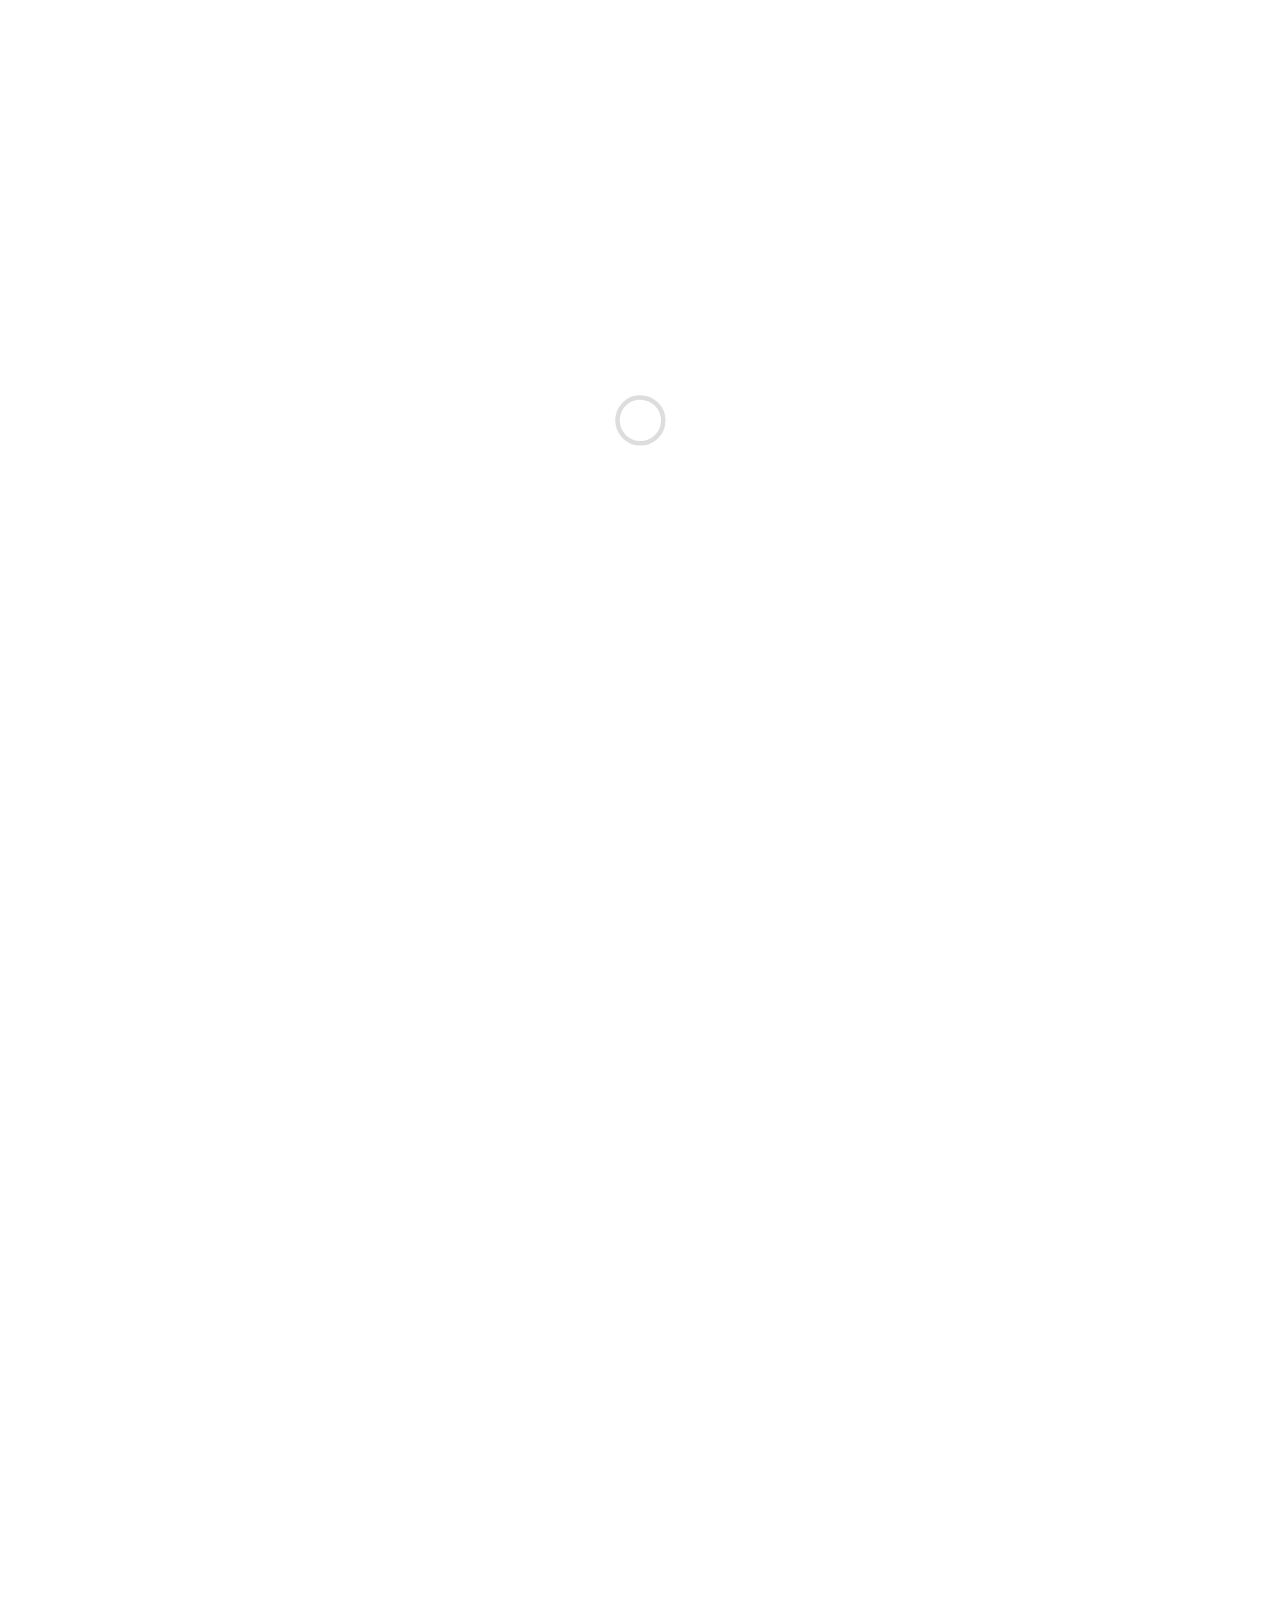
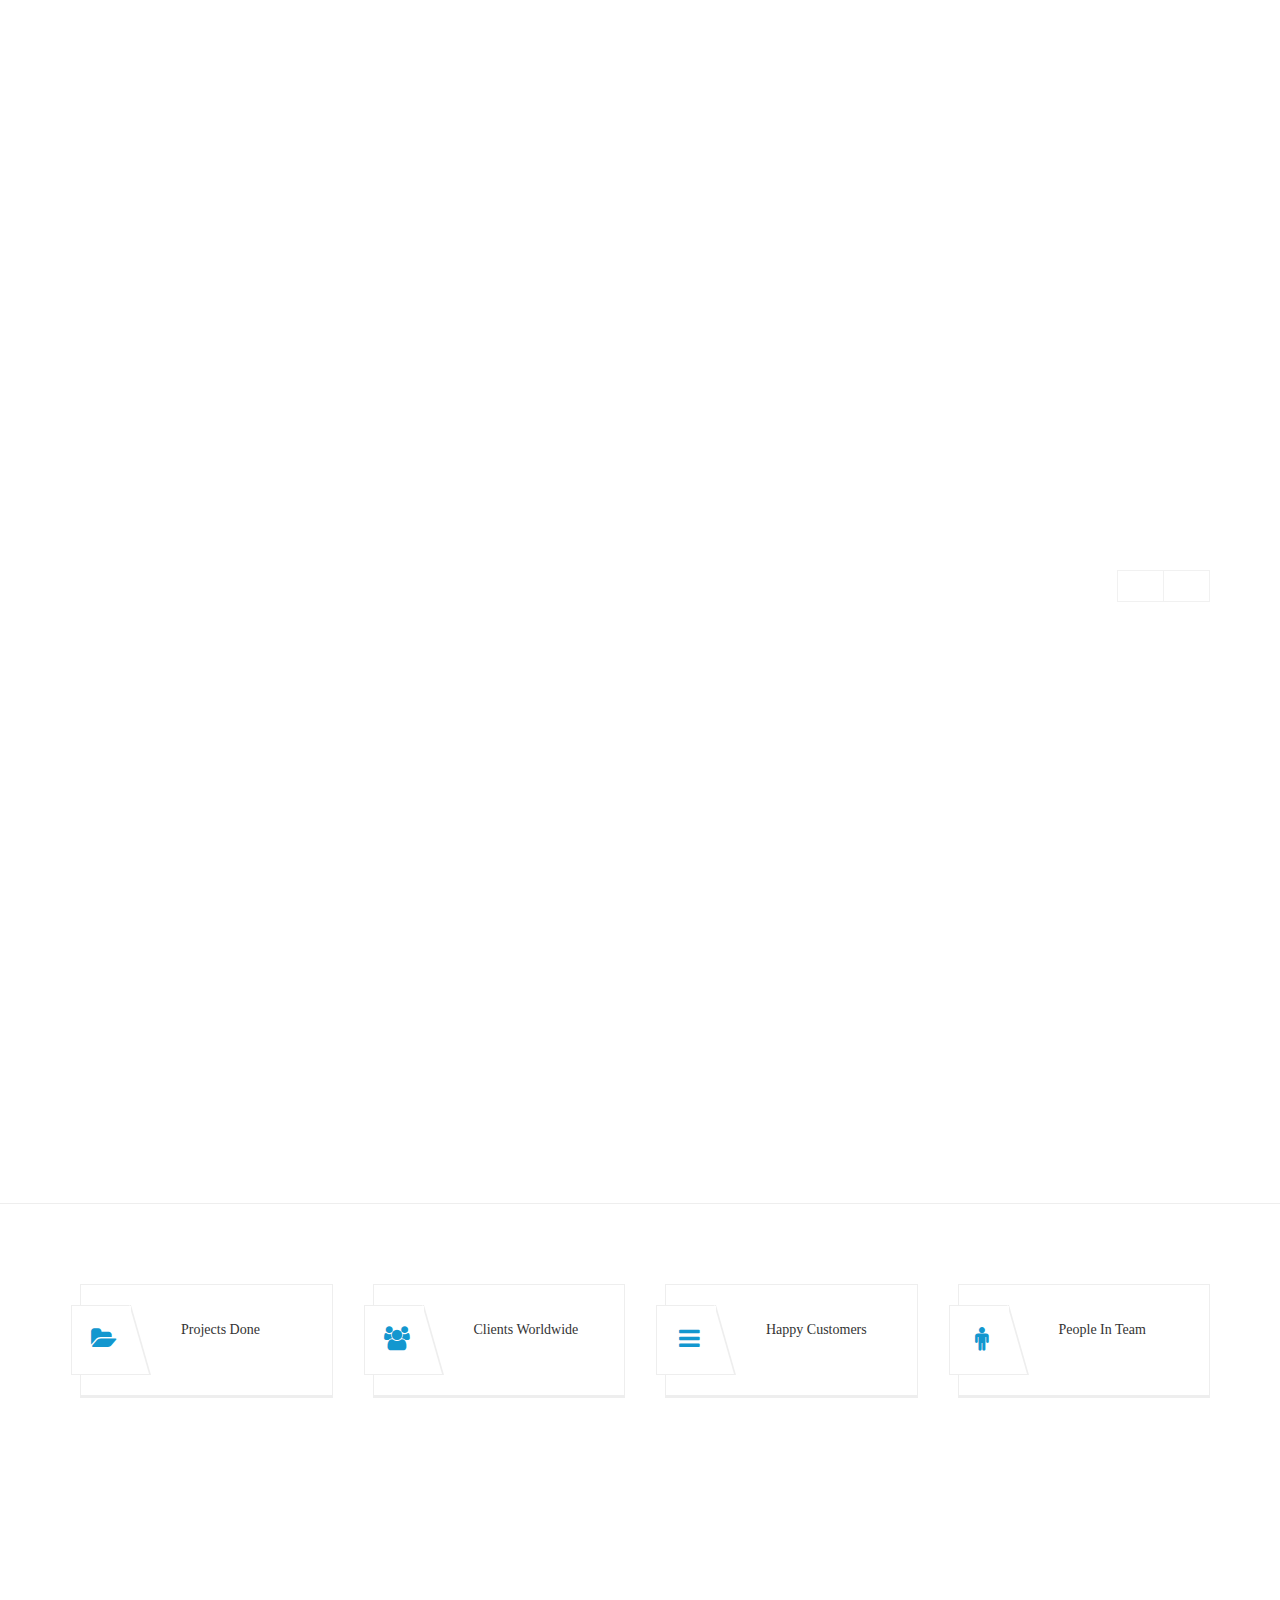
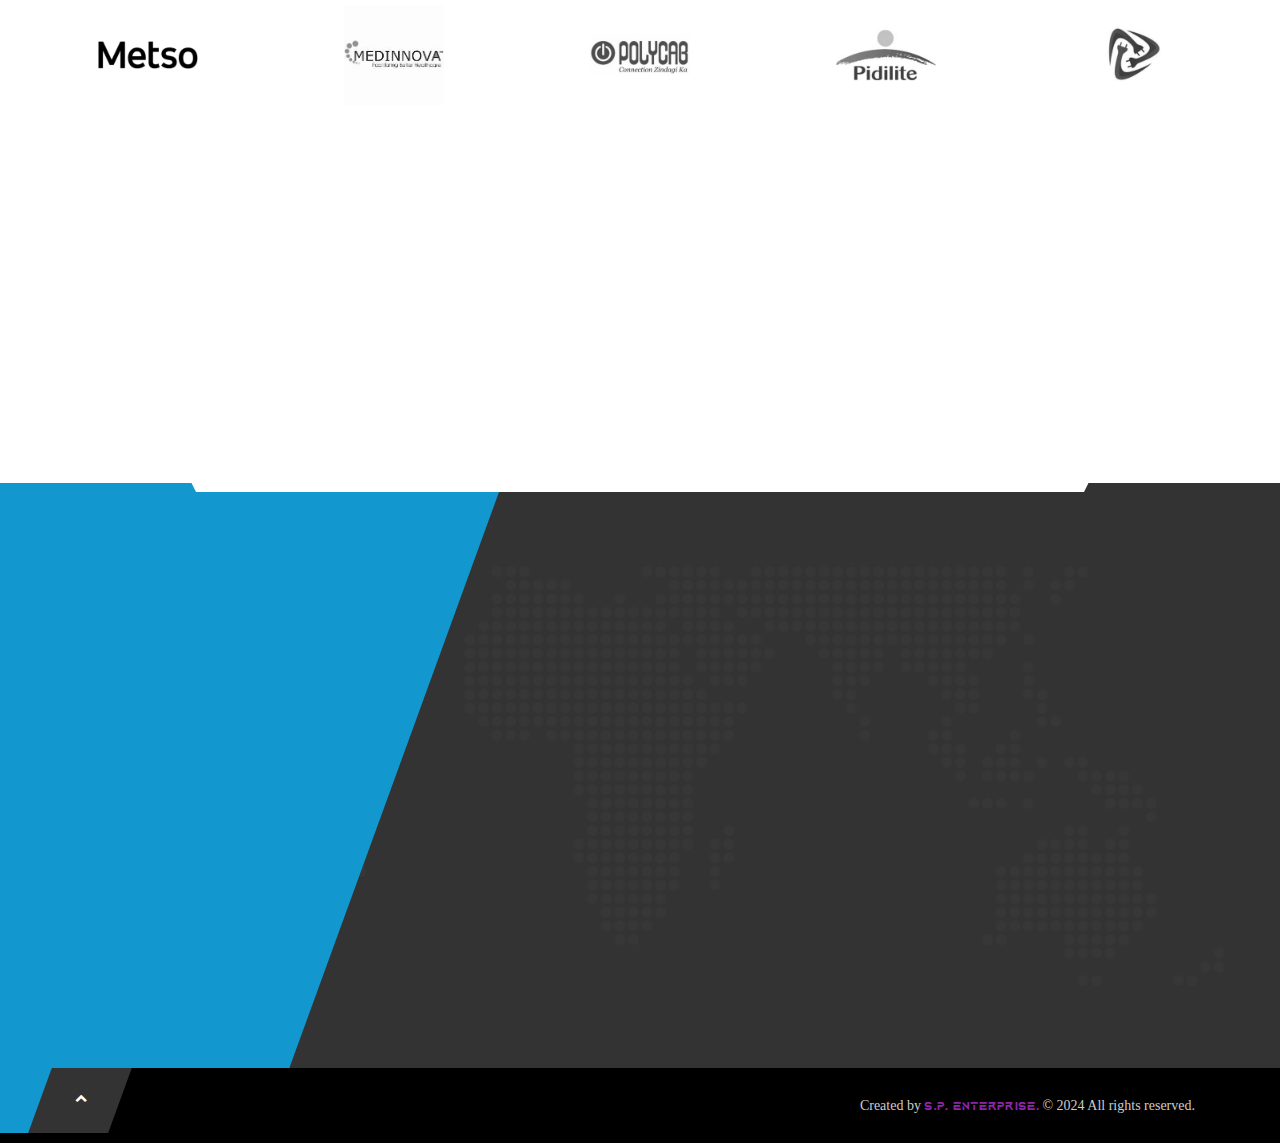
<file: index.html>
<!DOCTYPE html>
<html>

<head>
  <meta charset="utf-8" />
  <meta name="viewport" content="width=device-width, initial-scale=1" />
  <title>Home | S.K. FIRE PROTECTION</title>
  <link rel="icon" href="img/logo.png" type="image/png" sizes="16x16" />
  <link rel="icon" href="img/logo.png" type="image/png" sizes="32x32" />
  <link rel="icon" href="img/logo.ico" type="image/x-icon" />
  <link href="css/master.css" rel="stylesheet" />
  <meta name="description" content="S.K. FIRE PROTECTION, Fire Safety Website, Vadodara, Gujarat " />
  <meta name="author" content="S.P. ENTERPRISE" />
  <meta name="keywords"
    content="S.K. Fire Protection, fire safety, \fire protection services, fire extinguishers, fire alarms, fire safety equipment, fire safety solutions, Vadodara, Gujarat, fire safety consultancy, emergency fire solutions, fire safety products, fire system installation" />

  <!-- SWITCHER -->
  <link rel="stylesheet" id="switcher-css" type="text/css" href="assets/switcher/css/switcher.css" media="all" />
  <link rel="alternate stylesheet" type="text/css" href="assets/switcher/css/color1.css" title="color1" media="all"
    data-default-color="true" />
  <link rel="alternate stylesheet" type="text/css" href="assets/switcher/css/color2.css" title="color2" media="all" />
  <link rel="alternate stylesheet" type="text/css" href="assets/switcher/css/color3.css" title="color3" media="all" />
  <link rel="alternate stylesheet" type="text/css" href="assets/switcher/css/color4.css" title="color4" media="all" />
  <link rel="alternate stylesheet" type="text/css" href="assets/switcher/css/color5.css" title="color5" media="all" />
  <link rel="alternate stylesheet" type="text/css" href="assets/switcher/css/color6.css" title="color6" media="all" />
  <!-- Swiper CSS -->
  <link rel="stylesheet" href="https://unpkg.com/swiper/swiper-bundle.min.css">



  <!-- <link href="https://cdnjs.cloudflare.com/ajax/libs/font-awesome/5.15.4/css/all.min.css" rel="stylesheet" /> -->
  <style>
    @font-face {
      font-family: 'Aquire Bold';
      src: url('fonts/AquireBold.woff2') format('woff2'),
        url('fonts/AquireBold.woff') format('woff');
    }
  </style>
</head>

<body data-scrolling-animations="true">
  <div class="sp-body">
    <!-- Loader Landing Page -->
    <div id="ip-container" class="ip-container">
      <div class="ip-header">
        <div class="ip-loader">
          <svg class="ip-inner" width="60px" height="60px" viewBox="0 0 80 80">
            <path class="ip-loader-circlebg"
              d="M40,10C57.351,10,71,23.649,71,40.5S57.351,71,40.5,71 S10,57.351,10,40.5S23.649,10,39.3,10z" />
            <path id="ip-loader-circle" class="ip-loader-circle"
              d="M40,10C57.351,10,71,23.649,71,40.5S57.351,71,40.5,71 S10,57.351,10,40.5S23.649,10,40.5,10z" />
          </svg>
        </div>
      </div>
    </div>
    <!-- Loader end -->
    <header id="this-is-top">
      <div class="container-fluid">
        <div class="topmenu row">
          <nav class="col-sm-offset-3 col-md-offset-4 col-lg-offset-4 col-sm-6 col-md-5 col-lg-5">
            <a href="#">Our Profile</a>
            <!-- <a href="#">WHY US</a> -->
          </nav>
          <nav class="text-right col-sm-3 col-md-3 col-lg-3">
            <a href="https://www.facebook.com/share/oGcyywzEA2PWgg3w/?mibextid=LQQJ4d" target="_blank" rel="noopener"><i
                class="fa fa-facebook"></i></a>
            <a href="https://www.instagram.com/skfireprotection?igsh=MWU0eGJzcnNma3BvNg==" target="_blank"
              rel="noopener"><i class="fa fa-instagram"></i></a>
            <a href="#" target="_blank" rel="noopener"><i class="fa fa-twitter"></i></a>
            <a href="https://pin.it/6YFAk7bSs" target="_blank" rel="noopener"><i class="fa fa-pinterest"></i></a>
            <a href="https://youtube.com/@skfireprotection?si=cp6RNtOgEYBADUzR" target="_blank" rel="noopener"><i
                class="fa fa-youtube"></i></a>
            <a href="https://wa.me/+917600052244" target="_blank" rel="noopener">
              <i class="fa fa-whatsapp"></i>
            </a>
          </nav>
        </div>
        <div class="row header">
          <div class="col-sm-3 col-md-3 col-lg-3 d-flex align-items-center">
            <!-- Logo Section -->
            <img src="img/SK Fire Logo-01.png" width="150px" height="150px" alt="S.K. Fire Protection" />
            <!-- Name Section -->
            <!-- <span class="ms-2" style="font-size: 16px; font-weight: bold ; color: black">S.K. FIRE PROTECTION</span> -->
          </div>
          <div class="col-sm-offset-1 col-md-offset-1 col-lg-offset-1 col-sm-8 col-md-8 col-lg-8">
            <div class="text-right header-padding">
              <div class="h-block">
                <span>EMAIL US</span>
                <a href="mailto:info.skfireprotection@gmail.com " class="email-link">info.skfireprotection@gmail.com
                </a>
              </div>
              <div class="h-block"><span>WORKING HOURS</span> 10:00am - 10:00pm</div>
              <div class="h-block"><span>WORKING DAYS</span> Monday - Sunday</div>
              <a class="btn btn-success" href="contact.html">CONTACT US TODAY</a>
            </div>
          </div>
        </div>

        <div id="main-menu-bg"></div>
        <a id="menu-open" href="#"><i class="fa fa-bars"></i></a>
        <nav class="main-menu navbar-main-slide">
          <ul class="nav navbar-nav navbar-main">
            <li><a href="#">HOME</a></li>
            <li class="dropdown">
              <a data-toggle="dropdown" class="dropdown-toggle border-hover-color1" href="">OUR SERVICES <i
                  class="fa fa-angle-down"></i></a>
              <ul class="dropdown-menu">
                <li>
                  <a href="fire-hydrant-system.html">Fire Hydrant Systems</a>
                </li>
                <li><a href="fire-alarm-system.html">Fire Alarm Systems</a></li>
                <li><a href="fire-extinguishers.html">Fire Extinguishers</a></li>
                <li><a href="ip-cctv-camera.html">IP CCTV Camera</a></li>
                <li><a href="fire-sprinkler-system.html">Fire Sprinkler Systems</a></li>

              </ul>
            </li>
            <li><a href="about-us.html">ABOUT US</a></li>

            <li><a href="contact.html">OUR CONTACTS</a></li>
            <li>
              <a class="btn_header_search" href="#"><i class="fa fa-search"></i></a>
            </li>
          </ul>
          <div class="search-form-modal transition">
            <form class="navbar-form header_search_form">
              <i class="fa fa-times search-form_close"></i>
              <div class="form-group">
                <input type="text" class="form-control" placeholder="Search" />
              </div>
              <button type="submit" class="btn btn_search customBgColor">
                Search
              </button>
            </form>
          </div>
        </nav>
        <a id="menu-close" href="#"><i class="fa fa-times"></i></a>
      </div>
    </header>

    <div id="owl-main-slider" class="owl-carousel enable-owl-carousel" data-single-item="true" data-pagination="false"
      data-auto-play="true" data-main-slider="true" data-stop-on-hover="true">
      <div class="item">
        <img src="media/main-slider/1.jpg" alt="slider" />
        <div class="container-fluid">
          <div class="slider-content col-md-6 col-lg-6">
            <div style="display: table">
              <div style="display: table-cell; width: 100px; vertical-align: top">
                <a class="prev"><i class="fa fa-angle-left"></i></a>
                <a class="next"><i class="fa fa-angle-right"></i></a>
              </div>
              <div style="display: table-cell">
                <h1>FIRE HYDRANT SYSTEMS</h1>
              </div>
            </div>
            <p>
              Complete setup of hydrants, pumps, and piping for high-pressure firefighting, ensuring strategic placement
              and safety compliance.

              <br /><a class="btn btn-success" href="fire-hydrant-system.html">LEARN MORE</a>
            </p>
          </div>
        </div>
      </div>
      <div class="item">
        <img src="media/main-slider/2.jpg" alt="slider" />
        <div class="container-fluid">
          <div class="slider-content col-md-6 col-lg-6">
            <div style="display: table">
              <div style="display: table-cell; width: 100px; vertical-align: top">
                <a class="prev"><i class="fa fa-angle-left"></i></a>
                <a class="next"><i class="fa fa-angle-right"></i></a>
              </div>
              <div style="display: table-cell">
                <h1>FIRE ALARM SYSTEM</h1>
              </div>
            </div>
            <p>
              Advanced fire detection with alarms and sensors, offering early alerts and full safety compliance.


              <br /><a class="btn btn-success" href="fire-alarm-system.html">LEARN MORE</a>
            </p>
          </div>
        </div>
      </div>
      <div class="item">
        <img src="media/3-column-info/11.jpg" alt="slider" />
        <div class="container-fluid">
          <div class="slider-content col-md-6 col-lg-6">
            <div style="display: table">
              <div style="display: table-cell; width: 100px; vertical-align: top">
                <a class="prev"><i class="fa fa-angle-left"></i></a>
                <a class="next"><i class="fa fa-angle-right"></i></a>
              </div>
              <div style="display: table-cell">
                <h1>FIRE EXTINGUISHERS</h1>
              </div>
            </div>
            <p>
              Installation of CO2 and ABC extinguishers with proper mounting, signage, and functionality testing.

              <br /><a class="btn btn-success" href="fire-extinguishers.html">LEARN MORE</a>
            </p>
          </div>
        </div>
      </div>
      <div class="item">
        <img src="media/3-column-info/10.jpg" alt="slider" />
        <div class="container-fluid">
          <div class="slider-content col-md-6 col-lg-6">
            <div style="display: table">
              <div style="display: table-cell; width: 100px; vertical-align: top">
                <a class="prev"><i class="fa fa-angle-left"></i></a>
                <a class="next"><i class="fa fa-angle-right"></i></a>
              </div>
              <div style="display: table-cell">
                <h1>IP CCTV CAMERA</h1>
              </div>
            </div>
            <p>
              HD surveillance cameras with installation, network setup, and real-time monitoring options.

              <br /><a class="btn btn-success" href="ip-cctv-camera.html">LEARN MORE</a>
            </p>
          </div>
        </div>
      </div>
      <div class="item">
        <img src="media/main-slider/3.jpg" alt="slider" />
        <div class="container-fluid">
          <div class="slider-content col-md-6 col-lg-6">
            <div style="display: table">
              <div style="display: table-cell; width: 100px; vertical-align: top">
                <a class="prev"><i class="fa fa-angle-left"></i></a>
                <a class="next"><i class="fa fa-angle-right"></i></a>
              </div>
              <div style="display: table-cell">
                <h1>FIRE SPRINKLER SYSTEMS</h1>
              </div>
            </div>
            <p>
              Automatic fire suppression with sprinkler systems designed for optimal coverage and safety adherence.
              <br /><a class="btn btn-success" href="fire-sprinkler-system.html">LEARN MORE</a>
            </p>
          </div>
        </div>
      </div>
    </div>

    <!-- <div class="container-fluid">
      <div class="row column-info block-content">
        <div class="col-sm-4 col-md-4 col-lg-4 wow fadeInLeft" data-wow-delay="3.3s">
          <img src="img/truck2.jpeg" alt="slider" />
          <span></span>
          <h3>FAST CARGO MOVEMENT</h3>
          <p>
            We are able to marshall resources and more required cargo from
            origin to the required destination within the shortest time
            period.
          </p>
          <a class="btn btn-default btn-sm" href="road-trucking.html">READ MORE</a>
        </div>
        <div class="col-sm-4 col-md-4 col-lg-4 wow fadeInUp" data-wow-delay="3.3s">
          <img src="img/truck.jpeg" alt="Img" />
          <span></span>
          <h3>FAST AIR FREIGHT</h3>
          <p>
            we are able to offer international coverage on air freight and
            also assist in interconnections of flights schedules for Transit
            Cargo
          </p>
          <a class="btn btn-default btn-sm" href="clearance.html">READ MORE</a>
        </div>
        <div class="col-sm-4 col-md-4 col-lg-4 wow fadeInRight" data-wow-delay="3.3s">
          <img src="img/truck3.jpeg" alt="Img" />
          <span></span>
          <h3>GROUND SHIPPING</h3>
          <p>
            We provide a reasonable yet comprehensive transportation network
            within East and Central Africa road from the Port.
          </p>
          <a class="btn btn-default btn-sm" href="road-trucking.html">READ MORE</a>
        </div>
      </div>
    </div> -->

    <hr />
    <div class="big-hr color-1 wow zoomInUp" data-wow-delay="0.3s">
      <div class="text-left" style="margin-right: 40px">
        <h2>Your Protection is Our Profession !!!</h2>
        <p>Address : F/F 146, Phoenix Complex, Nr. Suraj Plaza, Sayajigunj, Vadodara, Gujarat, 390006</p>
      </div>
      <div>
        <a class="btn btn-success btn-lg" href="contact.html">CONTACT US TODAY</a>
      </div>
    </div>

    <div class="container-fluid block-content">
      <div class="text-center hgroup wow zoomInUp" data-wow-delay="0.3s">
        <h1>OUR SERVICES</h1>
        <h2 class="blackcolor">
          Reliable Fire Protection & Security Solutions – <br \> Safeguarding Your Business with Expert Systems
        </h2>
      </div>
      <div class="row our-services text-center">
        <div class="col-sm-6 col-md-4 col-lg-4 wow zoomInLeft" data-wow-delay="0.3s">
          <a href="fire-hydrant-system.html">
            <span>
              <img src="fonts/fire-hydrant.svg" alt="Fire Icon" style="width: 40px; height: 40px;" />
            </span>
            <h4>FIRE HYDRANT SYSTEMS</h4>
            <p>
              Reliable and robust, our fire hydrant systems
              stand ready to protect lives and property. Engineered for performance, ensuring safety when it matters
              most.
            </p>
          </a>
        </div>
        <div class="col-sm-6 col-md-4 col-lg-4 wow zoomInUp" data-wow-delay="0.3s">
          <a href="fire-alarm-system.html">
            <span><img src="fonts/fire-alarm.svg" alt="Fire Icon" style="width: 40px; height: 40px;" /></span>
            <h4>FIRE ALARM SYSTEMS</h4>
            <p>
              Stay ahead of danger with our reliable fire
              alarm systems. Protect lives and property with instant alerts when every second counts.
            </p>
          </a>
        </div>
        <div class="col-sm-6 col-md-4 col-lg-4 wow zoomInUp" data-wow-delay="0.3s">
          <a href="fire-extinguishers.html">
            <span><img src="fonts/fire-extinguisher.svg" alt="Fire Icon" style="width: 40px; height: 40px;" /></span>
            <h4>FIRE EXTINGUISHERS</h4>
            <p>
              Reliable fire extinguishers for
              swift response and safety. Empowering you to tackle fires quickly and efficiently, ensuring
              protection when you need it most.
            </p>
          </a>
        </div>
        <div class="col-sm-6 col-md-4 col-lg-4 wow zoomInUp" data-wow-delay="0.3s">
          <a href="ip-cctv-camera.html">
            <span><img src="fonts/cctv-camera.svg" alt="Fire Icon" style="width: 40px; height: 40px;" /></span>
            <h4>IP CCTV CAMERAS</h4>
            <p>
              Secure your premises with
              cutting-edge IP CCTV cameras for real-time monitoring and high-definition surveillance. Our
              systems offer reliable protection, anytime, anywhere, with advanced features for enhanced
              security.
            </p>
          </a>
        </div>
        <div class="col-sm-6 col-md-4 col-lg-4 wow zoomInUp" data-wow-delay="0.3s">
          <a href="fire-sprinkler-system.html">
            <span><img src="fonts/sprinkler.svg" alt="Fire Icon" style="width: 40px; height: 40px;" /></span>
            <h4>FIRE SPRINKLER SYSTEMS</h4>
            <p>
              Reliable fire protection at the push
              of a button. Our fire sprinkler systems ensure early detection and swift suppression, keeping
              your property safe.
            </p>
          </a>
        </div>
      </div>
    </div>

    <div class="block-content inner-offset">
      <div class="info-texts wow fadeIn" data-wow-delay="0.3s">
        <div class="container-fluid">
          <div class="row">
            <div class="col-sm-4 col-md-4 col-lg-4">
              <p>
                We can assist you with the services we provide thanks to our extensive network of offices in all
                important cities.

              </p>
            </div>
            <div class="col-sm-4 col-md-4 col-lg-4">
              <p>
                Our happy clients are receiving specialised services in fire safety solutions from us with the
                assistance
                of our authorized partners.
              </p>
            </div>
            <div class="col-sm-4 col-md-4 col-lg-4">
              <p>
                We offer full-service fire safety solutions, emergency response, and fire risk management.


              </p>
            </div>
          </div>
        </div>
      </div>
    </div>

    <div class="fleet-gallery block-content bg-image inner-offset">
      <div class="container-fluid inner-offset">
        <div class="text-center hgroup wow zoomInUp" data-wow-delay="0.3s">
          <h1>GALLERY OF OUR WORK</h1>
          <h2>We always utilize the best and fastest fire response systems.

          </h2>
        </div>
        <div id="fleet-gallery" class="owl-carousel enable-owl-carousel" data-pagination="false" data-navigation="true"
          data-min450="2" data-min600="2" data-min768="4">
          <div class="wow rotateIn" data-wow-delay="0.3s">
            <img src="media/work/1.jpg" alt="Img"  />
          </div>
          <div class="wow rotateIn" data-wow-delay="0.3s">
            <img src="media/work/2.jpg" alt="Img"  />
          </div>
          <div class="wow rotateIn" data-wow-delay="0.3s">
            <img src="media/work/3.jpg" alt="Img"   />
          </div>
          <div class="wow rotateIn" data-wow-delay="0.3s">
            <img src="media/work/4.jpg" alt="Img"   />
          </div>
          <div class="wow rotateIn" data-wow-delay="0.3s">
            <img src="media/work/5.jpg" alt="Img"   />
          </div>
          <div class="wow rotateIn" data-wow-delay="0.3s">
            <img src="media/work/6.jpg" alt="Img"   />
          </div>
          <div class="wow rotateIn" data-wow-delay="0.3s">
            <img src="media/work/7.jpg" alt="Img"   />
          </div>
          <div class="wow rotateIn" data-wow-delay="0.3s">
            <img src="media/work/8.jpg" alt="Img"   />
          </div>
          <div class="wow rotateIn" data-wow-delay="0.3s">
            <img src="media/work/9.jpg" alt="Img"   />
          </div>
          <div class="wow rotateIn" data-wow-delay="0.3s">
            <img src="media/work/10.jpg" alt="Img"   />
          </div>
          <!-- <div class="wow rotateIn" data-wow-delay="0.3s">
            <img src="media/work/11.jpg" alt="Img"   />
          </div> -->
          <div class="wow rotateIn" data-wow-delay="0.3s">
            <img src="media/work/12.jpg" alt="Img"   />
          </div>
          <div class="wow rotateIn" data-wow-delay="0.3s">
            <img src="media/work/13.jpg" alt="Img"   />
          </div>
          <div class="wow rotateIn" data-wow-delay="0.3s">
            <img src="media/work/14.jpg" alt="Img"   />
          </div>
          <div class="wow rotateIn" data-wow-delay="0.3s">
            <img src="media/work/15.jpg" alt="Img"   />
          </div>
          <div class="wow rotateIn" data-wow-delay="0.3s">
            <img src="media/work/16.jpg" alt="Img"   />
          </div>
          <div class="wow rotateIn" data-wow-delay="0.3s">
            <img src="media/work/17.jpg" alt="Img"   />
          </div>
          <div class="wow rotateIn" data-wow-delay="0.3s">
            <img src="media/work/18.jpg" alt="Img"   />
          </div>
          <div class="wow rotateIn" data-wow-delay="0.3s">
            <img src="media/work/19.jpg" alt="Img"   />
          </div>
          <div class="wow rotateIn" data-wow-delay="0.3s">
            <img src="media/work/20.jpg" alt="Img"   />
          </div>
          <div class="wow rotateIn" data-wow-delay="0.3s">
            <img src="media/work/21.jpg" alt="Img"   />
          </div>
          <div class="wow rotateIn" data-wow-delay="0.3s">
            <img src="media/work/22.jpg" alt="Img"   />
          </div>
          <div class="wow rotateIn" data-wow-delay="0.3s">
            <img src="media/work/23.jpg" alt="Img"   />
          </div>
          <!-- <div class="wow rotateIn" data-wow-delay="0.3s">
            <img src="media/work/24.jpg" alt="Img"   />
          </div> -->
          <div class="wow rotateIn" data-wow-delay="0.3s">
            <img src="media/work/25.jpg" alt="Img"   />
          </div>
          <div class="wow rotateIn" data-wow-delay="0.3s">
            <img src="media/work/26.jpg" alt="Img"   />
          </div>
          <div class="wow rotateIn" data-wow-delay="0.3s">
            <img src="media/work/27.jpg" alt="Img"   />
          </div>
          <div class="wow rotateIn" data-wow-delay="0.3s">
            <img src="media/work/28.jpg" alt="Img"   />
          </div>
        </div>
      </div>
    </div>

    <hr />

    <div class="container-fluid block-content percent-blocks" data-waypoint-scroll="true">
      <div class="row stats">
        <div class="col-sm-6 col-md-3 col-lg-3">
          <div class="chart" data-percent="460">
            <span><i class="fa fa-folder-open"></i></span>
            <span class="percent"></span>Projects Done
          </div>
        </div>
        <div class="col-sm-6 col-md-3 col-lg-3">
          <div class="chart" data-percent="68">
            <span><i class="fa fa-users"></i></span>
            <span class="percent"></span>Clients Worldwide
          </div>
        </div>
        <div class="col-sm-6 col-md-3 col-lg-3">
          <div class="chart" data-percent="16">
            <span><i class="fa fa-bars"></i></span>
            <span class="percent"></span>Happy Customers
          </div>
        </div>
        <div class="col-sm-6 col-md-3 col-lg-3">
          <div class="chart" data-percent="17">
            <span><i class="fa fa-male"></i></span>
            <span class="percent"></span>People In Team
          </div>
        </div>
      </div>
    </div>

    <div class="swiper-container">
      <div class="text-center hgroup wow zoomInUp" data-wow-delay="0.3s">
        <h1>OUR CLIENTS</h1>
      </div>
      <div class="swiper-wrapper">
        <div class="swiper-slide">
          <img src="media/clients/Client 1.png" alt="Client 3 Logo" class="client-logo" />
        </div>
        <div class="swiper-slide">
          <img src="media/clients/Client 2.png" alt="Client 3 Logo" class="client-logo" />
        </div>
        <div class="swiper-slide">
          <img src="media/clients/Client 3.png" alt="Client 3 Logo" class="client-logo" />
        </div>
        <div class="swiper-slide">
          <img src="media/clients/Client 4.png" alt="Client 3 Logo" class="client-logo" />
        </div>
        <div class="swiper-slide">
          <img src="media/clients/Client 5.png" alt="Client 3 Logo" class="client-logo" />
        </div>
        <div class="swiper-slide">
          <img src="media/clients/Client 6.png" alt="Client 3 Logo" class="client-logo" />
        </div>
        <div class="swiper-slide">
          <img src="media/clients/Client 7.png" alt="Client 3 Logo" class="client-logo" />
        </div>
        <div class="swiper-slide">
          <img src="media/clients/Client 8.png" alt="Client 3 Logo" class="client-logo" />
        </div>
        <div class="swiper-slide">
          <img src="media/clients/Client 9.png" alt="Client 3 Logo" class="client-logo" />
        </div>
        <div class="swiper-slide">
          <img src="media/clients/Client 10.png" alt="Client 3 Logo" class="client-logo" />
        </div>
        <div class="swiper-slide">
          <img src="media/clients/Client 11.png" alt="Client 3 Logo" class="client-logo" />
        </div>
        <div class="swiper-slide">
          <img src="media/clients/Client 12.png" alt="Client 3 Logo" class="client-logo" />
        </div>
        <div class="swiper-slide">
          <img src="media/clients/Client 13.png" alt="Client 3 Logo" class="client-logo" />
        </div>
        <div class="swiper-slide">
          <img src="media/clients/Client 14.png" alt="Client 3 Logo" class="client-logo" />
        </div>
        <div class="swiper-slide">
          <img src="media/clients/Client 15.png" alt="Client 3 Logo" class="client-logo" />
        </div>
        <div class="swiper-slide">
          <img src="media/clients/Client 16.png" alt="Client 3 Logo" class="client-logo" />
        </div>
        <div class="swiper-slide">
          <img src="media/clients/Client 17.png" alt="Client 3 Logo" class="client-logo" />
        </div>
        <div class="swiper-slide">
          <img src="media/clients/Client 18.png" alt="Client 3 Logo" class="client-logo" />
        </div>
        <div class="swiper-slide">
          <img src="media/clients/Client 19.png" alt="Client 3 Logo" class="client-logo" />
        </div>
        <div class="swiper-slide">
          <img src="media/clients/Client 20.png" alt="Client 3 Logo" class="client-logo" />
        </div>
        <div class="swiper-slide">
          <img src="media/clients/Client 21.png" alt="Client 3 Logo" class="client-logo" />
        </div>
        <div class="swiper-slide">
          <img src="media/clients/Client 22.png" alt="Client 3 Logo" class="client-logo" />
        </div>
        <div class="swiper-slide">
          <img src="media/clients/Client 23.png" alt="Client 3 Logo" class="client-logo" />
        </div>
        <div class="swiper-slide">
          <img src="media/clients/Client 24.png" alt="Client 3 Logo" class="client-logo" />
        </div>
        <div class="swiper-slide">
          <img src="media/clients/Client 25.png" alt="Client 3 Logo" class="client-logo" />
        </div>
        <div class="swiper-slide">
          <img src="media/clients/Client 26.png" alt="Client 3 Logo" class="client-logo" />
        </div>
        <div class="swiper-slide">
          <img src="media/clients/Client 27.png" alt="Client 3 Logo" class="client-logo" />
        </div>
        <div class="swiper-slide">
          <img src="media/clients/Client 28.png" alt="Client 3 Logo" class="client-logo" />
        </div>
        <!-- Add more slides as needed -->
      </div>
      <!-- Navigation buttons -->
      <!-- <div class="swiper-button-next"></div>
      <div class="swiper-button-prev"></div> -->
      <!-- Pagination -->
      <!-- <div class="swiper-pagination"></div> -->
    </div>
    <!-- <div class="block-content bg-image blog-section inner-offset">
      <div class="container-fluid">
        <div class="hgroup wow fadeInLeft" data-wow-delay="0.3s">
          <h1>CUSTOMISED SERVICES</h1>
        </div>
        <a class="btn btn-danger pull-right read-all-news wow fadeInRight" data-wow-delay="0.3s" href="#">VIEW ALL
          SERVICES</a>
        <div class="row">
          <div class="col-sm-6 col-md-6 col-lg-6 one-news wow fadeInLeft" data-wow-delay="0.3s">
            <div style="background-image: url(media/3-column-info/2.jpg)">
              <div>
                <a href="#">
                  <h3>AIR FREIGHT SERVICES</h3>
                </a>
              </div>
            </div>
          </div>
          <div class="col-sm-6 col-md-6 col-lg-6 two-news wow fadeInRight" data-wow-delay="0.3s">
            <div class="news-item row">
              <div class="col-sm-6 col-md-6 col-lg-6">
                <div style="background-image: url(media/3-column-info/1.jpg)"></div>
              </div>
              <div class="col-sm-6 col-md-6 col-lg-6">
                <div>
                  <a href="road-trucking.html">
                    <h3>ROAD TRUCKING</h3>
                  </a>
                </div>
              </div>
            </div>
            <div class="news-item row">
              <div class="col-sm-6 col-md-6 col-lg-6">
                <div style="background-image: url(media/3-column-info/4.jpg)"></div>
              </div>
              <div class="col-sm-6 col-md-6 col-lg-6">
                <div>
                  <a href="#">
                    <h3>IMPORTS & EXPORTS OF GOODS</h3>
                  </a>
                </div>
              </div>
            </div>
          </div>
        </div>
      </div>
    </div> -->

    <div class="container-fluid partners block-content">
      <div class="text-center hgroup wow zoomInUp" data-wow-delay="0.3s">
        <h1>ABOUT US</h1>
      </div>
      <div class="hgroup title-space wow fadeInLeft" data-wow-delay="0.3s">
        <h2 class="blackcolor" >
          At S.K. Fire Protection, we are committed to safeguarding lives and property through world-class fire safety
          solutions. With a steadfast dedication to excellence, we specialize in comprehensive fire services, including
          fire prevention, detection, suppression, and emergency response management. Our team is driven by the mission
          to create safer environments for businesses, residences, and communities.
        </h2>
      </div>
    </div>

    <footer>
      <div class="color-part2"></div>
      <div class="color-part"></div>
      <div class="container-fluid">
        <div class="row block-content">
          <div class="col-sm-4 wow zoomIn" data-wow-delay="0.3s">
            <img src="img/SK Fire Logo-01.png" width="220px" height="220px" alt="#SKFP" />
            <p>
              Your Protection Is Our Profession - <br \>
              Dealing In World Class Fire Safety Profession.

            </p>
            <div class="footer-icons">
              <a href="https://www.facebook.com/share/oGcyywzEA2PWgg3w/?mibextid=LQQJ4d" target="_blank"
                rel="noopener"><i class="fa fa-facebook fa-2x"></i></a>
              <a href="https://www.instagram.com/skfireprotection?igsh=MWU0eGJzcnNma3BvNg==" target="_blank"
                rel="noopener"><i class="fa fa-instagram fa-2x"></i></a>
              <a href="#" target="_blank" rel="noopener"><i class="fa fa-twitter fa-2x"></i></a>
              <a href="https://pin.it/6YFAk7bSs" target="_blank" rel="noopener"><i
                  class="fa fa-pinterest fa-2x"></i></a>
              <a href="https://youtube.com/@skfireprotection?si=cp6RNtOgEYBADUzR" target="_blank" rel="noopener"><i
                  class="fa fa-youtube fa-2x"></i></a>
              <a href="https://wa.me/+917600052244" target="_blank" rel="noopener">
                <i class="fa fa-whatsapp fa-2x"></i>
              </a>



            </div>
            <a href="contact.html" class="btn btn-lg btn-danger">CONTACT US TODAY</a>
          </div>
          <div class="col-sm-2 wow zoomIn" data-wow-delay="0.3s">
            <h4>WHAT WE OFFER</h4>
            <nav>
              <a href="fire-hydrant-system.html">Fire Hydrant Systems</a>
              <a href="fire-alarm-system.html">Fire Alarm Systems</a>
              <a href="fire-extinguishers.html">Fire Extinguishers</a>
              <a href="ip-cctv-camera.html">IP CCTV Camera</a>
              <a href="fire-sprinkler-system.html">Fire Sprinkler Systems</a>
            </nav>
          </div>
          <div class="col-sm-2 wow zoomIn" data-wow-delay="0.3s">
            <h4>MAIN LINKS</h4>
            <nav>
              <a href="#">Home</a>
              <a href="#">Our Services</a>
              <a href="about-us.html">About Us</a>

              <a href="contact.html">Contact</a>
            </nav>
          </div>
          <div class="col-sm-4 wow zoomIn" data-wow-delay="0.3s">
            <h4>CONTACT INFO</h4>
            Your Protection Is Our Profession - <br \>
            Dealing In World Class Fire Safety Profession.
            <div class="contact-info">
              <span><i class="fa fa-location-arrow"></i>
                <p><strong>S.K. FIRE PROTECTION</strong><br \>Address : F/F 146, Phoenix Complex, Nr. Suraj
                  Plaza, Sayajigunj, Vadodara, Gujarat 39006</p>
              </span>
              <span>
                <i class="fa fa-phone"></i> Mobile:
                <a href="tel:+917600052244" class="phone-link">+91 7600 052 244</a> |
                <a href="tel:+917573052244" class="phone-link1">+91 7573 052 244</a>
              </span>
              <span><i class="fa fa-envelope"></i><a href="mailto:info.skfireprotection@gmail.com "
                  class="email-link">info.skfireprotection@gmail.com </a></span>
              <span><i class="fa fa-clock-o"></i>Monday - Sunday || 10:00am - 10:00pm</span>
            </div>
          </div>
        </div>
        <div class="copy text-right">
          <a id="to-top" href="#this-is-top"><i class="fa fa-chevron-up"></i></a>Created by <a
            href="https://spedgetech.vercel.app/" target="_blank">
            <span class="sp">S.P. </span>
            <span class="enterprise">ENTERPRISE.</span>
          </a>
          &copy; 2024 All rights reserved.
        </div>
      </div>
    </footer>
  </div>
  <!--Main-->
  <script src="js/jquery-1.11.3.min.js"></script>
  <script src="js/jquery-ui.min.js"></script>
  <script src="js/bootstrap.min.js"></script>
  <script src="js/modernizr.custom.js"></script>

  <script src="assets/rendro-easy-pie-chart/dist/jquery.easypiechart.min.js"></script>
  <script src="js/waypoints.min.js"></script>
  <script src="js/jquery.easypiechart.min.js"></script>
  <!-- Loader -->
  <script src="assets/loader/js/classie.js"></script>
  <script src="assets/loader/js/pathLoader.js"></script>
  <script src="assets/loader/js/main.js"></script>
  <script src="js/classie.js"></script>
  <!--Switcher-->
  <script src="assets/switcher/js/switcher.js"></script>
  <!--Owl Carousel-->
  <script src="assets/owl-carousel/owl.carousel.min.js"></script>
  <!-- SCRIPTS -->
  <script type="text/javascript" src="assets/isotope/jquery.isotope.min.js"></script>
  <!--Theme-->
  <script src="js/jquery.smooth-scroll.js"></script>
  <script src="js/wow.min.js"></script>
  <script src="js/jquery.placeholder.min.js"></script>
  <script src="js/smoothscroll.min.js"></script>
  <script src="js/theme.js"></script>
  <!-- Swiper JS -->
  <script src="https://unpkg.com/swiper/swiper-bundle.min.js"></script>
  <!-- Link to your external JavaScript file -->
  <script src="swiper-config.js"></script>
</body>
<meta http-equiv="content-type" content="text/html;charset=UTF-8" />

</html>
</file>
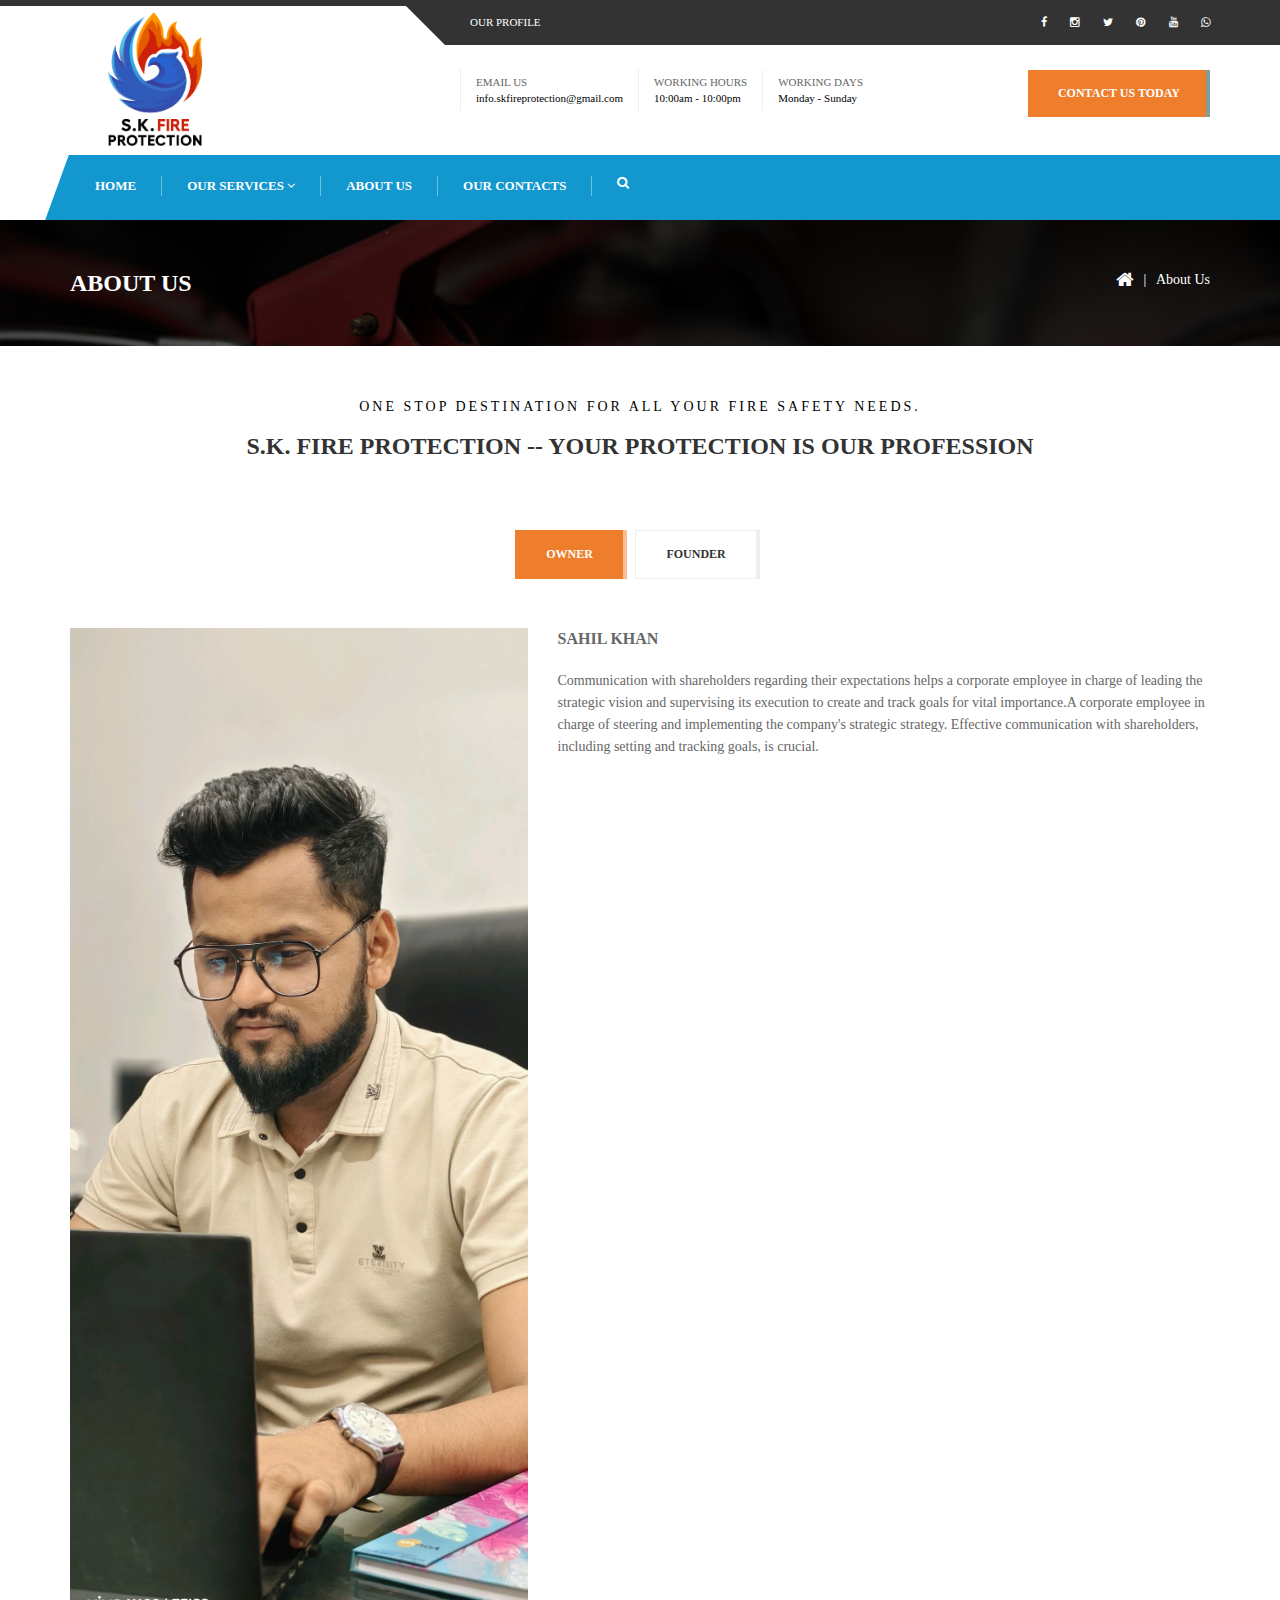
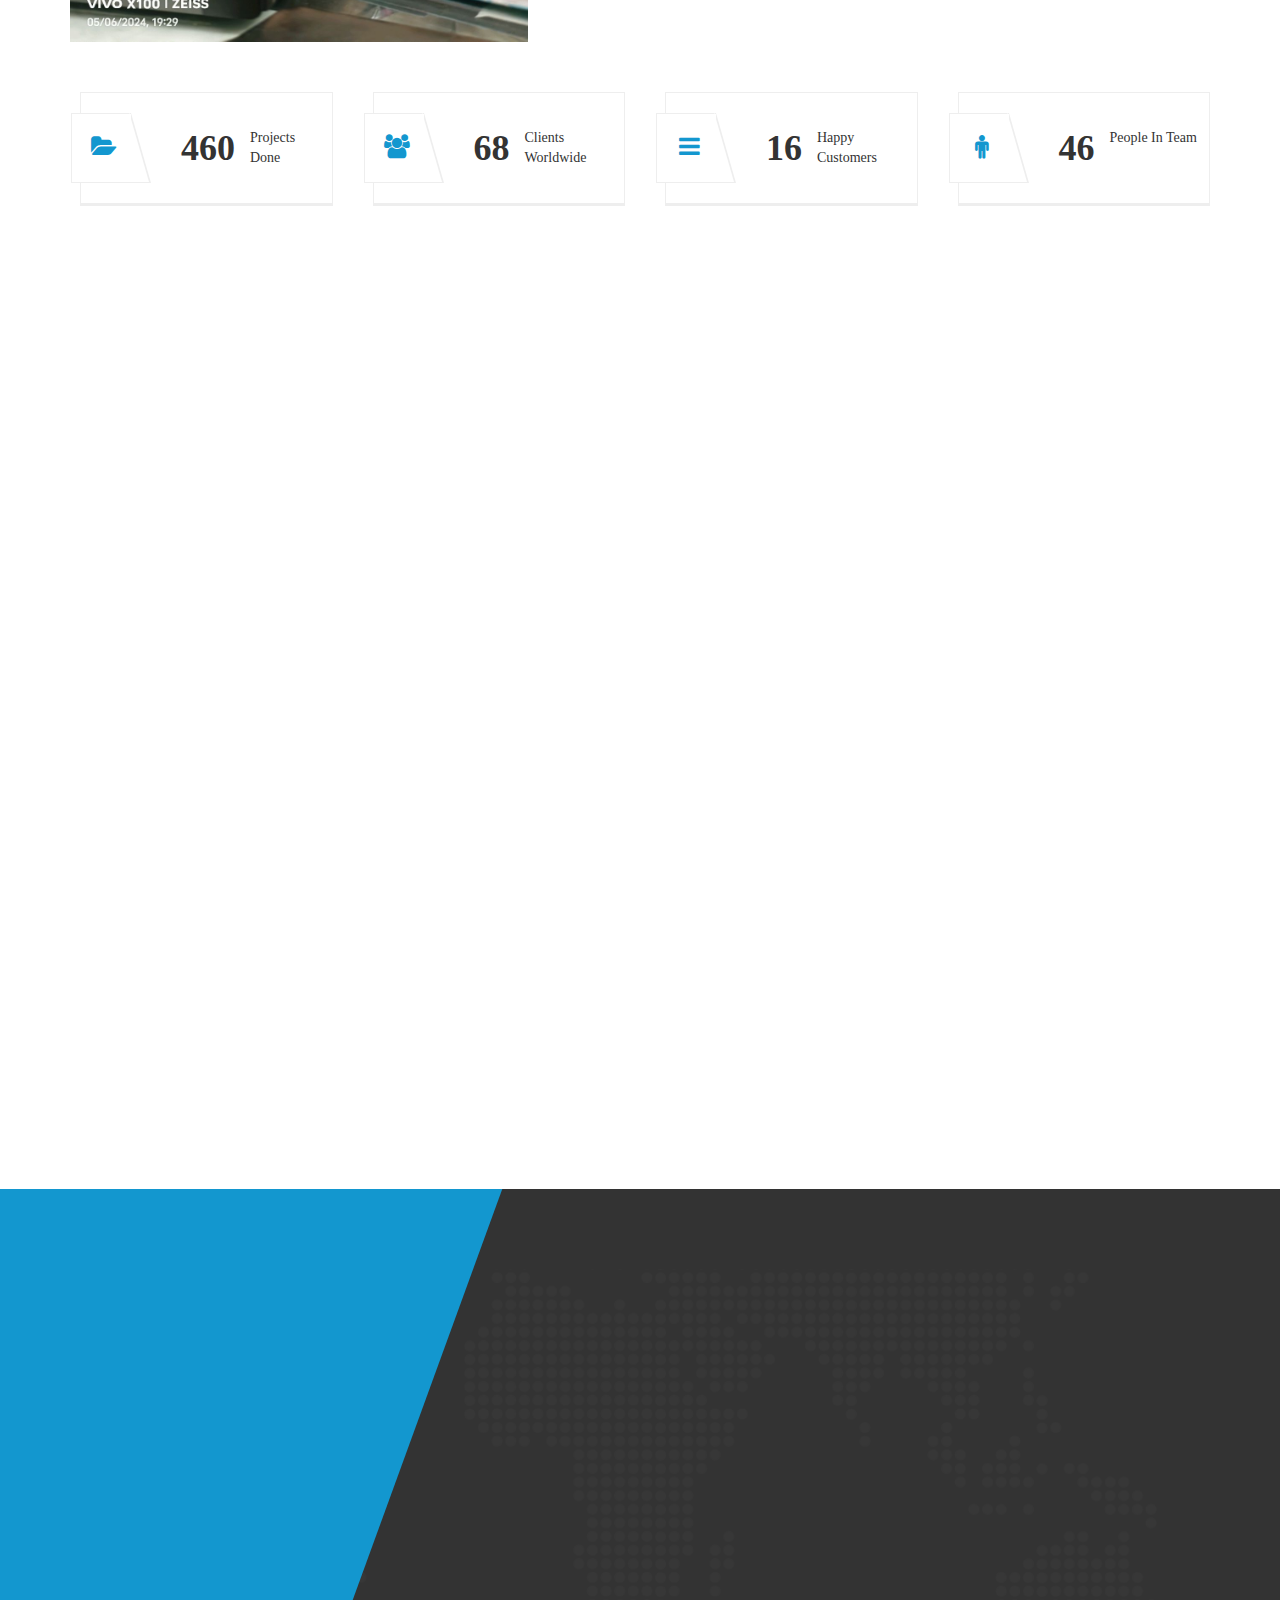
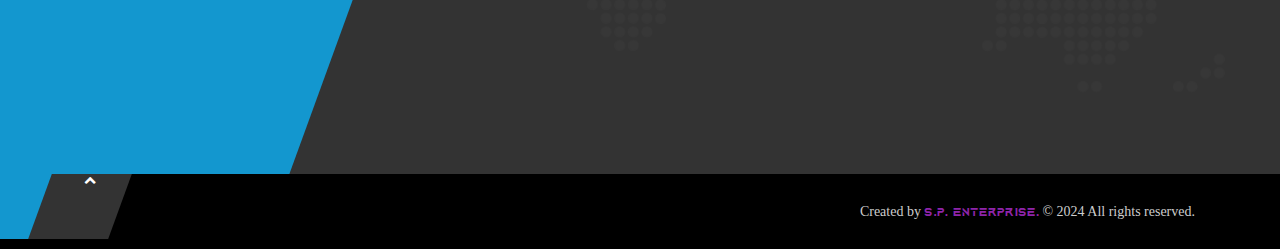
<file: about-us.html>
<head>
  <meta charset="utf-8" />
  <meta name="viewport" content="width=device-width, initial-scale=1" />
  <title>About Us | S.K. FIRE PROTECTION</title>
  <link rel="shortcut icon" href="img/logo.png" sizes="16x16 32x32" type="image/x-icon" />
  <link href="css/master.css" rel="stylesheet" />
  <meta name="description" content="S.K. FIRE PROTECTION, Fire Safety Website, Vadodara, Gujarat " />
  <meta name="author" content="S.P. ENTERPRISE" />
  <meta name="keywords"
    content="S.K. Fire Protection, fire safety, fire protection services, fire extinguishers, fire alarms, fire safety equipment, fire safety solutions, Vadodara, Gujarat, fire safety consultancy, emergency fire solutions, fire safety products, fire system installation" />


  <!-- SWITCHER -->
  <link rel="stylesheet" id="switcher-css" type="text/css" href="assets/switcher/css/switcher.css" media="all" />
  <link rel="alternate stylesheet" type="text/css" href="assets/switcher/css/color1.css" title="color1" media="all"
    data-default-color="true" />
  <link rel="alternate stylesheet" type="text/css" href="assets/switcher/css/color2.css" title="color2" media="all" />
  <link rel="alternate stylesheet" type="text/css" href="assets/switcher/css/color3.css" title="color3" media="all" />
  <link rel="alternate stylesheet" type="text/css" href="assets/switcher/css/color4.css" title="color4" media="all" />
  <link rel="alternate stylesheet" type="text/css" href="assets/switcher/css/color5.css" title="color5" media="all" />
  <link rel="alternate stylesheet" type="text/css" href="assets/switcher/css/color6.css" title="color6" media="all" />
  <!-- Swiper CSS -->
  <link rel="stylesheet" href="https://unpkg.com/swiper/swiper-bundle.min.css">
  <style>
    @font-face {
      font-family: 'Aquire Bold';
      src: url('fonts/AquireBold.woff2') format('woff2'),
        url('fonts/AquireBold.woff') format('woff');
    }
  </style>
</head>

<body data-scrolling-animations="true">
  <header id="this-is-top">
    <div class="container-fluid">
      <div class="topmenu row">
        <nav class="col-sm-offset-3 col-md-offset-4 col-lg-offset-4 col-sm-6 col-md-5 col-lg-5">
          <a href="#">Our Profile</a>
          <!-- <a href="#">WHY US</a> -->
        </nav>
        <nav class="text-right col-sm-3 col-md-3 col-lg-3">
          <a href="https://www.facebook.com/share/oGcyywzEA2PWgg3w/?mibextid=LQQJ4d" target="_blank" rel="noopener"><i
              class="fa fa-facebook"></i></a>
          <a href="https://www.instagram.com/skfireprotection?igsh=MWU0eGJzcnNma3BvNg==" target="_blank"
            rel="noopener"><i class="fa fa-instagram"></i></a>
          <a href="#" target="_blank" rel="noopener"><i class="fa fa-twitter"></i></a>
          <a href="https://pin.it/6YFAk7bSs" target="_blank" rel="noopener"><i class="fa fa-pinterest"></i></a>
          <a href="https://youtube.com/@skfireprotection?si=cp6RNtOgEYBADUzR" target="_blank" rel="noopener"><i
              class="fa fa-youtube"></i></a>
          <a href="https://wa.me/+917600052244" target="_blank" rel="noopener">
            <i class="fa fa-whatsapp"></i>
          </a>
        </nav>
      </div>
      <div class="row header">
        <div class="col-sm-3 col-md-3 col-lg-3 d-flex align-items-center">
          <!-- Logo Section -->
          <img src="img/SK Fire Logo-01.png" width="150px" height="150px" alt="S.K. Fire Protection" />
          <!-- Name Section -->
          <!-- <span class="ms-2" style="font-size: 16px; font-weight: bold ; color: black">S.K. FIRE PROTECTION</span> -->
        </div>
        <div class="col-sm-offset-1 col-md-offset-1 col-lg-offset-1 col-sm-8 col-md-8 col-lg-8">
          <div class="text-right header-padding">
            <div class="h-block">
              <span>EMAIL US</span>
              <a href="mailto:info.skfireprotection@gmail.com " class="email-link">info.skfireprotection@gmail.com </a>
            </div>
            <div class="h-block"><span>WORKING HOURS</span> 10:00am - 10:00pm</div>
            <div class="h-block"><span>WORKING DAYS</span> Monday - Sunday</div>
            <a class="btn btn-success" href="contact.html">CONTACT US TODAY</a>
          </div>
        </div>
      </div>

      <div id="main-menu-bg"></div>
      <a id="menu-open" href="#"><i class="fa fa-bars"></i></a>
      <nav class="main-menu navbar-main-slide">
        <ul class="nav navbar-nav navbar-main">
          <li><a href="index.html">HOME</a></li>
          <li class="dropdown">
            <a data-toggle="dropdown" class="dropdown-toggle border-hover-color1" href="">OUR SERVICES <i
                class="fa fa-angle-down"></i></a>
            <ul class="dropdown-menu">
              <li>
                <a href="fire-hydrant-system.html">Fire Hydrant Systems</a>
              </li>
              <li><a href="fire-alarm-system.html">Fire Alarm Systems</a></li>
              <li><a href="fire-extinguishers.html">Fire Extinguishers</a></li>
              <li><a href="ip-cctv-camera.html">IP CCTV Camera</a></li>
              <li><a href="fire-sprinkler-system.html">Fire Sprinkler Systems</a></li>

            </ul>
          </li>
          <li><a href="#">ABOUT US</a></li>

          <li><a href="contact.html">OUR CONTACTS</a></li>
          <li>
            <a class="btn_header_search" href="#"><i class="fa fa-search"></i></a>
          </li>
        </ul>
        <div class="search-form-modal transition">
          <form class="navbar-form header_search_form">
            <i class="fa fa-times search-form_close"></i>
            <div class="form-group">
              <input type="text" class="form-control" placeholder="Search" />
            </div>
            <button type="submit" class="btn btn_search customBgColor">
              Search
            </button>
          </form>
        </div>
      </nav>
      <a id="menu-close" href="#"><i class="fa fa-times"></i></a>
    </div>
  </header>

  <div class="bg-image page-title">
    <div class="container-fluid">
      <a href="#">
        <h1>ABOUT US</h1>
      </a>
      <div class="pull-right">
        <a href="index.html"><i class="fa fa-home fa-lg"></i></a> &nbsp;&nbsp;|&nbsp;&nbsp; <a href="#">About Us</a>
      </div>
    </div>
  </div>

  <div class="container-fluid inner-offset">
    <div class="hgroup text-center wow zoomIn" data-wow-delay="0.3s">
      <h2 class="blackcolor">ONE STOP DESTINATION FOR ALL YOUR FIRE SAFETY NEEDS.</h2>
      <h1>S.K. FIRE PROTECTION -- YOUR PROTECTION IS OUR PROFESSION </h1>
    </div>
    <ul class="nav nav-tabs wow fadeIn" data-wow-delay="0.3s" id="myTab">
      <li class="active"><a href="#tab1" data-toggle="tab">OWNER</a></li>
      <li><a href="#tab2" data-toggle="tab">FOUNDER</a></li>
      <!-- <li><a href="#tab3" data-toggle="tab">EMPLOYEE</a></li> -->
    </ul>

    <div class="tab-content inner-offset wow fadeIn" data-wow-delay="0.3s">
      <div class="tab-pane active" id="tab1">
        <div class="row">
          <div class="col-sm-5">
            <img class="full-width"  src="img/SahilKhan.jpg" alt="SAHIL IMAGE GOES HERE">
          </div>
          <div class="col-sm-7">
            <p>
              <strong style="font-size:16px;"><b>SAHIL KHAN</b></strong>
            </p>
            <p>Communication with shareholders regarding their expectations helps a corporate employee in charge of
              leading the strategic vision and supervising its execution to create and track goals for vital
              importance.A corporate employee in charge of steering and implementing the company's strategic strategy.
              Effective communication with shareholders, including setting and tracking goals, is crucial.
            </p>


          </div>
        </div>
      </div>
      <div class="tab-pane" id="tab2">
        <div class="row">
          <div class="col-sm-5">
            <img class="full-width"  src="img/AlmasKhan.jpg" alt="ALMAS IMAGE GOES HERE">
          </div>
          <div class="col-sm-7 text-block">
            <p><strong><b>ALMAS KHAN</b></strong></p>
            <p> Recognising potential business areas, figuring out customer preferences, developing actionable plans,
              hiring and mentoring staff, supervising departmental work, and dealing with issues.

            </p>

          </div>
        </div>
      </div>
      <!-- <div class="tab-pane" id="tab3">
        <div class="row">
          <div class="col-sm-5">
            <img class="full-width" width="450px" height="350px" src="img/" alt="EMPLOYEES IMAGE GOWS HERE">
          </div>
          <div class="col-sm-7 text-block">
            <p><strong>EMPLOYEES</strong></p>
            <ul class="fa-ul">
              <li>
                <i class="fa fa-li fa-long-arrow-right"></i>
                Ensuring that the business is operated as required by international standards in the supply chain
                industry.
              </li>

              <li>
                <i class="fa fa-li fa-long-arrow-right"></i>
                Enhancing our performance through continuous monitoring of operations and reviews/
                Adopting continuous development

              </li>

              <li>
                <i class="fa fa-li fa-long-arrow-right"></i>
                Promoting quality management systems and ensuring that implementation is achieved by management review,
                corrective and preventive action.
              </li>


            </ul>
            <p>
              Our operations have been designed to deliver to our client’s transport logistics solutions that are
              carefully
              mapped to
            </p>
            <ul class="fa-ul">
              <li>
                <i class="fa fa-li fa-long-arrow-right"></i>
                Work with our clients and create strategic business value.
              </li>
              <li>
                <i class="fa fa-li fa-long-arrow-right"></i>
                Adhere to our client’s requirements and seek to endlessly work in collaboration with them
                with determination to improve and continuously add value to their transport operations
                logistics.
              </li>
            </ul>
            <p>
              Zeel Logistics has proven experience in cost effectively and timely management of Logistics operation
              needs.<br>
              We provide logistics support for major freighting companies.

            </p>
          </div>
        </div>
      </div> -->
    </div>

    <div class="row stats percent-blocks" data-waypoint-scroll="true">
      <div class="col-sm-6 col-md-3">
        <div class="chart" data-percent="460">
          <span><i class="fa fa-folder-open"></i></span>
          <span class="percent">460</span>Projects Done
        </div>
      </div>
      <div class="col-sm-6 col-md-3">
        <div class="chart" data-percent="68">
          <span><i class="fa fa-users"></i></span>
          <span class="percent">68</span>Clients Worldwide
        </div>
      </div>
      <div class="col-sm-6 col-md-3">
        <div class="chart" data-percent="16">
          <span><i class="fa fa-bars"></i></span>
          <span class="percent">16</span>Happy Customers
        </div>
      </div>
      <div class="col-sm-6 col-md-3">
        <div class="chart" data-percent="17">
          <span><i class="fa fa-male"></i></span>
          <span class="percent">46</span>People In Team
        </div>
      </div>
    </div>

  </div>



  <div class="bg-image parallax" style="background-image:url(media/bg/4.jpg);">
    <div class="container-fluid text-center wow fadeInUp" data-wow-delay="0.3s">
      <h1>We are committed to providing unparalleled service <br> at the lowest possible cost.
      </h1>
      <a class="btn btn-success" href="contact.html">CONTACT US</a>
    </div>
  </div>

  <div class="container-fluid block-content inner-offset">
    <div class="hgroup text-center wow fadeInUp" data-wow-delay="0.3s">
      <h1>S.K. FIRE PROTECTION</h1>
      <h2 class="blackcolor">YOUR PROTECTION IS OUR PROFESSION</h2>
    </div>

    <div class="info-texts wow fadeIn" data-wow-delay="0.3s">
      <div class="container-fluid">
        <div class="row">
          <div class="col-sm-4 col-md-4 col-lg-4">
            <p>Our vast network of offices allows us to deliver services in all major cities.
            </p>
          </div>
          <div class="col-sm-4 col-md-4 col-lg-4">
            <p>We provide expert fire safety solutions to our clients through authorised partners.
            </p>
          </div>
          <div class="col-sm-4 col-md-4 col-lg-4">
            <p>We provide complete fire safety solutions, including emergency response and fire risk management.
            </p>
          </div>
        </div>
      </div>
    </div>
    </div>




  <footer>
    <div class="color-part2"></div>
    <div class="color-part"></div>
    <div class="container-fluid">
      <div class="row block-content">
        <div class="col-sm-4 wow zoomIn" data-wow-delay="0.3s">
          <img src="img/SK Fire Logo-01.png" width="220px" height="220px" alt="#SKFP" />
          <p>
            Your Protection Is Our Profession - <br \>
            Dealing In World Class Fire Safety Profession.

          </p>
          <div class="footer-icons">
            <a href="https://www.facebook.com/share/oGcyywzEA2PWgg3w/?mibextid=LQQJ4d" target="_blank" rel="noopener"><i
                class="fa fa-facebook fa-2x"></i></a>
            <a href="https://www.instagram.com/skfireprotection?igsh=MWU0eGJzcnNma3BvNg==" target="_blank"
              rel="noopener"><i class="fa fa-instagram fa-2x"></i></a>
            <a href="#" target="_blank" rel="noopener"><i class="fa fa-twitter fa-2x"></i></a>
            <a href="https://pin.it/6YFAk7bSs" target="_blank" rel="noopener"><i class="fa fa-pinterest fa-2x"></i></a>
            <a href="https://youtube.com/@skfireprotection?si=cp6RNtOgEYBADUzR" target="_blank" rel="noopener"><i
                class="fa fa-youtube fa-2x"></i></a>
            <a href="https://wa.me/+917600052244" target="_blank" rel="noopener">
              <i class="fa fa-whatsapp fa-2x"></i>
            </a>

          </div>
          <a href="contact.html" class="btn btn-lg btn-danger">CONTACT US TODAY</a>
        </div>
        <div class="col-sm-2 wow zoomIn" data-wow-delay="0.3s">
          <h4>WHAT WE OFFER</h4>
          <nav>
            <a href="fire-hydrant-system.html">Fire Hydrant Systems</a>
            <a href="fire-alarm-system.html">Fire Alarm Systems</a>
            <a href="fire-extinguishers.html">Fire Extinguishers</a>
            <a href="ip-cctv-camera.html">IP CCTV Camera</a>
            <a href="fire-sprinkler-system.html">Fire Sprinkler Systems</a>
          </nav>
        </div>
        <div class="col-sm-2 wow zoomIn" data-wow-delay="0.3s">
          <h4>MAIN LINKS</h4>
          <nav>
            <a href="index.html">Home</a>
            <a href="#">Our Services</a>
            <a href="#">About Us</a>

            <a href="contact.html">Contact</a>
          </nav>
        </div>
        <div class="col-sm-4 wow zoomIn" data-wow-delay="0.3s">
          <h4>CONTACT INFO</h4>
          Your Protection Is Our Profession - <br \>
          Dealing In World Class Fire Safety Profession.
          <div class="contact-info">
            <span><i class="fa fa-location-arrow"></i>
              <p><strong>S.K. FIRE PROTECTION</strong><br \>Address : F/F 146, Phoenix Complex, Nr. Suraj
                Plaza, Sayajigunj, Vadodara, Gujarat 39006</p>
            </span>
            <span>
              <i class="fa fa-phone"></i> Mobile:
              <a href="tel:+917600052244" class="phone-link">+91 7600 052 244</a> |
              <a href="tel:+917573052244" class="phone-link1">+91 7573 052 244</a>
            </span>

            <span><i class="fa fa-envelope"></i><a href="mailto:info.skfireprotection@gmail.com "
                class="email-link">info.skfireprotection@gmail.com </a></span>
            <span><i class="fa fa-clock-o"></i>Monday - Sunday || 10:00am - 10:00pm</span>
          </div>
        </div>
      </div>
      <div class="copy text-right">
        <a id="to-top" href="#this-is-top"><i class="fa fa-chevron-up"></i></a>Created by <a
          href="https://spedgetech.vercel.app/" target="_blank">
          <span class="sp">S.P. </span>
          <span class="enterprise">ENTERPRISE.</span>
        </a>
        &copy; 2024 All rights reserved.
      </div>
    </div>
  </footer>
  </div>

  <!--Main-->
  <script src="js/jquery-1.11.3.min.js"></script>
  <script src="js/jquery-ui.min.js"></script>
  <script src="js/bootstrap.min.js"></script>
  <script src="js/modernizr.custom.js"></script>

  <script src="assets/rendro-easy-pie-chart/dist/jquery.easypiechart.min.js"></script>
  <script src="js/waypoints.min.js"></script>
  <script src="js/jquery.easypiechart.min.js"></script>
  <!--Switcher-->
  <script src="assets/switcher/js/switcher.js"></script>
  <!--Owl Carousel-->
  <script src="assets/owl-carousel/owl.carousel.min.js"></script>
  <!-- SCRIPTS -->
  <script type="text/javascript" src="assets/isotope/jquery.isotope.min.js"></script>
  <!--Theme-->
  <script src="js/jquery.smooth-scroll.js"></script>
  <script src="js/wow.min.js"></script>
  <script src="js/jquery.placeholder.min.js"></script>
  <script src="js/smoothscroll.min.js"></script>
  <script src="js/theme.js"></script>
  
</body>

</html>
</file>
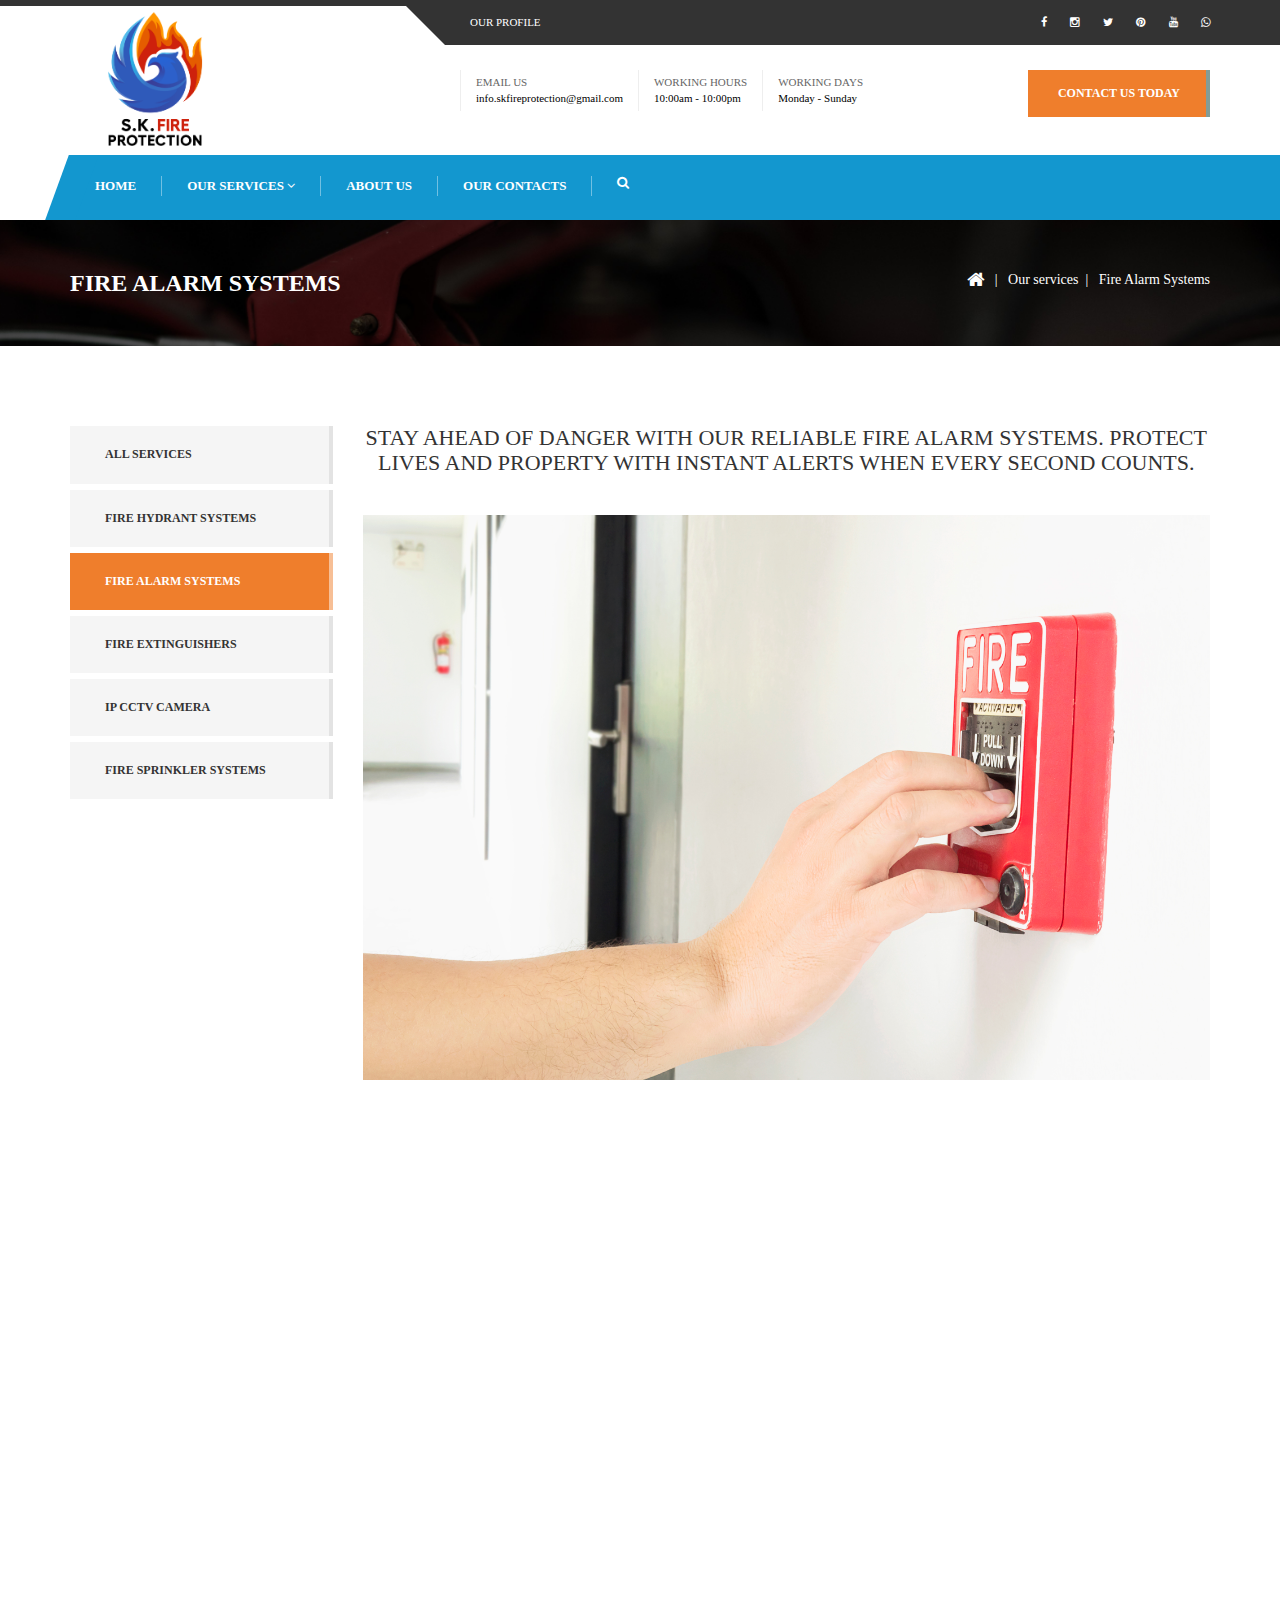
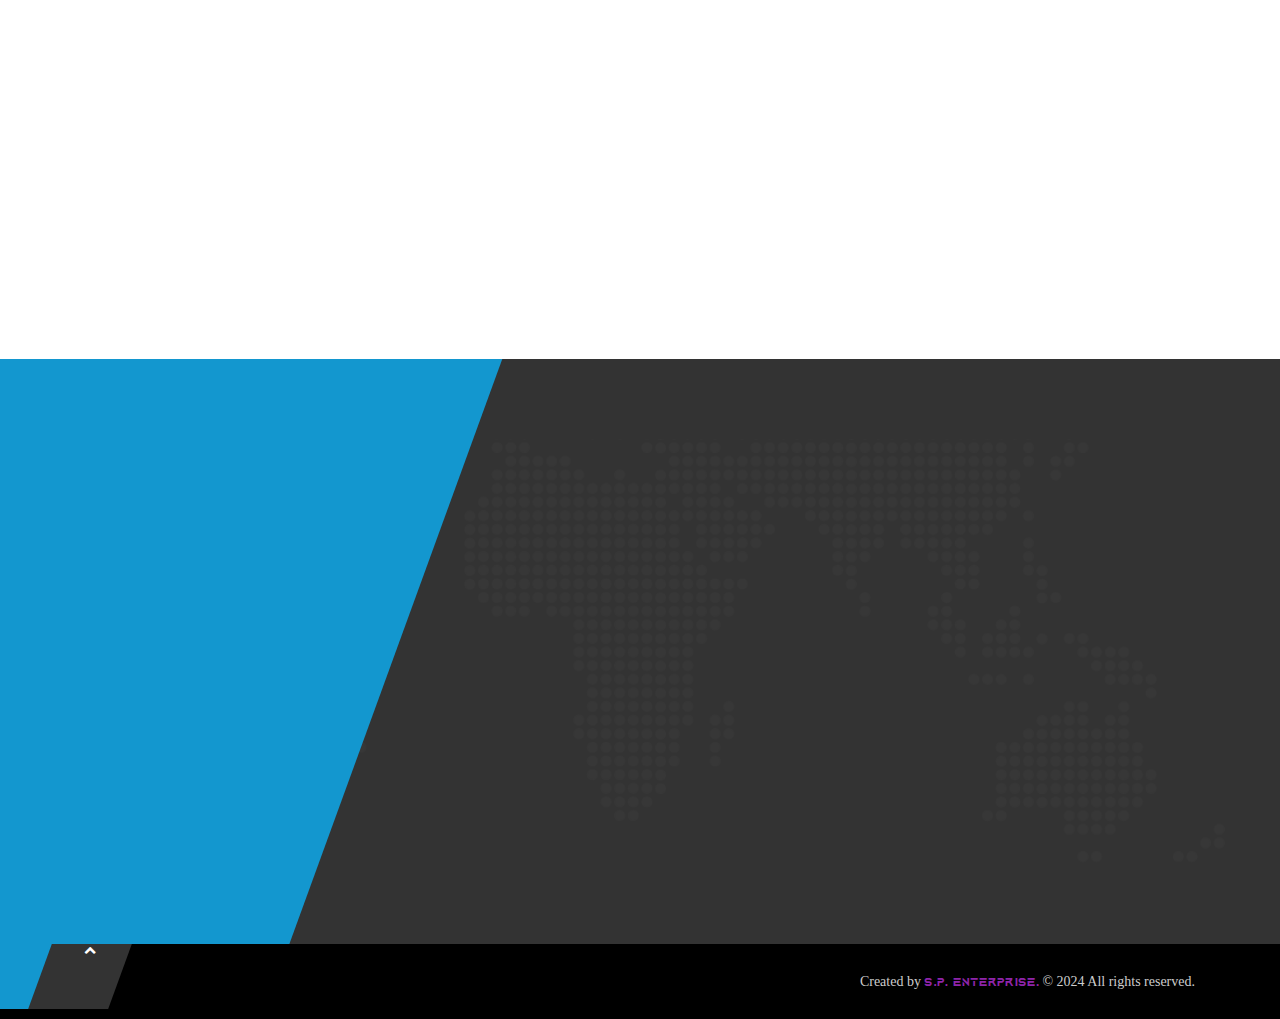
<file: fire-alarm-system.html>
<head>
  <meta charset="utf-8" />
  <meta name="viewport" content="width=device-width, initial-scale=1" />
  <title>Fire Alarm System Page | S.K. FIRE PROTECTION</title>
  <link rel="shortcut icon" href="img/logo.png" sizes="16x16 32x32" type="image/x-icon" />
  <link href="css/master.css" rel="stylesheet" />
  <meta name="description" content="S.K. FIRE PROTECTION, Fire Safety Website, Vadodara, Gujarat " />
  <meta name="author" content="S.P. ENTERPRISE" />
  <meta name="keywords"
    content="S.K. Fire Protection, fire safety, fire protection services, fire extinguishers, fire alarms, fire safety equipment, fire safety solutions, Vadodara, Gujarat, fire safety consultancy, emergency fire solutions, fire safety products, fire system installation" />

  <!-- SWITCHER -->
  <link rel="stylesheet" id="switcher-css" type="text/css" href="assets/switcher/css/switcher.css" media="all" />
  <link rel="alternate stylesheet" type="text/css" href="assets/switcher/css/color1.css" title="color1" media="all"
    data-default-color="true" />
  <link rel="alternate stylesheet" type="text/css" href="assets/switcher/css/color2.css" title="color2" media="all" />
  <link rel="alternate stylesheet" type="text/css" href="assets/switcher/css/color3.css" title="color3" media="all" />
  <link rel="alternate stylesheet" type="text/css" href="assets/switcher/css/color4.css" title="color4" media="all" />
  <link rel="alternate stylesheet" type="text/css" href="assets/switcher/css/color5.css" title="color5" media="all" />
  <link rel="alternate stylesheet" type="text/css" href="assets/switcher/css/color6.css" title="color6" media="all" />
  <style>
    @font-face {
      font-family: 'Aquire Bold';
      src: url('fonts/AquireBold.woff2') format('woff2'),
        url('fonts/AquireBold.woff') format('woff');
    }
  </style>
</head>

<body data-scrolling-animations="true">
  <div class="sp-body">

    <header id="this-is-top">
      <div class="container-fluid">
        <div class="topmenu row">
          <nav class="col-sm-offset-3 col-md-offset-4 col-lg-offset-4 col-sm-6 col-md-5 col-lg-5">
            <a href="#">Our Profile</a>
            <!-- <a href="#">WHY US</a> -->
          </nav>
          <nav class="text-right col-sm-3 col-md-3 col-lg-3">
            <a href="https://www.facebook.com/share/oGcyywzEA2PWgg3w/?mibextid=LQQJ4d" target="_blank" rel="noopener"><i
                class="fa fa-facebook"></i></a>
            <a href="https://www.instagram.com/skfireprotection?igsh=MWU0eGJzcnNma3BvNg==" target="_blank"
              rel="noopener"><i class="fa fa-instagram"></i></a>
            <a href="#" target="_blank" rel="noopener"><i class="fa fa-twitter"></i></a>
            <a href="https://pin.it/6YFAk7bSs" target="_blank" rel="noopener"><i class="fa fa-pinterest"></i></a>
            <a href="https://youtube.com/@skfireprotection?si=cp6RNtOgEYBADUzR" target="_blank" rel="noopener"><i
                class="fa fa-youtube"></i></a>
            <a href="https://wa.me/+917600052244" target="_blank" rel="noopener">
              <i class="fa fa-whatsapp"></i>
            </a>
          </nav>
        </div>
        <div class="row header">
          <div class="col-sm-3 col-md-3 col-lg-3 d-flex align-items-center">
            <!-- Logo Section -->
            <img src="img/SK Fire Logo-01.png" width="150px" height="150px" alt="S.K. Fire Protection" />
            <!-- Name Section -->
            <!-- <span class="ms-2" style="font-size: 16px; font-weight: bold ; color: black">S.K. FIRE PROTECTION</span> -->
          </div>
          <div class="col-sm-offset-1 col-md-offset-1 col-lg-offset-1 col-sm-8 col-md-8 col-lg-8">
            <div class="text-right header-padding">
              <div class="h-block">
                <span>EMAIL US</span>
                <a href="mailto:info.skfireprotection@gmail.com " class="email-link">info.skfireprotection@gmail.com
                </a>
              </div>
              <div class="h-block"><span>WORKING HOURS</span> 10:00am - 10:00pm</div>
              <div class="h-block"><span>WORKING DAYS</span> Monday - Sunday</div>
              <a class="btn btn-success" href="contact.html">CONTACT US TODAY</a>
            </div>
          </div>
        </div>

        <div id="main-menu-bg"></div>
        <a id="menu-open" href="#"><i class="fa fa-bars"></i></a>
        <nav class="main-menu navbar-main-slide">
          <ul class="nav navbar-nav navbar-main">
            <li><a href="index.html">HOME</a></li>
            <li class="dropdown">
              <a data-toggle="dropdown" class="dropdown-toggle border-hover-color1" href="">OUR SERVICES <i
                  class="fa fa-angle-down"></i></a>
              <ul class="dropdown-menu">
                <li>
                  <a href="fire-hydrant-system.html">Fire Hydrant Systems</a>
                </li>
                <li><a href="#">Fire Alarm Systems</a></li>
                <li><a href="fire-extinguishers.html">Fire Extinguishers</a></li>
                <li><a href="ip-cctv-camera.html">IP CCTV Camera</a></li>
                <li><a href="road-trucking.html">Fire Sprinkler Systems</a></li>

              </ul>
            </li>
            <li><a href="about-us.html">ABOUT US</a></li>

            <li><a href="contact.html">OUR CONTACTS</a></li>
            <li>
              <a class="btn_header_search" href="#"><i class="fa fa-search"></i></a>
            </li>
          </ul>
          <div class="search-form-modal transition">
            <form class="navbar-form header_search_form">
              <i class="fa fa-times search-form_close"></i>
              <div class="form-group">
                <input type="text" class="form-control" placeholder="Search" />
              </div>
              <button type="submit" class="btn btn_search customBgColor">
                Search
              </button>
            </form>
          </div>
        </nav>
        <a id="menu-close" href="#"><i class="fa fa-times"></i></a>
      </div>
    </header>

    <div class="bg-image page-title">
      <div class="container-fluid">
        <a href="#">
          <h1>FIRE ALARM SYSTEMS</h1>
        </a>
        <div class="pull-right">
          <a href="index.html"><i class="fa fa-home fa-lg"></i></a> &nbsp;&nbsp;|&nbsp;&nbsp; <a href="#">Our
            services</a>&nbsp;&nbsp;|&nbsp;&nbsp; <a href="#">Fire Alarm Systems</a>
        </div>
      </div>
    </div>

    <div class="container-fluid block-content">
      <div class="row">
        <div class="col-sm-3">
          <div class="sidebar-container">
            <div class="wow slideInUp" data-wow-delay="0.3s">
              <ul class="styled">
                <li><a href="#">All services</a></li>
                <li><a href="fire-hydrant-system.html">Fire Hydrant Systems</a></li>
                <li class="active"><a href="#">Fire Alarm Systems</a></li>
                <li><a href="fire-extinguishers.html">Fire Extinguishers</a></li>
                <li><a href="ip-cctv-camera.html">IP CCTV Camera</a></li>
                <li><a href="fire-sprinkler-system.html">Fire Sprinkler Systems</a></li>

              </ul>
            </div>
            <div class="wow slideInUp" data-wow-delay="0.3s">
              <ul class="attachments sidebar-block">


              </ul>
            </div>
          </div>
        </div>



        <div class="col-sm-9 main-content">
          <h1 class="text-center italic wow zoomIn" data-wow-delay="0.3s">Stay ahead of danger with our reliable fire
            alarm systems. Protect lives and property with instant alerts when every second counts.</h1>
          <img src="media/images/6.jpg" class="full-width wow zoomIn" data-wow-delay="0.3s" alt="Img">
          <div class="row">
            <div class="col-xs-6 wow zoomIn" data-wow-delay="0.3s">
              <p>Our fire alarm systems are designed to provide swift and accurate alerts, ensuring maximum safety
                during emergencies. With advanced technology and seamless integration, they detect fire hazards at the
                earliest signs. Trust our systems to safeguard lives and property with unmatched reliability.</p>
              <!-- <p></p> -->

              <img src="media/images/4.jpg" class="full-width" alt="Img">
              <h4>FIRE ALARM SYSTEMS</h4>
              <p>The supply and installation of a fire alarm system includes providing all necessary components such as
                smoke and heat detectors, alarm panels, manual call points, and notification devices. The system is
                designed to detect fire or smoke and trigger audible and visual alarms to alert occupants. Installation
                involves positioning detectors and alarms according to safety standards and the building layout. After
                installation, the system is tested to ensure proper functionality and compliance with fire
                safety regulations.</p>
              <!-- <p> </p> -->

            </div>
            <div class="col-xs-6 wow zoomIn" data-wow-delay="0.3s">
              <h4>What we offer</h4>
              <!-- <p></p> -->
              <ul class="fa-ul">
                <li>
                  <i class="fa fa-li fa-long-arrow-right"></i>
                  <b>Comprehensive Component Supply:</b> <br \> Includes smoke detectors, heat detectors, alarm panels,
                  manual call
                  points, and notification devices.
                </li>

                <li>
                  <i class="fa fa-li fa-long-arrow-right"></i>
                  <b>Early Fire Detection:</b> <br \> Systems designed to identify fire or smoke and trigger audible and
                  visual alarms
                  to alert occupants.
                </li>

                <li>
                  <i class="fa fa-li fa-long-arrow-right"></i>
                  <b>Strategic Installation:</b> <br \> Detectors and alarms positioned according to safety standards
                  and building
                  layout for maximum effectiveness.
                </li>

                <li>
                  <i class="fa fa-li fa-long-arrow-right"></i>
                  <b>Thorough Testing:</b> <br \> Post-installation testing to ensure proper functionality and
                  compliance with fire
                  safety regulations.
                </li>

              </ul>

              <img src="media/images/5.jpg" class="full-width" alt="Img">
              <h4>On Time Delivery</h4>
              <p>As a value, timeliness directs our operations, and we strive to collaborate with the customer on
                delivery.
              </p>

            </div>
          </div>
          <p class="text-center">
            <a href="contact.html" class="btn btn-danger btn-default wow zoomIn" data-wow-delay="0.3s">contact us</a>
          </p>
        </div>
      </div>
    </div>

    <footer>
      <div class="color-part2"></div>
      <div class="color-part"></div>
      <div class="container-fluid">
        <div class="row block-content">
          <div class="col-sm-4 wow zoomIn" data-wow-delay="0.3s">
            <img src="img/SK Fire Logo-01.png" width="220px" height="220px" alt="#SKFP" />
            <p>
              Your Protection Is Our Profession - <br \>
              Dealing In World Class Fire Safety Profession.

            </p>
            <div class="footer-icons">
              <a href="https://www.facebook.com/share/oGcyywzEA2PWgg3w/?mibextid=LQQJ4d" target="_blank"
                rel="noopener"><i class="fa fa-facebook fa-2x"></i></a>
              <a href="https://www.instagram.com/skfireprotection?igsh=MWU0eGJzcnNma3BvNg==" target="_blank"
                rel="noopener"><i class="fa fa-instagram fa-2x"></i></a>
              <a href="#" target="_blank" rel="noopener"><i class="fa fa-twitter fa-2x"></i></a>
              <a href="https://pin.it/6YFAk7bSs" target="_blank" rel="noopener"><i
                  class="fa fa-pinterest fa-2x"></i></a>
              <a href="https://youtube.com/@skfireprotection?si=cp6RNtOgEYBADUzR" target="_blank" rel="noopener"><i
                  class="fa fa-youtube fa-2x"></i></a>
              <a href="https://wa.me/+917600052244" target="_blank" rel="noopener">
                <i class="fa fa-whatsapp fa-2x"></i>
              </a>
            </div>
            <a href="contact.html" class="btn btn-lg btn-danger">CONTACT US TODAY</a>
          </div>
          <div class="col-sm-2 wow zoomIn" data-wow-delay="0.3s">
            <h4>WHAT WE OFFER</h4>
            <nav>
              <a href="fire-hydrant-system.html">Fire Hydrant Systems</a>
              <a href="#">Fire Alarm Systems</a>
              <a href="fire-extinguishers.html">Fire Extinguishers</a>
              <a href="ip-cctv-camera.html">IP CCTV Camera</a>
              <a href="fire-sprinkler-system.html">Fire Sprinkler Systems</a>
            </nav>
          </div>
          <div class="col-sm-2 wow zoomIn" data-wow-delay="0.3s">
            <h4>MAIN LINKS</h4>
            <nav>
              <a href="index.html">Home</a>
              <a href="#">Our Services</a>
              <a href="about-us.html">About Us</a>

              <a href="contact.html">Contact</a>
            </nav>
          </div>
          <div class="col-sm-4 wow zoomIn" data-wow-delay="0.3s">
            <h4>CONTACT INFO</h4>
            Your Protection Is Our Profession - <br \>
            Dealing In World Class Fire Safety Profession.
            <div class="contact-info">
              <span><i class="fa fa-location-arrow"></i>
                <p><strong>S.K. FIRE PROTECTION</strong><br \>Address : F/F 146, Phoenix Complex, Nr. Suraj
                  Plaza, Sayajigunj, Vadodara, Gujarat 39006</p>
              </span>
              <span>
                <i class="fa fa-phone"></i> Mobile:
                <a href="tel:+917600052244" class="phone-link">+91 7600 052 244</a> |
                <a href="tel:+917573052244" class="phone-link1">+91 7573 052 244</a>
              </span>
              <span><i class="fa fa-envelope"></i><a href="mailto:info.skfireprotection@gmail.com "
                  class="email-link">info.skfireprotection@gmail.com </a></span>
              <span><i class="fa fa-clock-o"></i>Monday - Sunday || 10:00am - 10:00pm</span>
            </div>
          </div>
        </div>
        <div class="copy text-right">
          <a id="to-top" href="#this-is-top"><i class="fa fa-chevron-up"></i></a>Created by <a
            href="https://spedgetech.vercel.app/" target="_blank">
            <span class="sp">S.P. </span>
            <span class="enterprise">ENTERPRISE.</span>
          </a>
          &copy; 2024 All rights reserved.
        </div>
      </div>
    </footer>
  </div>

  <!--Main-->
  <script src="js/jquery-1.11.3.min.js"></script>
  <script src="js/jquery-ui.min.js"></script>
  <script src="js/bootstrap.min.js"></script>
  <script src="js/modernizr.custom.js"></script>
  <!--Switcher-->
  <script src="assets/switcher/js/switcher.js"></script>
  <!--Owl Carousel-->
  <script src="assets/owl-carousel/owl.carousel.min.js"></script>
  <!-- SCRIPTS -->
  <script type="text/javascript" src="assets/isotope/jquery.isotope.min.js"></script>
  <!--Theme-->
  <script src="js/jquery.smooth-scroll.js"></script>
  <script src="js/wow.min.js"></script>
  <script src="js/jquery.placeholder.min.js"></script>
  <script src="js/smoothscroll.min.js"></script>
  <script src="js/theme.js"></script>
</body>

</html>
</file>
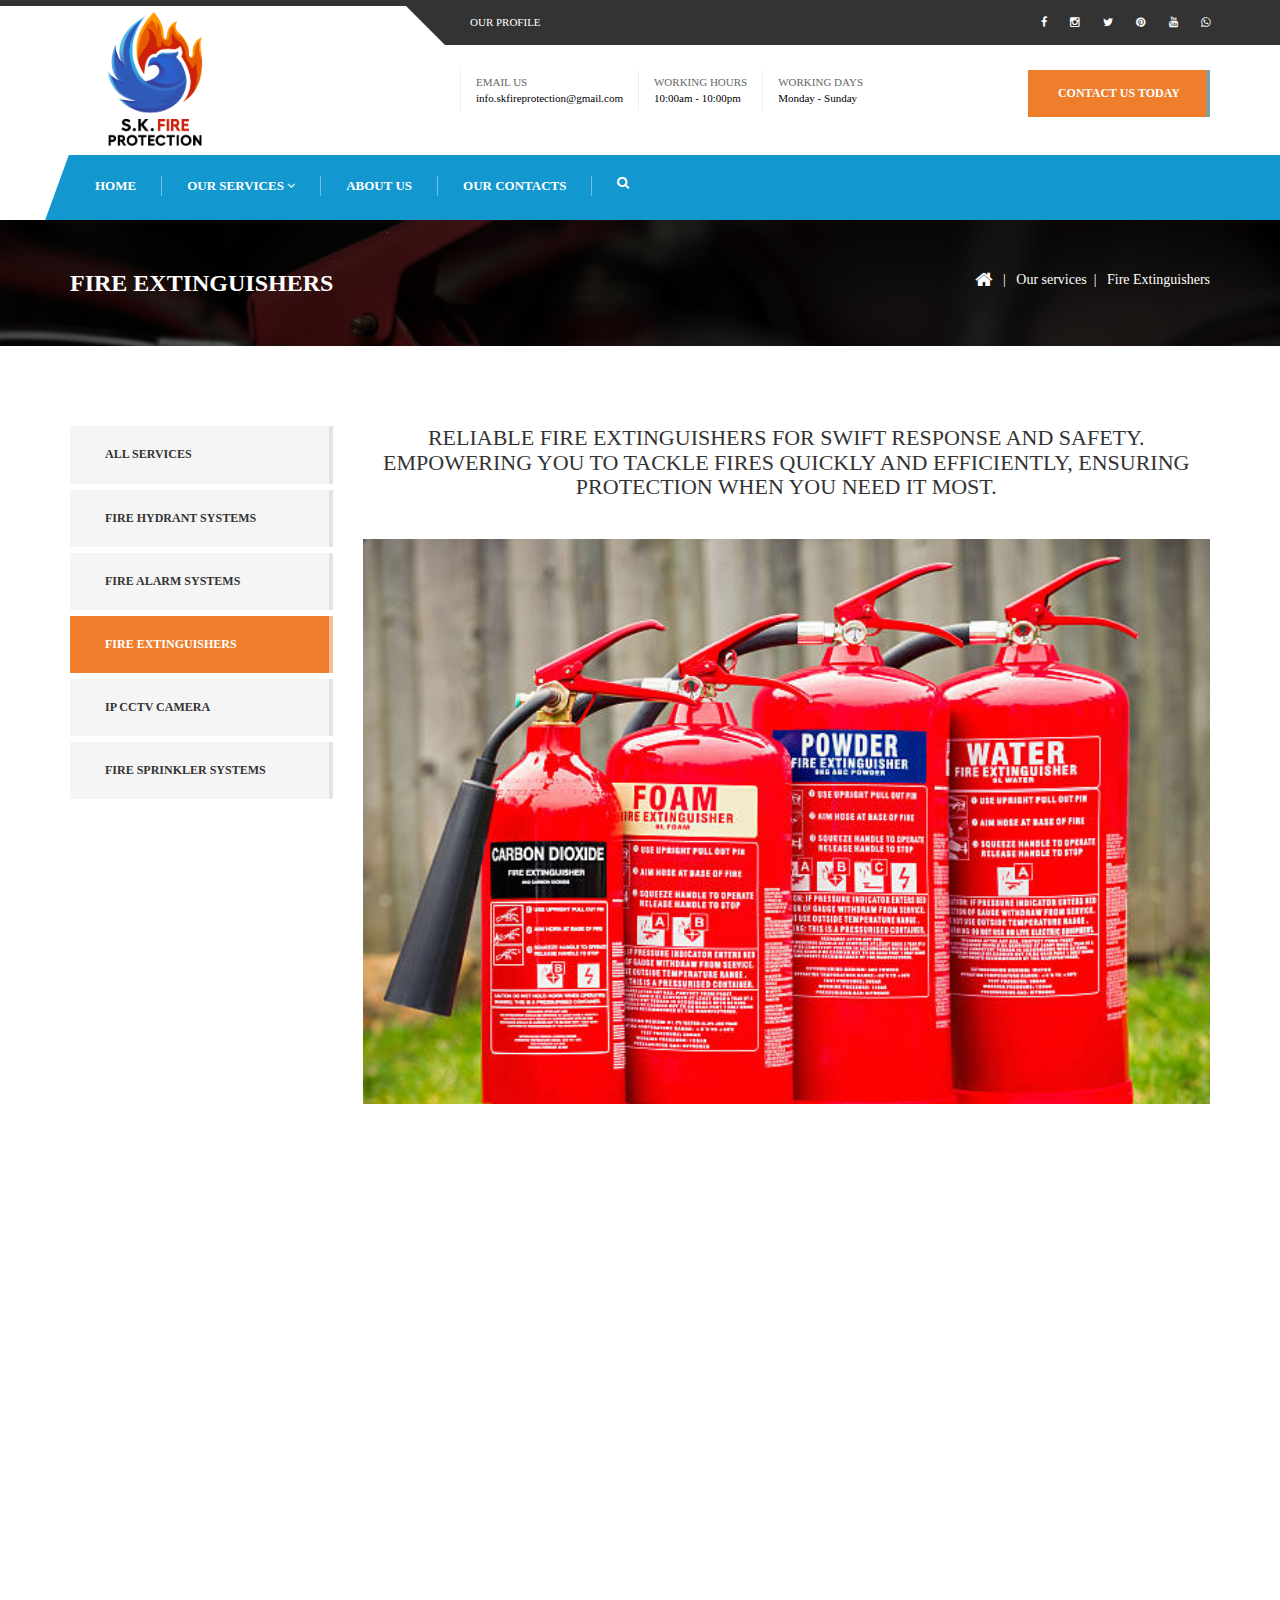
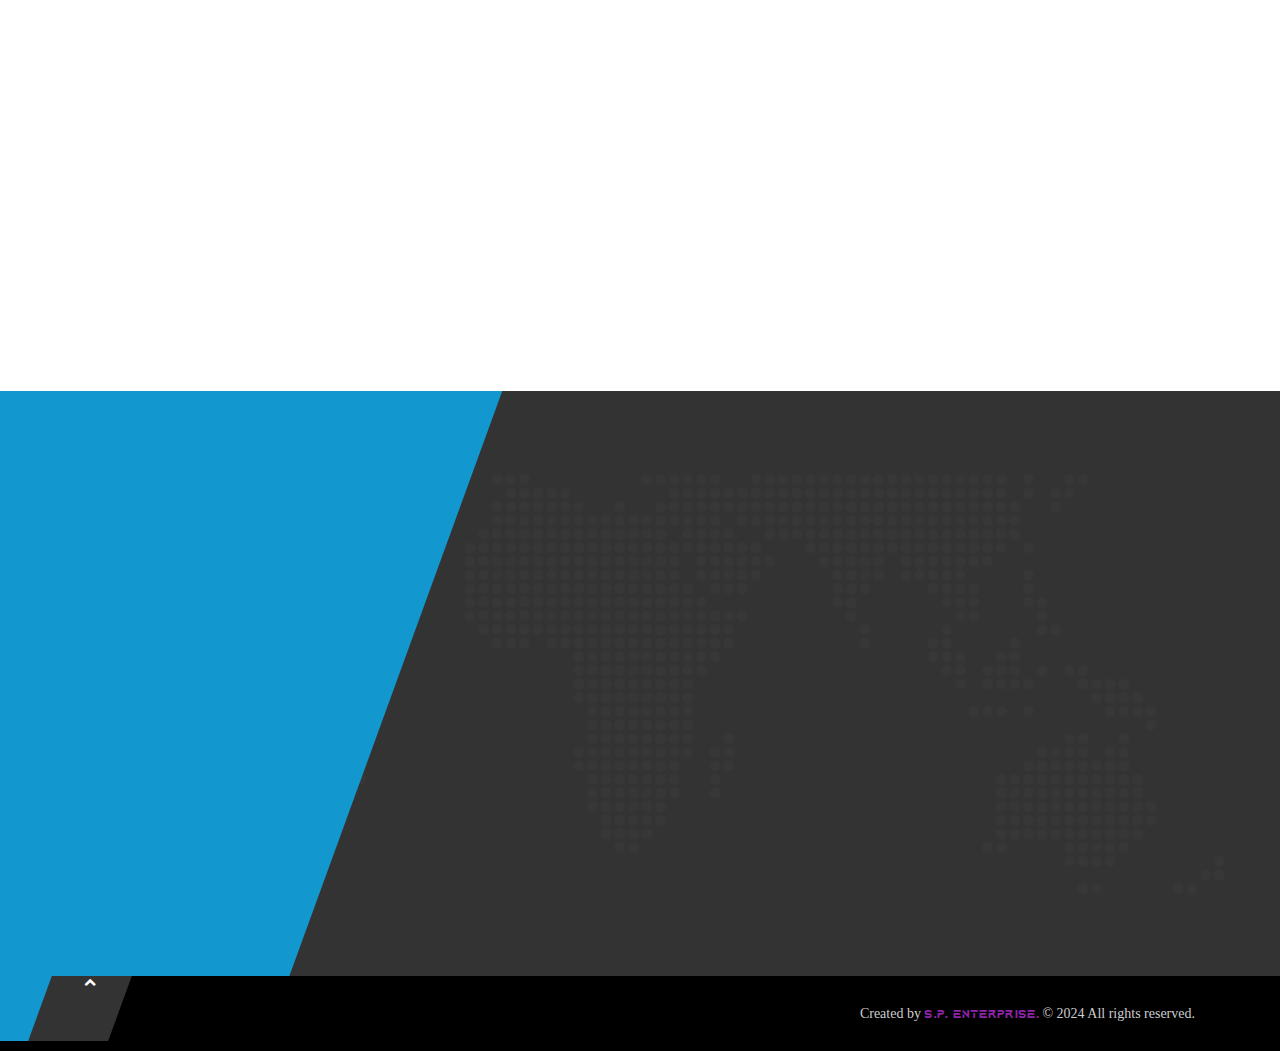
<file: fire-extinguishers.html>
<head>
    <meta charset="utf-8" />
    <meta name="viewport" content="width=device-width, initial-scale=1" />
    <title>Fire Extinguishers Page | S.K. FIRE PROTECTION</title>
    <link rel="shortcut icon" href="img/logo.png" sizes="16x16 32x32" type="image/x-icon" />
    <link href="css/master.css" rel="stylesheet" />
    <meta name="description" content="S.K. FIRE PROTECTION, Fire Safety Website, Vadodara, Gujarat " />
    <meta name="author" content="S.P. ENTERPRISE" />
    <meta name="keywords"
        content="S.K. Fire Protection, fire safety, fire protection services, fire extinguishers, fire alarms, fire safety equipment, fire safety solutions, Vadodara, Gujarat, fire safety consultancy, emergency fire solutions, fire safety products, fire system installation" />

    <!-- SWITCHER -->
    <link rel="stylesheet" id="switcher-css" type="text/css" href="assets/switcher/css/switcher.css" media="all" />
    <link rel="alternate stylesheet" type="text/css" href="assets/switcher/css/color1.css" title="color1" media="all"
        data-default-color="true" />
    <link rel="alternate stylesheet" type="text/css" href="assets/switcher/css/color2.css" title="color2" media="all" />
    <link rel="alternate stylesheet" type="text/css" href="assets/switcher/css/color3.css" title="color3" media="all" />
    <link rel="alternate stylesheet" type="text/css" href="assets/switcher/css/color4.css" title="color4" media="all" />
    <link rel="alternate stylesheet" type="text/css" href="assets/switcher/css/color5.css" title="color5" media="all" />
    <link rel="alternate stylesheet" type="text/css" href="assets/switcher/css/color6.css" title="color6" media="all" />
    <style>
        @font-face {
            font-family: 'Aquire Bold';
            src: url('fonts/AquireBold.woff2') format('woff2'),
                url('fonts/AquireBold.woff') format('woff');
        }
    </style>
</head>

<body data-scrolling-animations="true">
    <div class="sp-body">

        <header id="this-is-top">
            <div class="container-fluid">
                <div class="topmenu row">
                    <nav class="col-sm-offset-3 col-md-offset-4 col-lg-offset-4 col-sm-6 col-md-5 col-lg-5">
                        <a href="#">Our Profile</a>
                        <!-- <a href="#">WHY US</a> -->
                    </nav>
                    <nav class="text-right col-sm-3 col-md-3 col-lg-3">
                        <a href="https://www.facebook.com/share/oGcyywzEA2PWgg3w/?mibextid=LQQJ4d" target="_blank"
                            rel="noopener"><i class="fa fa-facebook"></i></a>
                        <a href="https://www.instagram.com/skfireprotection?igsh=MWU0eGJzcnNma3BvNg==" target="_blank"
                            rel="noopener"><i class="fa fa-instagram"></i></a>
                        <a href="#" target="_blank" rel="noopener"><i class="fa fa-twitter"></i></a>
                        <a href="https://pin.it/6YFAk7bSs" target="_blank" rel="noopener"><i
                                class="fa fa-pinterest"></i></a>
                        <a href="https://youtube.com/@skfireprotection?si=cp6RNtOgEYBADUzR" target="_blank"
                            rel="noopener"><i class="fa fa-youtube"></i></a>
                        <a href="https://wa.me/+917600052244" target="_blank" rel="noopener">
                            <i class="fa fa-whatsapp"></i>
                        </a>
                    </nav>
                </div>
                <div class="row header">
                    <div class="col-sm-3 col-md-3 col-lg-3 d-flex align-items-center">
                        <!-- Logo Section -->
                        <img src="img/SK Fire Logo-01.png" width="150px" height="150px" alt="S.K. Fire Protection" />
                        <!-- Name Section -->
                        <!-- <span class="ms-2" style="font-size: 16px; font-weight: bold ; color: black">S.K. FIRE PROTECTION</span> -->
                    </div>
                    <div class="col-sm-offset-1 col-md-offset-1 col-lg-offset-1 col-sm-8 col-md-8 col-lg-8">
                        <div class="text-right header-padding">
                            <div class="h-block">
                                <span>EMAIL US</span>
                                <a href="mailto:info.skfireprotection@gmail.com "
                                    class="email-link">info.skfireprotection@gmail.com </a>
                            </div>
                            <div class="h-block"><span>WORKING HOURS</span> 10:00am - 10:00pm</div>
                            <div class="h-block"><span>WORKING DAYS</span> Monday - Sunday</div>
                            <a class="btn btn-success" href="contact.html">CONTACT US TODAY</a>
                        </div>
                    </div>
                </div>

                <div id="main-menu-bg"></div>
                <a id="menu-open" href="#"><i class="fa fa-bars"></i></a>
                <nav class="main-menu navbar-main-slide">
                    <ul class="nav navbar-nav navbar-main">
                        <li><a href="index.html">HOME</a></li>
                        <li class="dropdown">
                            <a data-toggle="dropdown" class="dropdown-toggle border-hover-color1" href="">OUR SERVICES
                                <i class="fa fa-angle-down"></i></a>
                            <ul class="dropdown-menu">
                                <li>
                                    <a href="fire-hydrant-system.html">Fire Hydrant Systems</a>
                                </li>
                                <li><a href="fire-alarm-system.html">Fire Alarm Systems</a></li>
                                <li><a href="#">Fire Extinguishers</a></li>
                                <li><a href="ip-cctv-camera.html">IP CCTV Camera</a></li>
                                <li><a href="road-trucking.html">Fire Sprinkler Systems</a></li>

                            </ul>
                        </li>
                        <li><a href="about-us.html">ABOUT US</a></li>

                        <li><a href="contact.html">OUR CONTACTS</a></li>
                        <li>
                            <a class="btn_header_search" href="#"><i class="fa fa-search"></i></a>
                        </li>
                    </ul>
                    <div class="search-form-modal transition">
                        <form class="navbar-form header_search_form">
                            <i class="fa fa-times search-form_close"></i>
                            <div class="form-group">
                                <input type="text" class="form-control" placeholder="Search" />
                            </div>
                            <button type="submit" class="btn btn_search customBgColor">
                                Search
                            </button>
                        </form>
                    </div>
                </nav>
                <a id="menu-close" href="#"><i class="fa fa-times"></i></a>
            </div>
        </header>

        <div class="bg-image page-title">
            <div class="container-fluid">
                <a href="#">
                    <h1>FIRE EXTINGUISHERS</h1>
                </a>
                <div class="pull-right">
                    <a href="index.html"><i class="fa fa-home fa-lg"></i></a> &nbsp;&nbsp;|&nbsp;&nbsp; <a href="#">Our
                        services</a>&nbsp;&nbsp;|&nbsp;&nbsp; <a href="#">Fire Extinguishers</a>
                </div>
            </div>
        </div>

        <div class="container-fluid block-content">
            <div class="row">
                <div class="col-sm-3">
                    <div class="sidebar-container">
                        <div class="wow slideInUp" data-wow-delay="0.3s">
                            <ul class="styled">
                                <li><a href="#">All services</a></li>
                                <li><a href="fire-hydrant-system.html">Fire Hydrant Systems</a></li>
                                <li><a href="fire-alarm-system.html">Fire Alarm Systems</a></li>
                                <li class="active"><a href="#">Fire Extinguishers</a></li>
                                <li><a href="ip-cctv-camera.html">IP CCTV Camera</a></li>
                                <li><a href="fire-sprinkler-system.html">Fire Sprinkler Systems</a></li>

                            </ul>
                        </div>
                        <div class="wow slideInUp" data-wow-delay="0.3s">
                            <ul class="attachments sidebar-block">


                            </ul>
                        </div>
                    </div>
                </div>



                <div class="col-sm-9 main-content">
                    <h1 class="text-center italic wow zoomIn" data-wow-delay="0.3s">Reliable fire extinguishers for
                        swift response and safety. Empowering you to tackle fires quickly and efficiently, ensuring
                        protection when you need it most.</h1>
                    <img src="media/images/2.jpg" class="full-width wow zoomIn" data-wow-delay="0.3s" alt="Img">
                    <div class="row">
                        <div class="col-xs-6 wow zoomIn" data-wow-delay="0.3s">
                            <p>Fire extinguishers are essential safety tools for quickly suppressing small fires before
                                they escalate. We provide a range of high-quality extinguishers suitable for various
                                fire types, ensuring your premises are well-equipped for emergencies. Our services
                                include supply, installation, and regular maintenance to ensure that your fire
                                extinguishers are always ready for action.</p>
                            <!-- <p></p> -->

                            <img src="media/images/1.jpg" class="full-width" alt="Img">
                            <h4>FIRE EXTINGUISHERS</h4>
                            <p>The supply and installation of fire extinguishers (CO2/ABC type) involves providing the
                                appropriate extinguishers for different types of fires, such as CO2 for electrical fires
                                and ABC for general fires involving solids, liquids, and gases. The installation
                                includes placing the extinguishers in accessible, strategic locations within the
                                premises, ensuring compliance with safety regulations. Each extinguisher is properly
                                mounted, and signs are placed to guide users. After installation, the extinguishers are
                                tested for functionality, ensuring they are ready for use in case of an emergency.</p>
                            <!-- <p> </p> -->

                        </div>
                        <div class="col-xs-6 wow zoomIn" data-wow-delay="0.3s">
                            <h4>What we offer</h4>
                            <!-- <p></p> -->
                            <ul class="fa-ul">
                                <li>
                                    <i class="fa fa-li fa-long-arrow-right"></i>
                                    <b>Supply of fire extinguishers (CO2/ABC types):</b> <br \> suitable for different
                                    fire types (e.g., electrical, general fires involving solids, liquids, and gases).
                                </li>

                                <li>
                                    <i class="fa fa-li fa-long-arrow-right"></i>
                                    <b>Installation of fire extinguishers:</b> <br \> at strategic, accessible locations
                                    within the premises.
                                </li>

                                <li>
                                    <i class="fa fa-li fa-long-arrow-right"></i>
                                    <b>Compliance with safety regulations:</b> <br \> to ensure proper placement and
                                    mounting of extinguishers.
                                </li>

                                <li>
                                    <i class="fa fa-li fa-long-arrow-right"></i>
                                    <b>Placement of signage:</b> <br \> to guide users to the fire extinguishers.
                                </li>

                                <li>
                                    <i class="fa fa-li fa-long-arrow-right"></i>
                                    <b>Testing of extinguishers:</b> <br \> to ensure functionality and readiness for
                                    emergencies.
                                </li>

                            </ul>

                            <img src="media/images/7.jpg" class="full-width" alt="Img">
                            <h4>On Time Delivery</h4>
                            <p>We prioritise punctuality in our operations and engage with customers to ensure timely
                                delivery.

                            </p>

                        </div>
                    </div>
                    <p class="text-center">
                        <a href="contact.html" class="btn btn-danger btn-default wow zoomIn"
                            data-wow-delay="0.3s">contact us</a>
                    </p>
                </div>
            </div>
        </div>

        <footer>
            <div class="color-part2"></div>
            <div class="color-part"></div>
            <div class="container-fluid">
                <div class="row block-content">
                    <div class="col-sm-4 wow zoomIn" data-wow-delay="0.3s">
                        <img src="img/SK Fire Logo-01.png" width="220px" height="220px" alt="#SKFP" />
                        <p>
                            Your Protection Is Our Profession - <br \>
                            Dealing In World Class Fire Safety Profession.

                        </p>
                        <div class="footer-icons">
                            <a href="https://www.facebook.com/share/oGcyywzEA2PWgg3w/?mibextid=LQQJ4d" target="_blank"
                                rel="noopener"><i class="fa fa-facebook fa-2x"></i></a>
                            <a href="https://www.instagram.com/skfireprotection?igsh=MWU0eGJzcnNma3BvNg=="
                                target="_blank" rel="noopener"><i class="fa fa-instagram fa-2x"></i></a>
                            <a href="#" target="_blank" rel="noopener"><i class="fa fa-twitter fa-2x"></i></a>
                            <a href="https://pin.it/6YFAk7bSs" target="_blank" rel="noopener"><i
                                    class="fa fa-pinterest fa-2x"></i></a>
                            <a href="https://youtube.com/@skfireprotection?si=cp6RNtOgEYBADUzR" target="_blank"
                                rel="noopener"><i class="fa fa-youtube fa-2x"></i></a>
                            <a href="https://wa.me/+917600052244" target="_blank" rel="noopener">
                                <i class="fa fa-whatsapp fa-2x"></i>
                            </a>
                        </div>
                        <a href="contact.html" class="btn btn-lg btn-danger">CONTACT US TODAY</a>
                    </div>
                    <div class="col-sm-2 wow zoomIn" data-wow-delay="0.3s">
                        <h4>WHAT WE OFFER</h4>
                        <nav>
                            <a href="fire-hydrant-system.html">Fire Hydrant Systems</a>
                            <a href="fire-alarm-system.html">Fire Alarm Systems</a>
                            <a href="#">Fire Extinguishers</a>
                            <a href="ip-cctv-camera.html">IP CCTV Camera</a>
                            <a href="fire-sprinkler-system.html">Fire Sprinkler Systems</a>
                        </nav>
                    </div>
                    <div class="col-sm-2 wow zoomIn" data-wow-delay="0.3s">
                        <h4>MAIN LINKS</h4>
                        <nav>
                            <a href="index.html">Home</a>
                            <a href="#">Our Services</a>
                            <a href="about-us.html">About Us</a>

                            <a href="contact.html">Contact</a>
                        </nav>
                    </div>
                    <div class="col-sm-4 wow zoomIn" data-wow-delay="0.3s">
                        <h4>CONTACT INFO</h4>
                        Your Protection Is Our Profession - <br \>
                        Dealing In World Class Fire Safety Profession.
                        <div class="contact-info">
                            <span><i class="fa fa-location-arrow"></i>
                                <p><strong>S.K. FIRE PROTECTION</strong><br \>Address : F/F 146, Phoenix
                                    Complex, Nr. Suraj
                                    Plaza, Sayajigunj, Vadodara, Gujarat 39006</p>
                            </span>
                            <span>
                                <i class="fa fa-phone"></i> Mobile:
                                <a href="tel:+917600052244" class="phone-link">+91 7600 052 244</a> |
                                <a href="tel:+917573052244" class="phone-link1">+91 7573 052 244</a>
                            </span>
                            <span><i class="fa fa-envelope"></i><a href="mailto:info.skfireprotection@gmail.com "
                                    class="email-link">info.skfireprotection@gmail.com </a></span>
                            <span><i class="fa fa-clock-o"></i>Monday - Sunday || 10:00am - 10:00pm</span>
                        </div>
                    </div>
                </div>
                <div class="copy text-right">
                    <a id="to-top" href="#this-is-top"><i class="fa fa-chevron-up"></i></a>Created by <a
                        href="https://spedgetech.vercel.app/" target="_blank">
                        <span class="sp">S.P. </span>
                        <span class="enterprise">ENTERPRISE.</span>
                    </a>
                    &copy; 2024 All rights reserved.
                </div>
            </div>
        </footer>
    </div>

    <!--Main-->
    <script src="js/jquery-1.11.3.min.js"></script>
    <script src="js/jquery-ui.min.js"></script>
    <script src="js/bootstrap.min.js"></script>
    <script src="js/modernizr.custom.js"></script>
    <!--Switcher-->
    <script src="assets/switcher/js/switcher.js"></script>
    <!--Owl Carousel-->
    <script src="assets/owl-carousel/owl.carousel.min.js"></script>
    <!-- SCRIPTS -->
    <script type="text/javascript" src="assets/isotope/jquery.isotope.min.js"></script>
    <!--Theme-->
    <script src="js/jquery.smooth-scroll.js"></script>
    <script src="js/wow.min.js"></script>
    <script src="js/jquery.placeholder.min.js"></script>
    <script src="js/smoothscroll.min.js"></script>
    <script src="js/theme.js"></script>
</body>

</html>
</file>
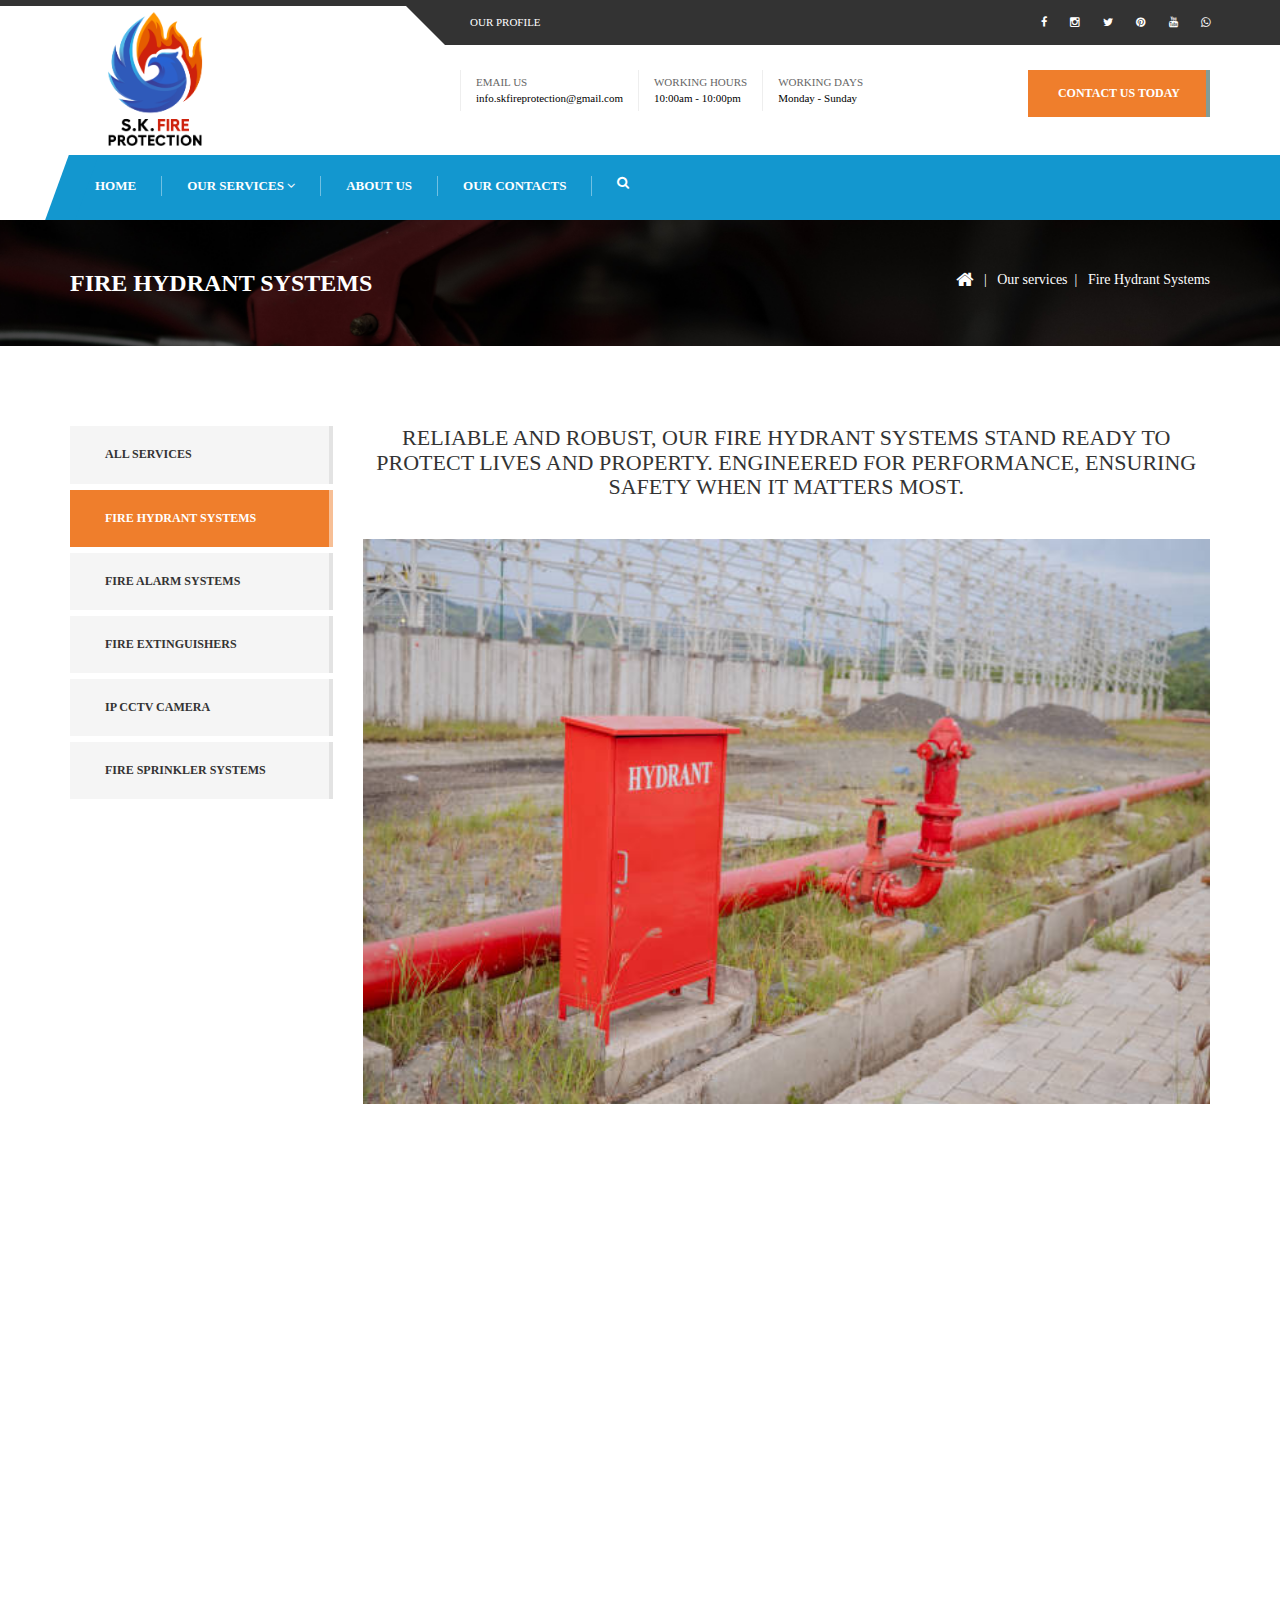
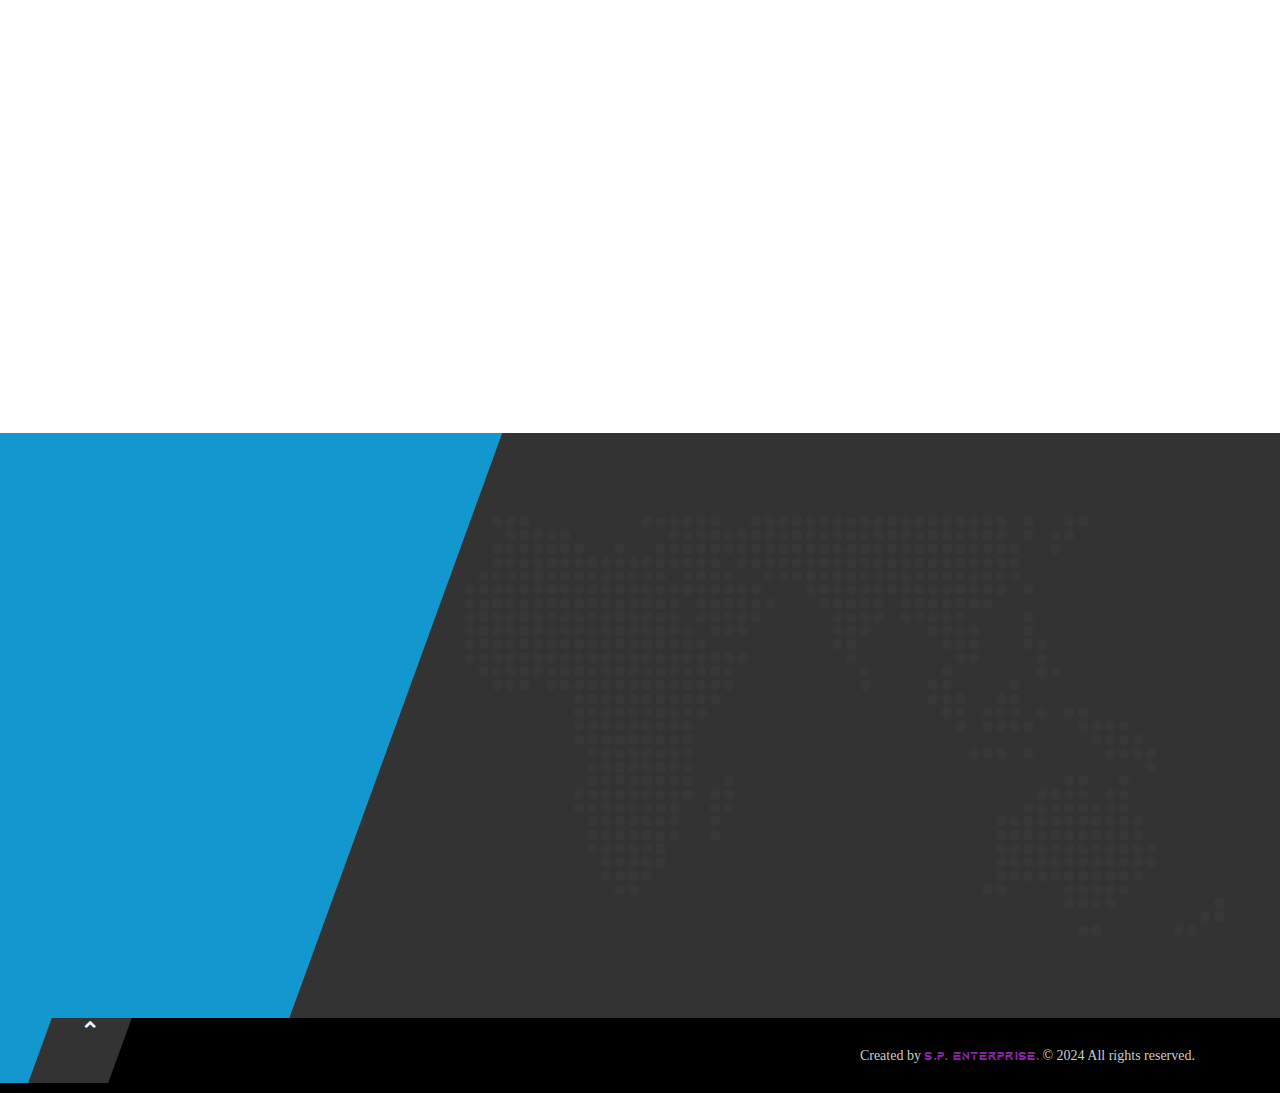
<file: fire-hydrant-system.html>
<head>
  <meta charset="utf-8" />
  <meta name="viewport" content="width=device-width, initial-scale=1" />
  <title>Fire Hydrant System Page | S.K. FIRE PROTECTION</title>
  <link rel="shortcut icon" href="img/logo.png" sizes="16x16 32x32" type="image/x-icon" />
  <link href="css/master.css" rel="stylesheet" />
  <meta name="description" content="S.K. FIRE PROTECTION, Fire Safety Website, Vadodara, Gujarat " />
  <meta name="author" content="S.P. ENTERPRISE" />
  <meta name="keywords"
    content="S.K. Fire Protection, fire safety, fire protection services, fire extinguishers, fire alarms, fire safety equipment, fire safety solutions, Vadodara, Gujarat, fire safety consultancy, emergency fire solutions, fire safety products, fire system installation" />

  <!-- SWITCHER -->
  <link rel="stylesheet" id="switcher-css" type="text/css" href="assets/switcher/css/switcher.css" media="all" />
  <link rel="alternate stylesheet" type="text/css" href="assets/switcher/css/color1.css" title="color1" media="all"
    data-default-color="true" />
  <link rel="alternate stylesheet" type="text/css" href="assets/switcher/css/color2.css" title="color2" media="all" />
  <link rel="alternate stylesheet" type="text/css" href="assets/switcher/css/color3.css" title="color3" media="all" />
  <link rel="alternate stylesheet" type="text/css" href="assets/switcher/css/color4.css" title="color4" media="all" />
  <link rel="alternate stylesheet" type="text/css" href="assets/switcher/css/color5.css" title="color5" media="all" />
  <link rel="alternate stylesheet" type="text/css" href="assets/switcher/css/color6.css" title="color6" media="all" />
  <style>
    @font-face {
      font-family: 'Aquire Bold';
      src: url('fonts/AquireBold.woff2') format('woff2'),
        url('fonts/AquireBold.woff') format('woff');
    }
  </style>
</head>

<body data-scrolling-animations="true">
  <div class="sp-body">

    <header id="this-is-top">
      <div class="container-fluid">
        <div class="topmenu row">
          <nav class="col-sm-offset-3 col-md-offset-4 col-lg-offset-4 col-sm-6 col-md-5 col-lg-5">
            <a href="#">Our Profile</a>
            <!-- <a href="#">WHY US</a> -->
          </nav>
          <nav class="text-right col-sm-3 col-md-3 col-lg-3">
            <a href="https://www.facebook.com/share/oGcyywzEA2PWgg3w/?mibextid=LQQJ4d" target="_blank" rel="noopener"><i
                class="fa fa-facebook"></i></a>
            <a href="https://www.instagram.com/skfireprotection?igsh=MWU0eGJzcnNma3BvNg==" target="_blank"
              rel="noopener"><i class="fa fa-instagram"></i></a>
            <a href="#" target="_blank" rel="noopener"><i class="fa fa-twitter"></i></a>
            <a href="https://pin.it/6YFAk7bSs" target="_blank" rel="noopener"><i class="fa fa-pinterest"></i></a>
            <a href="https://youtube.com/@skfireprotection?si=cp6RNtOgEYBADUzR" target="_blank" rel="noopener"><i
                class="fa fa-youtube"></i></a>
            <a href="https://wa.me/+917600052244" target="_blank" rel="noopener">
              <i class="fa fa-whatsapp"></i>
            </a>
          </nav>
        </div>
        <div class="row header">
          <div class="col-sm-3 col-md-3 col-lg-3 d-flex align-items-center">
            <!-- Logo Section -->
            <img src="img/SK Fire Logo-01.png" width="150px" height="150px" alt="S.K. Fire Protection" />
            <!-- Name Section -->
            <!-- <span class="ms-2" style="font-size: 16px; font-weight: bold ; color: black">S.K. FIRE PROTECTION</span> -->
          </div>
          <div class="col-sm-offset-1 col-md-offset-1 col-lg-offset-1 col-sm-8 col-md-8 col-lg-8">
            <div class="text-right header-padding">
              <div class="h-block">
                <span>EMAIL US</span>
                <a href="mailto:info.skfireprotection@gmail.com " class="email-link">info.skfireprotection@gmail.com
                </a>
              </div>
              <div class="h-block"><span>WORKING HOURS</span> 10:00am - 10:00pm</div>
              <div class="h-block"><span>WORKING DAYS</span> Monday - Sunday</div>
              <a class="btn btn-success" href="contact.html">CONTACT US TODAY</a>
            </div>
          </div>
        </div>

        <div id="main-menu-bg"></div>
        <a id="menu-open" href="#"><i class="fa fa-bars"></i></a>
        <nav class="main-menu navbar-main-slide">
          <ul class="nav navbar-nav navbar-main">
            <li><a href="index.html">HOME</a></li>
            <li class="dropdown">
              <a data-toggle="dropdown" class="dropdown-toggle border-hover-color1" href="">OUR SERVICES <i
                  class="fa fa-angle-down"></i></a>
              <ul class="dropdown-menu">
                <li>
                  <a href="#">Fire Hydrant Systems</a>
                </li>
                <li><a href="fire-alarm-system.html">Fire Alarm Systems</a></li>
                <li><a href="fire-extinguishers.html">Fire Extinguishers</a></li>
                <li><a href="ip-cctv-camera.html">IP CCTV Camera</a></li>
                <li><a href="road-trucking.html">Fire Sprinkler Systems</a></li>

              </ul>
            </li>
            <li><a href="about-us.html">ABOUT US</a></li>

            <li><a href="contact.html">OUR CONTACTS</a></li>
            <li>
              <a class="btn_header_search" href="#"><i class="fa fa-search"></i></a>
            </li>
          </ul>
          <div class="search-form-modal transition">
            <form class="navbar-form header_search_form">
              <i class="fa fa-times search-form_close"></i>
              <div class="form-group">
                <input type="text" class="form-control" placeholder="Search" />
              </div>
              <button type="submit" class="btn btn_search customBgColor">
                Search
              </button>
            </form>
          </div>
        </nav>
        <a id="menu-close" href="#"><i class="fa fa-times"></i></a>
      </div>
    </header>

    <div class="bg-image page-title">
      <div class="container-fluid">
        <a href="#">
          <h1>Fire Hydrant Systems</h1>
        </a>
        <div class="pull-right">
          <a href="index.html"><i class="fa fa-home fa-lg"></i></a> &nbsp;&nbsp;|&nbsp;&nbsp; <a href="#">Our
            services</a>&nbsp;&nbsp;|&nbsp;&nbsp; <a href="#">Fire Hydrant
            Systems</a>
        </div>
      </div>
    </div>

    <div class="container-fluid block-content">
      <div class="row">
        <!-- sidebar -->
        <div class="col-sm-3">
          <div class="sidebar-container">
            <div class="wow slideInUp" data-wow-delay="0.3s">
              <ul class="styled">
                <li><a href="#">All services</a></li>
                <li class="active"><a href="#">Fire Hydrant Systems</a></li>
                <li><a href="fire-alarm-system.html">Fire Alarm Systems</a></li>
                <li><a href="fire-extinguishers.html">Fire Extinguishers</a></li>
                <li><a href="ip-cctv-camera.html">IP CCTV Camera</a></li>
                <li><a href="fire-sprinkler-system.html">Fire Sprinkler Systems</a></li>



              </ul>
            </div>
            <div class="wow slideInUp" data-wow-delay="0.3s">
              <ul class="attachments sidebar-block">

              </ul>
            </div>
          </div>
        </div>



        <div class="col-sm-9 main-content">
          <h1 class="text-center italic wow zoomIn" data-wow-delay="0.3s">Reliable and robust, our fire hydrant systems
            stand ready to protect lives and property. Engineered for performance, ensuring safety when it matters
            most.</h1>
          <img src="media/images/3.jpg" class="full-width wow zoomIn" data-wow-delay="0.3s" alt="Img">
          <div class="row">
            <div class="col-xs-6 wow zoomIn" data-wow-delay="0.3s">
              <p>Our fire hydrant systems are designed for swift and reliable fire protection, providing essential
                water access during emergencies. Built with advanced technology and durable materials, they ensure
                safety for residential, commercial, and industrial spaces. Trust our solutions to safeguard lives and
                property with unmatched efficiency and performance.</p>

              <img src="media/images/3.1.jpg" class="full-width" alt="Img">
              <h4>Fire Hydrant Systems</h4>
              <p>The supply and installation of a fire hydrant system involves providing and setting up all components
                needed for an effective firefighting network, including hydrants, pumps, water tanks, pipes, and control
                valves. </p>
              <p> Installation ensures hydrants are strategically placed for optimal access, with piping and pumps
                configured to maintain high water pressure during emergencies. This service often includes testing and
                commissioning to confirm the system’s readiness and compliance with fire safety standards, ensuring
                reliable, immediate water access for fire suppression.</p>

            </div>
            <div class="col-xs-6 wow zoomIn" data-wow-delay="0.3s">
              <h4>What we offer</h4>
              <ul class="fa-ul">
                <li>
                  <i class="fa fa-li fa-long-arrow-right"></i>
                  <b>Supply of Fire Hydrant System Components:</b> <br \>
                  Includes hydrants, pumps, water tanks, pipes, and control valves for a complete firefighting network
                </li>

                <li>
                  <i class="fa fa-li fa-long-arrow-right"></i>
                  <b>Strategic Installation:</b><br \>
                  Hydrants are installed in optimal locations with piping and pumps configured to ensure high water
                  pressure during emergencies.

                </li>

                <li>
                  <i class="fa fa-li fa-long-arrow-right"></i>
                  <b>Testing and Commissioning:</b><br \>
                  Comprehensive system testing to confirm readiness and compliance with fire safety standards.
                </li>

                <li>
                  <i class="fa fa-li fa-long-arrow-right"></i>
                  <b>Reliable Fire Suppression Support:</b><br \>
                  Ensures immediate water access during emergencies for effective fire control.
                </li>


              </ul>

              <img src="media/images/3.2.jpg" class="full-width" alt="Img">
              <h4>On Time Delivery</h4>
              <p>Timelines are a value that drives our operations, and we strive to collaborate with the customer on
                delivery.
              </p>

            </div>
          </div>
          <p class="text-center">
            <a href="contact.html" class="btn btn-danger btn-default wow zoomIn" data-wow-delay="0.3s">contact us</a>
          </p>
        </div>
      </div>
    </div>

    <footer>
      <div class="color-part2"></div>
      <div class="color-part"></div>
      <div class="container-fluid">
        <div class="row block-content">
          <div class="col-sm-4 wow zoomIn" data-wow-delay="0.3s">
            <img src="img/SK Fire Logo-01.png" width="220px" height="220px" alt="#SKFP" />
            <p>
              Your Protection Is Our Profession - <br \>
              Dealing In World Class Fire Safety Profession.

            </p>
            <div class="footer-icons">
              <a href="https://www.facebook.com/share/oGcyywzEA2PWgg3w/?mibextid=LQQJ4d" target="_blank"
                rel="noopener"><i class="fa fa-facebook fa-2x"></i></a>
              <a href="https://www.instagram.com/skfireprotection?igsh=MWU0eGJzcnNma3BvNg==" target="_blank"
                rel="noopener"><i class="fa fa-instagram fa-2x"></i></a>
              <a href="#" target="_blank" rel="noopener"><i class="fa fa-twitter fa-2x"></i></a>
              <a href="https://pin.it/6YFAk7bSs" target="_blank" rel="noopener"><i
                  class="fa fa-pinterest fa-2x"></i></a>
              <a href="https://youtube.com/@skfireprotection?si=cp6RNtOgEYBADUzR" target="_blank" rel="noopener"><i
                  class="fa fa-youtube fa-2x"></i></a>
              <a href="https://wa.me/+917600052244" target="_blank" rel="noopener">
                <i class="fa fa-whatsapp fa-2x"></i>
              </a>
            </div>
            <a href="contact.html" class="btn btn-lg btn-danger">CONTACT US TODAY</a>
          </div>
          <div class="col-sm-2 wow zoomIn" data-wow-delay="0.3s">
            <h4>WHAT WE OFFER</h4>
            <nav>
              <a href="#">Fire Hydrant Systems</a>
              <a href="fire-alarm-system.html">Fire Alarm Systems</a>
              <a href="fire-extinguishers.html">Fire Extinguishers</a>
              <a href="ip-cctv-camera.html">IP CCTV Camera</a>
              <a href="fire-sprinkler-system.html">Fire Sprinkler Systems</a>
            </nav>
          </div>
          <div class="col-sm-2 wow zoomIn" data-wow-delay="0.3s">
            <h4>MAIN LINKS</h4>
            <nav>
              <a href="index.html">Home</a>
              <a href="#">Our Services</a>
              <a href="about-us.html">About Us</a>

              <a href="contact.html">Contact</a>
            </nav>
          </div>
          <div class="col-sm-4 wow zoomIn" data-wow-delay="0.3s">
            <h4>CONTACT INFO</h4>
            Your Protection Is Our Profession - <br \>
            Dealing In World Class Fire Safety Profession.
            <div class="contact-info">
              <span><i class="fa fa-location-arrow"></i>
                <p><strong>S.K. FIRE PROTECTION</strong><br \>Address : F/F 146, Phoenix Complex, Nr. Suraj
                  Plaza, Sayajigunj, Vadodara, Gujarat 39006</p>
              </span>
              <span>
                <i class="fa fa-phone"></i> Mobile:
                <a href="tel:+917600052244" class="phone-link">+91 7600 052 244</a> |
                <a href="tel:+917573052244" class="phone-link1">+91 7573 052 244</a>
              </span>
              <span><i class="fa fa-envelope"></i><a href="mailto:info.skfireprotection@gmail.com "
                  class="email-link">info.skfireprotection@gmail.com </a></span>
              <span><i class="fa fa-clock-o"></i>Monday - Sunday || 10:00am - 10:00pm</span>
            </div>
          </div>
        </div>
        <div class="copy text-right">
          <a id="to-top" href="#this-is-top"><i class="fa fa-chevron-up"></i></a>Created by <a
            href="https://spedgetech.vercel.app/" target="_blank">
            <span class="sp">S.P. </span>
            <span class="enterprise">ENTERPRISE.</span>
          </a>
          &copy; 2024 All rights reserved.
        </div>
      </div>
    </footer>

  </div>

  <!--Main-->
  <script src="js/jquery-1.11.3.min.js"></script>
  <script src="js/jquery-ui.min.js"></script>
  <script src="js/bootstrap.min.js"></script>
  <script src="js/modernizr.custom.js"></script>
  <!--Switcher-->
  <script src="assets/switcher/js/switcher.js"></script>
  <!--Owl Carousel-->
  <script src="assets/owl-carousel/owl.carousel.min.js"></script>
  <!-- SCRIPTS -->
  <script type="text/javascript" src="assets/isotope/jquery.isotope.min.js"></script>
  <!--Theme-->
  <script src="js/jquery.smooth-scroll.js"></script>
  <script src="js/wow.min.js"></script>
  <script src="js/jquery.placeholder.min.js"></script>
  <script src="js/smoothscroll.min.js"></script>
  <script src="js/theme.js"></script>
</body>

</html>
</file>
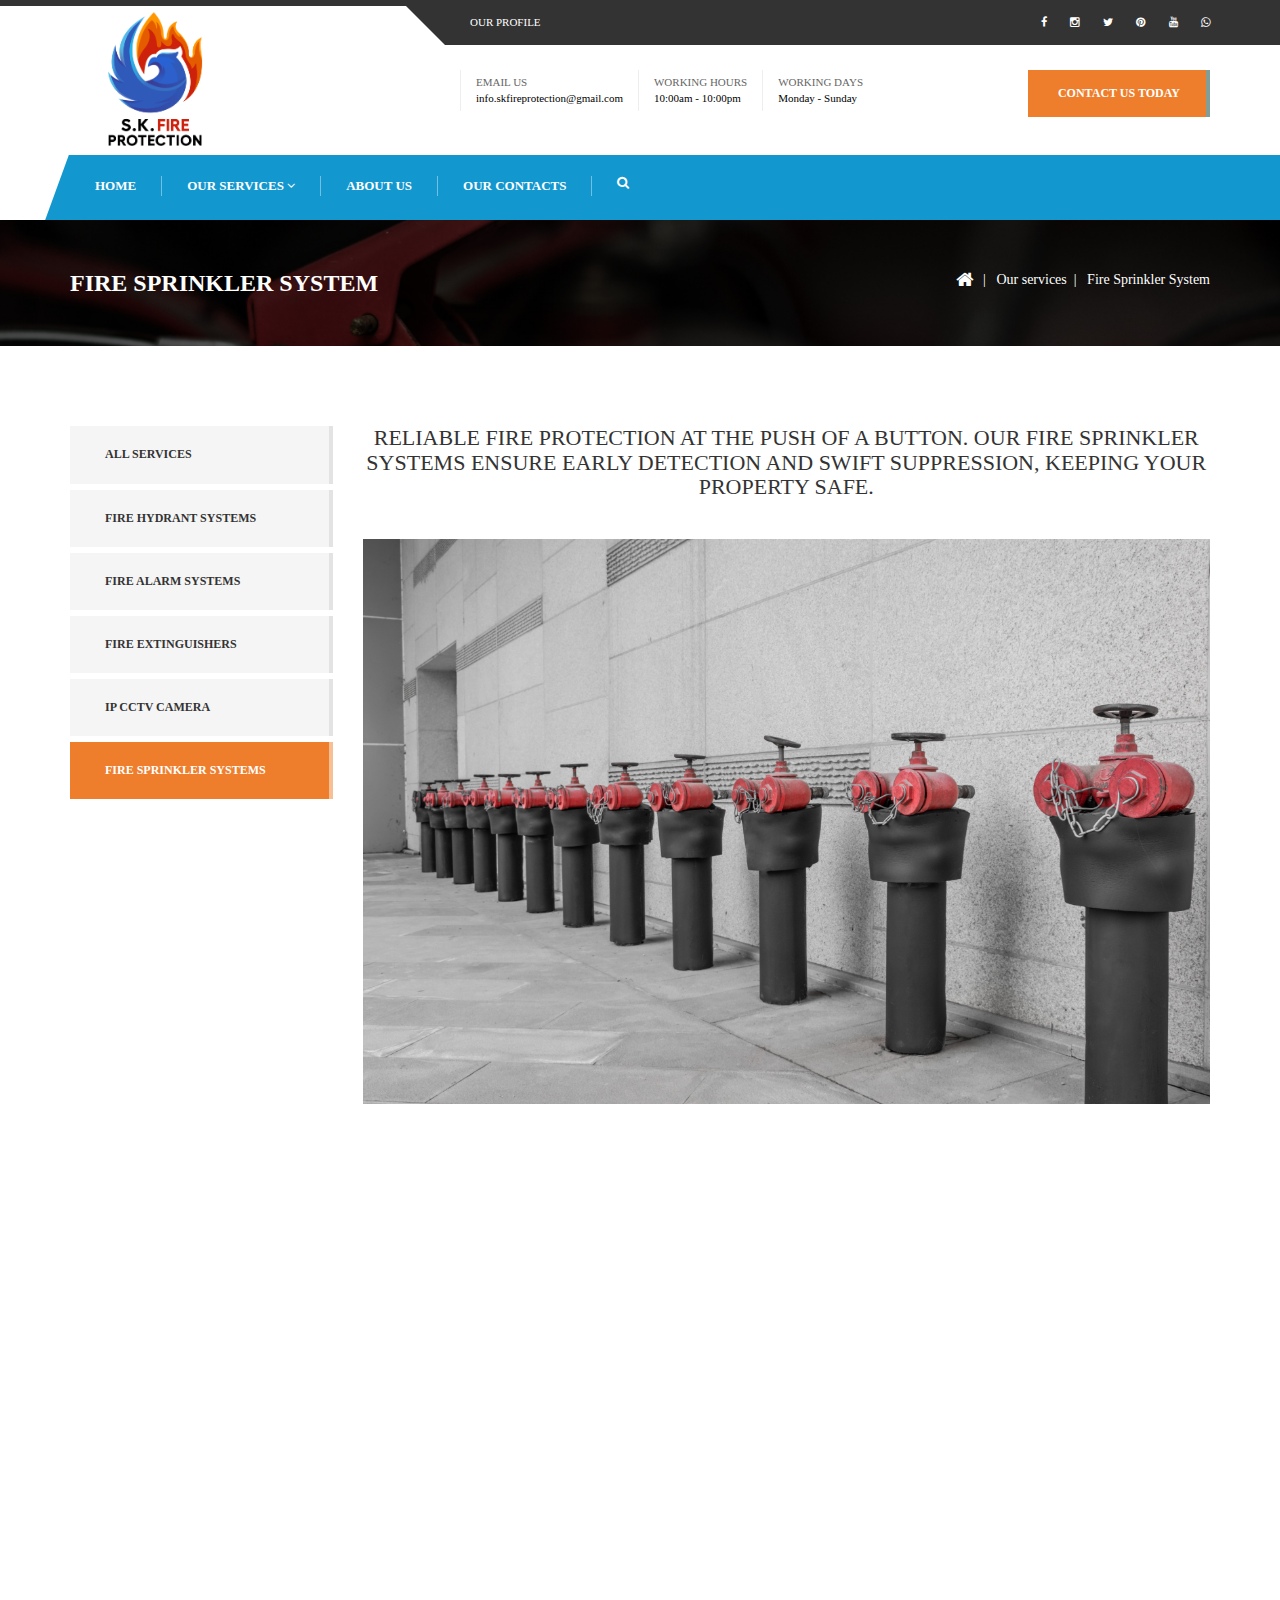
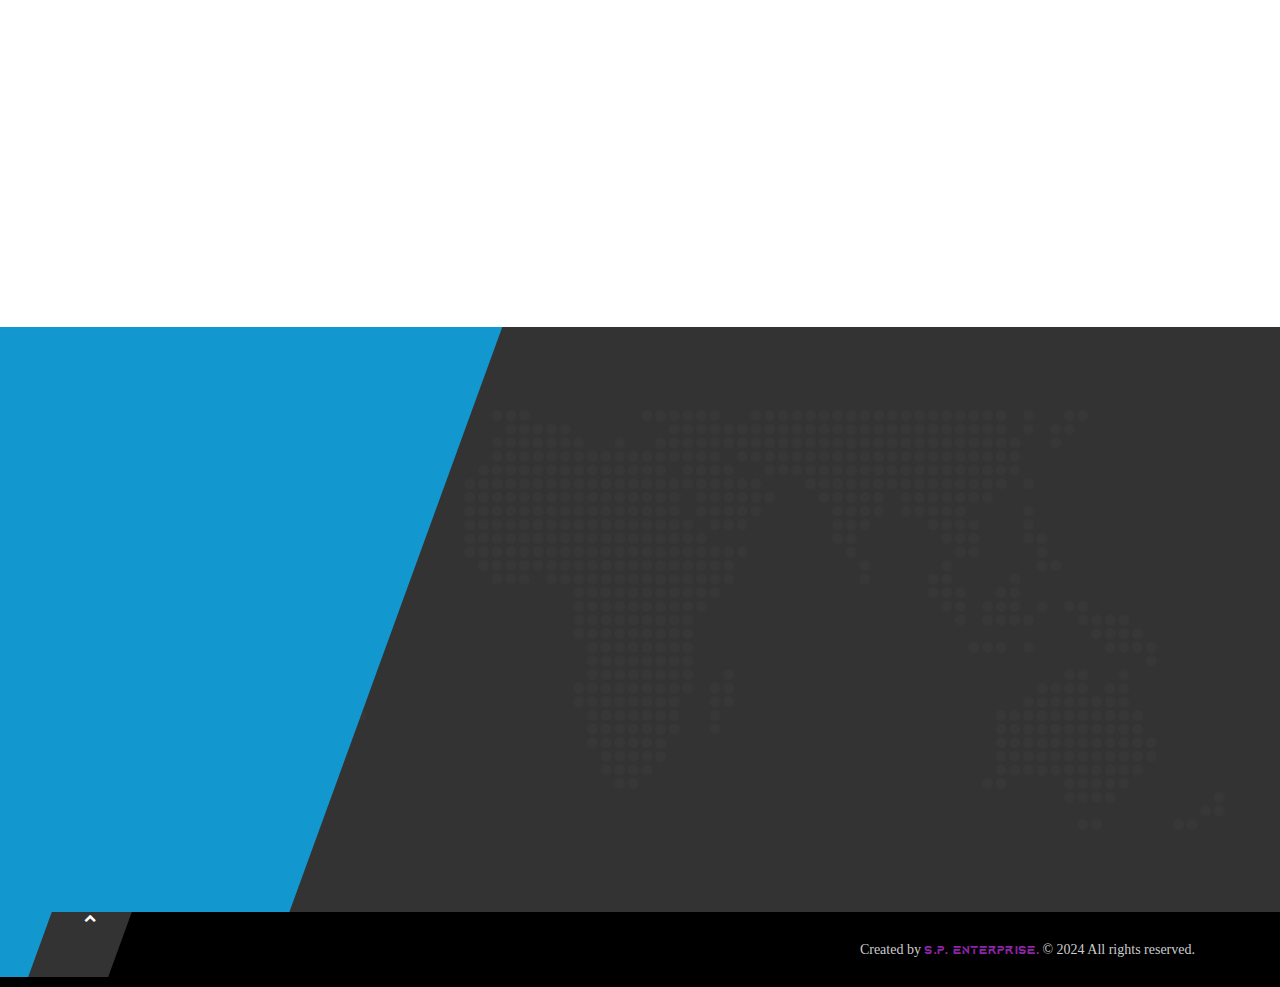
<file: fire-sprinkler-system.html>
<head>
    <meta charset="utf-8" />
    <meta name="viewport" content="width=device-width, initial-scale=1" />
    <title>Fire Sprinkler System Page | S.K. FIRE PROTECTION</title>
    <link rel="shortcut icon" href="img/logo.png" sizes="16x16 32x32" type="image/x-icon" />
    <link href="css/master.css" rel="stylesheet" />
    <meta name="description" content="S.K. FIRE PROTECTION, Fire Safety Website, Vadodara, Gujarat " />
    <meta name="author" content="S.P. ENTERPRISE" />
    <meta name="keywords"
        content="S.K. Fire Protection, fire safety, fire protection services, fire extinguishers, fire alarms, fire safety equipment, fire safety solutions, Vadodara, Gujarat, fire safety consultancy, emergency fire solutions, fire safety products, fire system installation" />

    <!-- SWITCHER -->
    <link rel="stylesheet" id="switcher-css" type="text/css" href="assets/switcher/css/switcher.css" media="all" />
    <link rel="alternate stylesheet" type="text/css" href="assets/switcher/css/color1.css" title="color1" media="all"
        data-default-color="true" />
    <link rel="alternate stylesheet" type="text/css" href="assets/switcher/css/color2.css" title="color2" media="all" />
    <link rel="alternate stylesheet" type="text/css" href="assets/switcher/css/color3.css" title="color3" media="all" />
    <link rel="alternate stylesheet" type="text/css" href="assets/switcher/css/color4.css" title="color4" media="all" />
    <link rel="alternate stylesheet" type="text/css" href="assets/switcher/css/color5.css" title="color5" media="all" />
    <link rel="alternate stylesheet" type="text/css" href="assets/switcher/css/color6.css" title="color6" media="all" />
    <style>
        @font-face {
            font-family: 'Aquire Bold';
            src: url('fonts/AquireBold.woff2') format('woff2'),
                url('fonts/AquireBold.woff') format('woff');
        }
    </style>
</head>

<body data-scrolling-animations="true">
    <div class="sp-body">

        <header id="this-is-top">
            <div class="container-fluid">
                <div class="topmenu row">
                    <nav class="col-sm-offset-3 col-md-offset-4 col-lg-offset-4 col-sm-6 col-md-5 col-lg-5">
                        <a href="#">Our Profile</a>
                        <!-- <a href="#">WHY US</a> -->
                    </nav>
                    <nav class="text-right col-sm-3 col-md-3 col-lg-3">
                        <a href="https://www.facebook.com/share/oGcyywzEA2PWgg3w/?mibextid=LQQJ4d" target="_blank"
                            rel="noopener"><i class="fa fa-facebook"></i></a>
                        <a href="https://www.instagram.com/skfireprotection?igsh=MWU0eGJzcnNma3BvNg==" target="_blank"
                            rel="noopener"><i class="fa fa-instagram"></i></a>
                        <a href="#" target="_blank" rel="noopener"><i class="fa fa-twitter"></i></a>
                        <a href="https://pin.it/6YFAk7bSs" target="_blank" rel="noopener"><i
                                class="fa fa-pinterest"></i></a>
                        <a href="https://youtube.com/@skfireprotection?si=cp6RNtOgEYBADUzR" target="_blank"
                            rel="noopener"><i class="fa fa-youtube"></i></a>
                        <a href="https://wa.me/+917600052244" target="_blank" rel="noopener">
                            <i class="fa fa-whatsapp"></i>
                        </a>
                    </nav>
                </div>
                <div class="row header">
                    <div class="col-sm-3 col-md-3 col-lg-3 d-flex align-items-center">
                        <!-- Logo Section -->
                        <img src="img/SK Fire Logo-01.png" width="150px" height="150px" alt="S.K. Fire Protection" />
                        <!-- Name Section -->
                        <!-- <span class="ms-2" style="font-size: 16px; font-weight: bold ; color: black">S.K. FIRE PROTECTION</span> -->
                    </div>
                    <div class="col-sm-offset-1 col-md-offset-1 col-lg-offset-1 col-sm-8 col-md-8 col-lg-8">
                        <div class="text-right header-padding">
                            <div class="h-block">
                                <span>EMAIL US</span>
                                <a href="mailto:info.skfireprotection@gmail.com "
                                    class="email-link">info.skfireprotection@gmail.com </a>
                            </div>
                            <div class="h-block"><span>WORKING HOURS</span> 10:00am - 10:00pm</div>
                            <div class="h-block"><span>WORKING DAYS</span> Monday - Sunday</div>
                            <a class="btn btn-success" href="contact.html">CONTACT US TODAY</a>
                        </div>
                    </div>
                </div>

                <div id="main-menu-bg"></div>
                <a id="menu-open" href="#"><i class="fa fa-bars"></i></a>
                <nav class="main-menu navbar-main-slide">
                    <ul class="nav navbar-nav navbar-main">
                        <li><a href="index.html">HOME</a></li>
                        <li class="dropdown">
                            <a data-toggle="dropdown" class="dropdown-toggle border-hover-color1" href="">OUR SERVICES
                                <i class="fa fa-angle-down"></i></a>
                            <ul class="dropdown-menu">
                                <li>
                                    <a href="fire-hydrant-system.html">Fire Hydrant Systems</a>
                                </li>
                                <li><a href="fire-alarm-system.html">Fire Alarm Systems</a></li>
                                <li><a href="fire-extinguishers.html">Fire Extinguishers</a></li>
                                <li><a href="ip-cctv-camera.html">IP CCTV Camera</a></li>
                                <li><a href="#">Fire Sprinkler Systems</a></li>

                            </ul>
                        </li>
                        <li><a href="about-us.html">ABOUT US</a></li>

                        <li><a href="contact.html">OUR CONTACTS</a></li>
                        <li>
                            <a class="btn_header_search" href="#"><i class="fa fa-search"></i></a>
                        </li>
                    </ul>
                    <div class="search-form-modal transition">
                        <form class="navbar-form header_search_form">
                            <i class="fa fa-times search-form_close"></i>
                            <div class="form-group">
                                <input type="text" class="form-control" placeholder="Search" />
                            </div>
                            <button type="submit" class="btn btn_search customBgColor">
                                Search
                            </button>
                        </form>
                    </div>
                </nav>
                <a id="menu-close" href="#"><i class="fa fa-times"></i></a>
            </div>
        </header>

        <div class="bg-image page-title">
            <div class="container-fluid">
                <a href="#">
                    <h1>FIRE SPRINKLER SYSTEM</h1>
                </a>
                <div class="pull-right">
                    <a href="index.html"><i class="fa fa-home fa-lg"></i></a> &nbsp;&nbsp;|&nbsp;&nbsp; <a href="#">Our
                        services</a>&nbsp;&nbsp;|&nbsp;&nbsp; <a href="#">Fire Sprinkler
                        System</a>
                </div>
            </div>
        </div>

        <div class="container-fluid block-content">
            <div class="row">
                <div class="col-sm-3">
                    <div class="sidebar-container">
                        <div class="wow slideInUp" data-wow-delay="0.3s">
                            <ul class="styled">
                                <li><a href="#">All services</a></li>
                                <li><a href="fire-hydrant-system.html">Fire Hydrant Systems</a></li>
                                <li><a href="fire-alarm-system.html">Fire Alarm Systems</a></li>
                                <li><a href="fire-extinguishers.html">Fire Extinguishers</a></li>
                                <li><a href="ip-cctv-camera.html">IP CCTV Camera</a></li>
                                <li class="active"><a href="#">Fire Sprinkler Systems</a></li>

                            </ul>
                        </div>
                        <div class="wow slideInUp" data-wow-delay="0.3s">
                            <ul class="attachments sidebar-block">


                            </ul>
                        </div>
                    </div>
                </div>



                <div class="col-sm-9 main-content">
                    <h1 class="text-center italic wow zoomIn" data-wow-delay="0.3s">Reliable fire protection at the push
                        of a button. Our fire sprinkler systems ensure early detection and swift suppression, keeping
                        your property safe.</h1>
                    <img src="media/images/11.jpg" class="full-width wow zoomIn" data-wow-delay="0.3s" alt="Img">
                    <div class="row">
                        <div class="col-xs-6 wow zoomIn" data-wow-delay="0.3s">
                            <p>Our fire sprinkler systems provide automatic fire suppression, activating when heat is
                                detected to control fires quickly. Designed to minimize damage, these systems use
                                strategically placed sprinklers to effectively suppress flames before they spread. Ideal
                                for both residential and commercial properties, they offer reliable, 24/7 protection and
                                peace of mind.</p>
                            <!-- <p></p> -->

                            <img src="media/images/12.jpg" class="full-width" alt="Img">
                            <h4>FIRE SPRINKLER SYSTEM</h4>
                            <p>The supply and installation of a fire sprinkler system involves providing all necessary
                                components, such as sprinkler heads, piping, control valves, and water supply
                                connections. The system is designed and installed to automatically activate when a fire
                                is detected, releasing water to suppress flames. Installation includes placing
                                sprinklers in strategic locations based on the building's layout, ensuring optimal
                                coverage. After installation, the system is tested for functionality, pressure, and
                                compliance with fire safety regulations.</p>
                            <!-- <p> </p> -->

                        </div>
                        <div class="col-xs-6 wow zoomIn" data-wow-delay="0.3s">
                            <h4>What we offer</h4>
                            <!-- <p></p> -->
                            <ul class="fa-ul">
                                <li>
                                    <i class="fa fa-li fa-long-arrow-right"></i>
                                    <b>Supply and installation of all necessary components, including sprinkler heads,
                                        piping, control valves, and water supply connections.
                                    </b> <br \>
                                </li>

                                <li>
                                    <i class="fa fa-li fa-long-arrow-right"></i>
                                    <b>Automatic activation of the system when a fire is detected, releasing water to
                                        suppress flames.</b> <br \>
                                </li>

                                <li>
                                    <i class="fa fa-li fa-long-arrow-right"></i>
                                    <b>Strategic placement of sprinklers based on the building's layout for optimal
                                        coverage.</b> <br \>
                                </li>

                                <li>
                                    <i class="fa fa-li fa-long-arrow-right"></i>
                                    <b> Testing of the system for functionality, pressure, and compliance with fire
                                        safety regulations after installation.</b> <br \>
                                </li>


                            </ul>

                            <img src="media/images/13.jpg" class="full-width" alt="Img">
                            <h4>On Time Delivery</h4>
                            <p>We stress timeliness in our operations and communicate with clients to ensure prompt
                                delivery.


                            </p>

                        </div>
                    </div>
                    <p class="text-center">
                        <a href="contact.html" class="btn btn-danger btn-default wow zoomIn"
                            data-wow-delay="0.3s">contact us</a>
                    </p>
                </div>
            </div>
        </div>

        <footer>
            <div class="color-part2"></div>
            <div class="color-part"></div>
            <div class="container-fluid">
                <div class="row block-content">
                    <div class="col-sm-4 wow zoomIn" data-wow-delay="0.3s">
                        <img src="img/SK Fire Logo-01.png" width="220px" height="220px" alt="#SKFP" />
                        <p>
                            Your Protection Is Our Profession - <br \>
                            Dealing In World Class Fire Safety Profession.

                        </p>
                        <div class="footer-icons">
                            <a href="https://www.facebook.com/share/oGcyywzEA2PWgg3w/?mibextid=LQQJ4d" target="_blank"
                                rel="noopener"><i class="fa fa-facebook fa-2x"></i></a>
                            <a href="https://www.instagram.com/skfireprotection?igsh=MWU0eGJzcnNma3BvNg=="
                                target="_blank" rel="noopener"><i class="fa fa-instagram fa-2x"></i></a>
                            <a href="#" target="_blank" rel="noopener"><i class="fa fa-twitter fa-2x"></i></a>
                            <a href="https://pin.it/6YFAk7bSs" target="_blank" rel="noopener"><i
                                    class="fa fa-pinterest fa-2x"></i></a>
                            <a href="https://youtube.com/@skfireprotection?si=cp6RNtOgEYBADUzR" target="_blank"
                                rel="noopener"><i class="fa fa-youtube fa-2x"></i></a>
                            <a href="https://wa.me/+917600052244" target="_blank" rel="noopener">
                                <i class="fa fa-whatsapp fa-2x"></i>
                            </a>
                        </div>
                        <a href="contact.html" class="btn btn-lg btn-danger">CONTACT US TODAY</a>
                    </div>
                    <div class="col-sm-2 wow zoomIn" data-wow-delay="0.3s">
                        <h4>WHAT WE OFFER</h4>
                        <nav>
                            <a href="fire-hydrant-system.html">Fire Hydrant Systems</a>
                            <a href="fire-alarm-system.html">Fire Alarm Systems</a>
                            <a href="fire-extinguishers.html">Fire Extinguishers</a>
                            <a href="ip-cctv-camera.html">IP CCTV Camera</a>
                            <a href="#">Fire Sprinkler Systems</a>
                        </nav>
                    </div>
                    <div class="col-sm-2 wow zoomIn" data-wow-delay="0.3s">
                        <h4>MAIN LINKS</h4>
                        <nav>
                            <a href="index.html">Home</a>
                            <a href="#">Our Services</a>
                            <a href="about-us.html">About Us</a>

                            <a href="contact.html">Contact</a>
                        </nav>
                    </div>
                    <div class="col-sm-4 wow zoomIn" data-wow-delay="0.3s">
                        <h4>CONTACT INFO</h4>
                        Your Protection Is Our Profession - <br \>
                        Dealing In World Class Fire Safety Profession.
                        <div class="contact-info">
                            <span><i class="fa fa-location-arrow"></i>
                                <p><strong>S.K. FIRE PROTECTION</strong><br \>Address : F/F 146, Phoenix
                                    Complex, Nr. Suraj
                                    Plaza, Sayajigunj, Vadodara, Gujarat 39006</p>
                            </span>
                            <span>
                                <i class="fa fa-phone"></i> Mobile:
                                <a href="tel:+917600052244" class="phone-link">+91 7600 052 244</a> |
                                <a href="tel:+917573052244" class="phone-link1">+91 7573 052 244</a>
                            </span>
                            <span><i class="fa fa-envelope"></i><a href="mailto:info.skfireprotection@gmail.com "
                                    class="email-link">info.skfireprotection@gmail.com </a></span>
                            <span><i class="fa fa-clock-o"></i>Monday - Sunday || 10:00am - 10:00pm</span>
                        </div>
                    </div>
                </div>
                <div class="copy text-right">
                    <a id="to-top" href="#this-is-top"><i class="fa fa-chevron-up"></i></a>Created by <a
                        href="https://spedgetech.vercel.app/" target="_blank">
                        <span class="sp">S.P. </span>
                        <span class="enterprise">ENTERPRISE.</span>
                    </a>
                    &copy; 2024 All rights reserved.
                </div>
            </div>
        </footer>
    </div>

    <!--Main-->
    <script src="js/jquery-1.11.3.min.js"></script>
    <script src="js/jquery-ui.min.js"></script>
    <script src="js/bootstrap.min.js"></script>
    <script src="js/modernizr.custom.js"></script>
    <!--Switcher-->
    <script src="assets/switcher/js/switcher.js"></script>
    <!--Owl Carousel-->
    <script src="assets/owl-carousel/owl.carousel.min.js"></script>
    <!-- SCRIPTS -->
    <script type="text/javascript" src="assets/isotope/jquery.isotope.min.js"></script>
    <!--Theme-->
    <script src="js/jquery.smooth-scroll.js"></script>
    <script src="js/wow.min.js"></script>
    <script src="js/jquery.placeholder.min.js"></script>
    <script src="js/smoothscroll.min.js"></script>
    <script src="js/theme.js"></script>
</body>

</html>
</file>
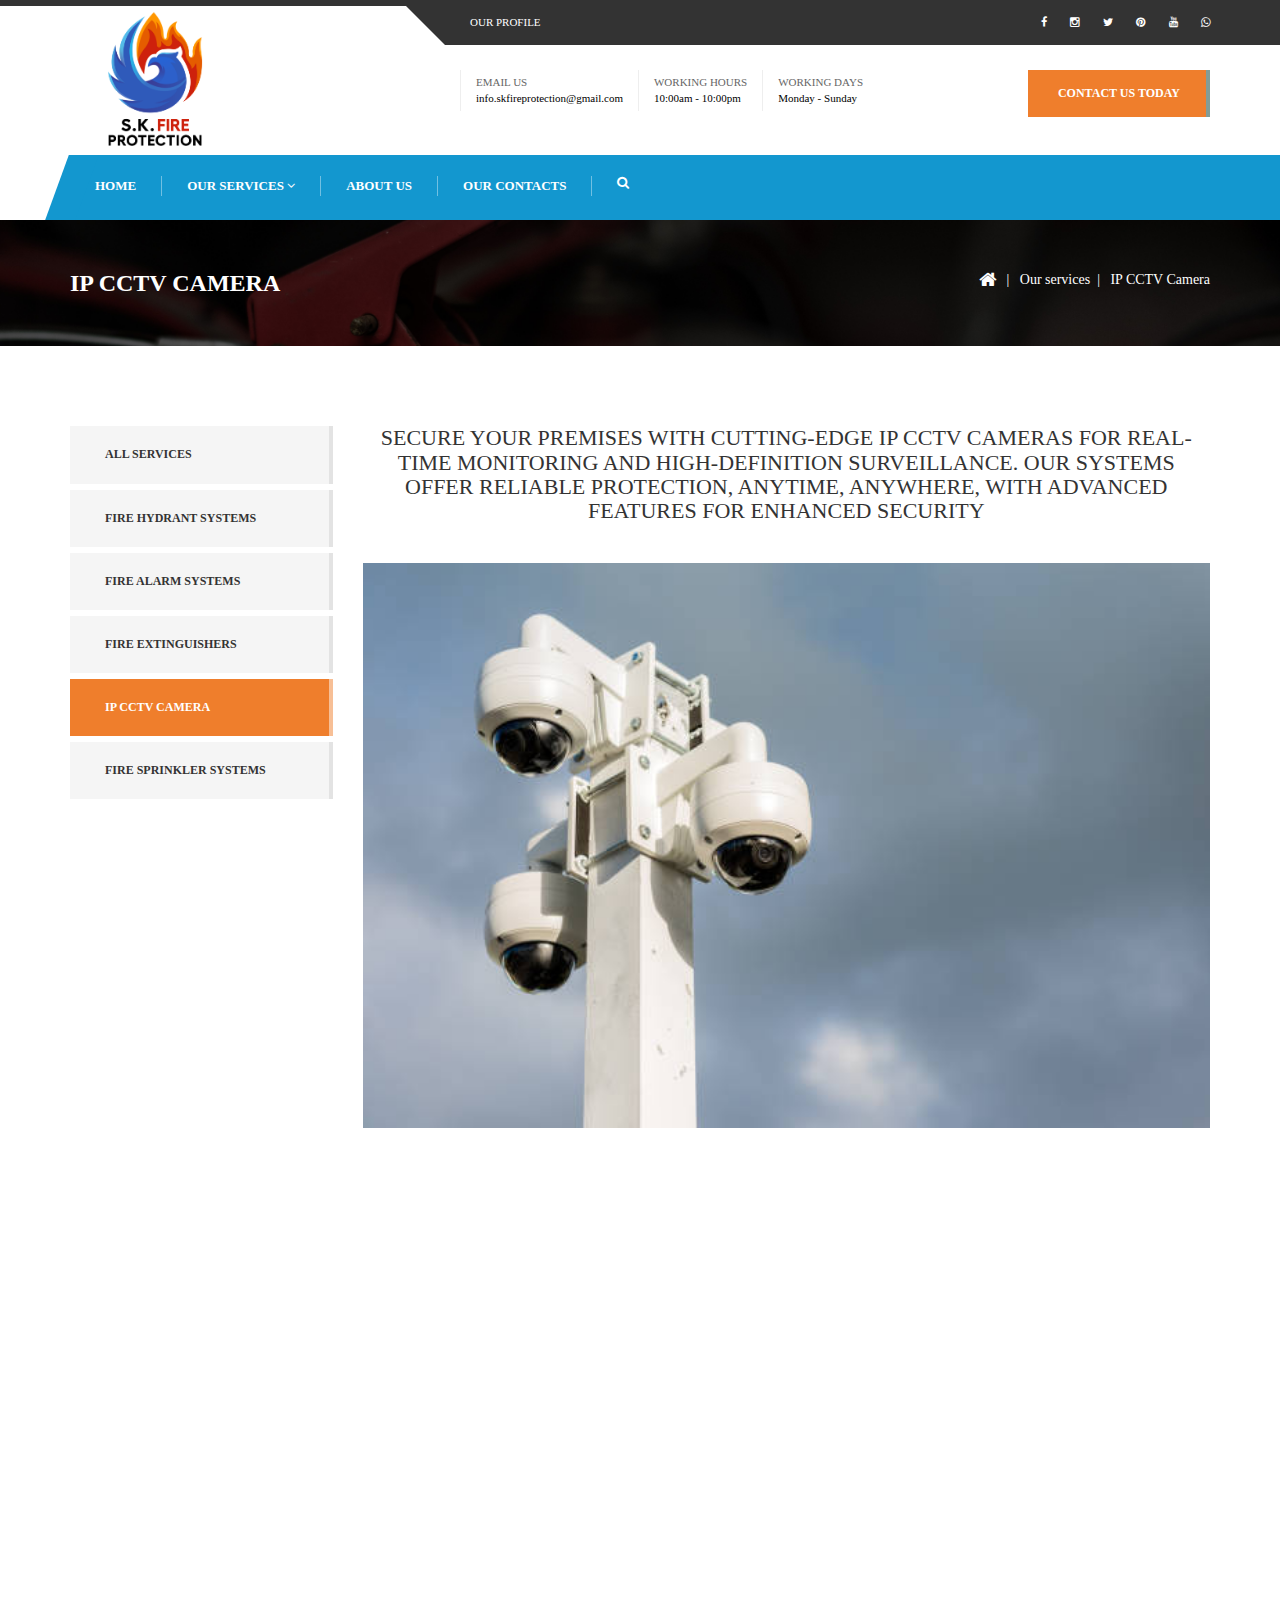
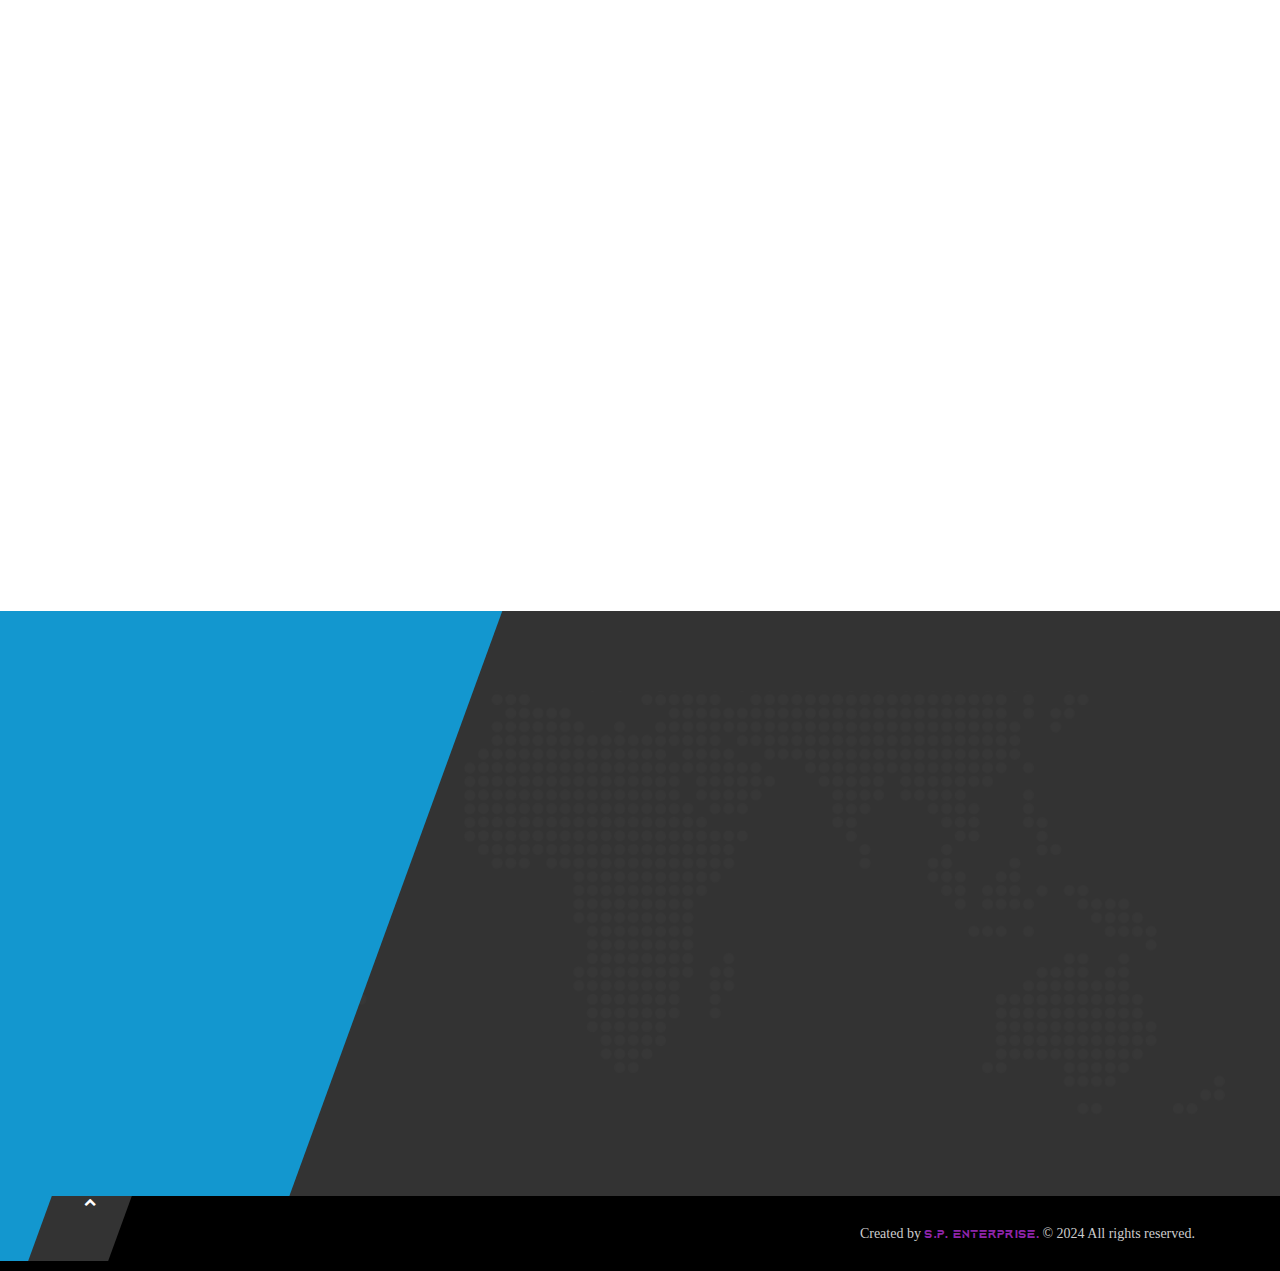
<file: ip-cctv-camera.html>
<head>
    <meta charset="utf-8" />
    <meta name="viewport" content="width=device-width, initial-scale=1" />
    <title>IP CCTV Camera Page | S.K. FIRE PROTECTION</title>
    <link rel="shortcut icon" href="img/logo.png" sizes="16x16 32x32" type="image/x-icon" />
    <link href="css/master.css" rel="stylesheet" />
    <meta name="description" content="S.K. FIRE PROTECTION, Fire Safety Website, Vadodara, Gujarat " />
    <meta name="author" content="S.P. ENTERPRISE" />
    <meta name="keywords"
        content="S.K. Fire Protection, fire safety, fire protection services, fire extinguishers, fire alarms, fire safety equipment, fire safety solutions, Vadodara, Gujarat, fire safety consultancy, emergency fire solutions, fire safety products, fire system installation" />

    <!-- SWITCHER -->
    <link rel="stylesheet" id="switcher-css" type="text/css" href="assets/switcher/css/switcher.css" media="all" />
    <link rel="alternate stylesheet" type="text/css" href="assets/switcher/css/color1.css" title="color1" media="all"
        data-default-color="true" />
    <link rel="alternate stylesheet" type="text/css" href="assets/switcher/css/color2.css" title="color2" media="all" />
    <link rel="alternate stylesheet" type="text/css" href="assets/switcher/css/color3.css" title="color3" media="all" />
    <link rel="alternate stylesheet" type="text/css" href="assets/switcher/css/color4.css" title="color4" media="all" />
    <link rel="alternate stylesheet" type="text/css" href="assets/switcher/css/color5.css" title="color5" media="all" />
    <link rel="alternate stylesheet" type="text/css" href="assets/switcher/css/color6.css" title="color6" media="all" />
    <style>
        @font-face {
            font-family: 'Aquire Bold';
            src: url('fonts/AquireBold.woff2') format('woff2'),
                url('fonts/AquireBold.woff') format('woff');
        }
    </style>
</head>

<body data-scrolling-animations="true">
    <div class="sp-body">

        <header id="this-is-top">
            <div class="container-fluid">
                <div class="topmenu row">
                    <nav class="col-sm-offset-3 col-md-offset-4 col-lg-offset-4 col-sm-6 col-md-5 col-lg-5">
                        <a href="#">Our Profile</a>
                        <!-- <a href="#">WHY US</a> -->
                    </nav>
                    <nav class="text-right col-sm-3 col-md-3 col-lg-3">
                        <a href="https://www.facebook.com/share/oGcyywzEA2PWgg3w/?mibextid=LQQJ4d" target="_blank"
                            rel="noopener"><i class="fa fa-facebook"></i></a>
                        <a href="https://www.instagram.com/skfireprotection?igsh=MWU0eGJzcnNma3BvNg==" target="_blank"
                            rel="noopener"><i class="fa fa-instagram"></i></a>
                        <a href="#" target="_blank" rel="noopener"><i class="fa fa-twitter"></i></a>
                        <a href="https://pin.it/6YFAk7bSs" target="_blank" rel="noopener"><i
                                class="fa fa-pinterest"></i></a>
                        <a href="https://youtube.com/@skfireprotection?si=cp6RNtOgEYBADUzR" target="_blank"
                            rel="noopener"><i class="fa fa-youtube"></i></a>
                        <a href="https://wa.me/+917600052244" target="_blank" rel="noopener">
                            <i class="fa fa-whatsapp"></i>
                        </a>
                    </nav>
                </div>
                <div class="row header">
                    <div class="col-sm-3 col-md-3 col-lg-3 d-flex align-items-center">
                        <!-- Logo Section -->
                        <img src="img/SK Fire Logo-01.png" width="150px" height="150px" alt="S.K. Fire Protection" />
                        <!-- Name Section -->
                        <!-- <span class="ms-2" style="font-size: 16px; font-weight: bold ; color: black">S.K. FIRE PROTECTION</span> -->
                    </div>
                    <div class="col-sm-offset-1 col-md-offset-1 col-lg-offset-1 col-sm-8 col-md-8 col-lg-8">
                        <div class="text-right header-padding">
                            <div class="h-block">
                                <span>EMAIL US</span>
                                <a href="mailto:info.skfireprotection@gmail.com "
                                    class="email-link">info.skfireprotection@gmail.com </a>
                            </div>
                            <div class="h-block"><span>WORKING HOURS</span> 10:00am - 10:00pm</div>
                            <div class="h-block"><span>WORKING DAYS</span> Monday - Sunday</div>
                            <a class="btn btn-success" href="contact.html">CONTACT US TODAY</a>
                        </div>
                    </div>
                </div>

                <div id="main-menu-bg"></div>
                <a id="menu-open" href="#"><i class="fa fa-bars"></i></a>
                <nav class="main-menu navbar-main-slide">
                    <ul class="nav navbar-nav navbar-main">
                        <li><a href="index.html">HOME</a></li>
                        <li class="dropdown">
                            <a data-toggle="dropdown" class="dropdown-toggle border-hover-color1" href="">OUR SERVICES
                                <i class="fa fa-angle-down"></i></a>
                            <ul class="dropdown-menu">
                                <li>
                                    <a href="fire-hydrant-system.html">Fire Hydrant Systems</a>
                                </li>
                                <li><a href="fire-alarm-system.html">Fire Alarm Systems</a></li>
                                <li><a href="fire-extinguishers.html">Fire Extinguishers</a></li>
                                <li><a href="#">IP CCTV Camera</a></li>
                                <li><a href="fire-sprinkler-system.html">Fire Sprinkler Systems</a></li>

                            </ul>
                        </li>
                        <li><a href="about-us.html">ABOUT US</a></li>

                        <li><a href="contact.html">OUR CONTACTS</a></li>
                        <li>
                            <a class="btn_header_search" href="#"><i class="fa fa-search"></i></a>
                        </li>
                    </ul>
                    <div class="search-form-modal transition">
                        <form class="navbar-form header_search_form">
                            <i class="fa fa-times search-form_close"></i>
                            <div class="form-group">
                                <input type="text" class="form-control" placeholder="Search" />
                            </div>
                            <button type="submit" class="btn btn_search customBgColor">
                                Search
                            </button>
                        </form>
                    </div>
                </nav>
                <a id="menu-close" href="#"><i class="fa fa-times"></i></a>
            </div>
        </header>

        <div class="bg-image page-title">
            <div class="container-fluid">
                <a href="#">
                    <h1>IP CCTV CAMERA</h1>
                </a>
                <div class="pull-right">
                    <a href="index.html"><i class="fa fa-home fa-lg"></i></a> &nbsp;&nbsp;|&nbsp;&nbsp; <a href="#">Our
                        services</a>&nbsp;&nbsp;|&nbsp;&nbsp; <a href="#">IP CCTV Camera</a>
                </div>
            </div>
        </div>

        <div class="container-fluid block-content">
            <div class="row">
                <div class="col-sm-3">
                    <div class="sidebar-container">
                        <div class="wow slideInUp" data-wow-delay="0.3s">
                            <ul class="styled">
                                <li><a href="#">All services</a></li>
                                <li><a href="fire-hydrant-system.html">Fire Hydrant Systems</a></li>
                                <li><a href="fire-alarm-system.html">Fire Alarm Systems</a></li>
                                <li><a href="fire-extinguishers.html">Fire Extinguishers</a></li>
                                <li class="active"><a href="#">IP CCTV Camera</a></li>
                                <li><a href="fire-sprinkler-system.html">Fire Sprinkler Systems</a></li>

                            </ul>
                        </div>
                        <div class="wow slideInUp" data-wow-delay="0.3s">
                            <ul class="attachments sidebar-block">


                            </ul>
                        </div>
                    </div>
                </div>



                <div class="col-sm-9 main-content">
                    <h1 class="text-center italic wow zoomIn" data-wow-delay="0.3s">Secure your premises with
                        cutting-edge IP CCTV cameras for real-time monitoring and high-definition surveillance. Our
                        systems offer reliable protection, anytime, anywhere, with advanced features for enhanced
                        security</h1>
                    <img src="media/images/8.jpg" class="full-width wow zoomIn" data-wow-delay="0.3s" alt="Img">
                    <div class="row">
                        <div class="col-xs-6 wow zoomIn" data-wow-delay="0.3s">
                            <p>IP CCTV cameras provide high-definition video surveillance for both residential and
                                commercial properties. With easy remote access via the internet, they offer real-time
                                monitoring and playback from any device. These cameras are designed for optimal
                                security, equipped with advanced features like motion detection and night vision for
                                continuous protection.</p>
                            <!-- <p></p> -->

                            <img src="media/images/9.jpg" class="full-width" alt="Img">
                            <h4>IP CCTV CAMERAS</h4>
                            <p>An IP CCTV camera rental service provider offers businesses and individuals the option to
                                rent high-quality IP surveillance cameras for security monitoring. These services
                                typically include the supply, installation, and maintenance of cameras, along with
                                remote access features for real-time viewing and recording. The provider ensures that
                                the systems are tailored to the client's needs, offering flexible rental terms and
                                regular servicing. This service is ideal for short-term projects, events, or locations
                                where permanent installation is not required.</p>
                            <p> The supply and installation of IP CCTV cameras (all makes) involves providing a range of
                                high-definition IP cameras from various brands, tailored to meet the security needs of
                                the client. The service includes the installation of cameras, network setup, and
                                integration with recording and monitoring systems for real-time surveillance. The
                                cameras are strategically placed to ensure optimal coverage of the area. After
                                installation, the system is tested for functionality, and clients are provided with
                                training on how to access and manage the footage securely.</p>

                        </div>
                        <div class="col-xs-6 wow zoomIn" data-wow-delay="0.3s">
                            <h4>What we offer</h4>
                            <!-- <p></p> -->
                            <ul class="fa-ul">
                                <li>
                                    <i class="fa fa-li fa-long-arrow-right"></i>
                                    <b>High-quality IP CCTV camera rental for businesses and individuals.</b> <br \>
                                </li>

                                <li>
                                    <i class="fa fa-li fa-long-arrow-right"></i>
                                    <b>Supply, installation, and maintenance of surveillance cameras.</b> <br \>
                                </li>

                                <li>
                                    <i class="fa fa-li fa-long-arrow-right"></i>
                                    <b>Remote access for real-time viewing and recording.</b> <br \>
                                </li>

                                <li>
                                    <i class="fa fa-li fa-long-arrow-right"></i>
                                    <b> Tailored systems to meet client-specific security needs.</b> <br \>
                                </li>

                                <li>
                                    <i class="fa fa-li fa-long-arrow-right"></i>
                                    <b>Flexible rental terms with regular servicing.</b> <br \>
                                </li>

                                <li>
                                    <i class="fa fa-li fa-long-arrow-right"></i>
                                    <b> Ideal for short-term projects, events, or locations without permanent
                                        installation.</b> <br \>
                                </li>

                            </ul>

                            <img src="media/images/10.jpg" class="full-width" alt="Img">
                            <h4>On Time Delivery</h4>
                            <p>We stress timeliness in our operations and communicate with clients to ensure prompt
                                delivery.


                            </p>

                        </div>
                    </div>
                    <p class="text-center">
                        <a href="contact.html" class="btn btn-danger btn-default wow zoomIn"
                            data-wow-delay="0.3s">contact us</a>
                    </p>
                </div>
            </div>
        </div>

        <footer>
            <div class="color-part2"></div>
            <div class="color-part"></div>
            <div class="container-fluid">
                <div class="row block-content">
                    <div class="col-sm-4 wow zoomIn" data-wow-delay="0.3s">
                        <img src="img/SK Fire Logo-01.png" width="220px" height="220px" alt="#SKFP" />
                        <p>
                            Your Protection Is Our Profession - <br \>
                            Dealing In World Class Fire Safety Profession.

                        </p>
                        <div class="footer-icons">
                            <a href="https://www.facebook.com/share/oGcyywzEA2PWgg3w/?mibextid=LQQJ4d" target="_blank"
                                rel="noopener"><i class="fa fa-facebook fa-2x"></i></a>
                            <a href="https://www.instagram.com/skfireprotection?igsh=MWU0eGJzcnNma3BvNg=="
                                target="_blank" rel="noopener"><i class="fa fa-instagram fa-2x"></i></a>
                            <a href="#" target="_blank" rel="noopener"><i class="fa fa-twitter fa-2x"></i></a>
                            <a href="https://pin.it/6YFAk7bSs" target="_blank" rel="noopener"><i
                                    class="fa fa-pinterest fa-2x"></i></a>
                            <a href="https://youtube.com/@skfireprotection?si=cp6RNtOgEYBADUzR" target="_blank"
                                rel="noopener"><i class="fa fa-youtube fa-2x"></i></a>
                            <a href="https://wa.me/+917600052244" target="_blank" rel="noopener">
                                <i class="fa fa-whatsapp fa-2x"></i>
                            </a>
                        </div>
                        <a href="contact.html" class="btn btn-lg btn-danger">CONTACT US TODAY</a>
                    </div>
                    <div class="col-sm-2 wow zoomIn" data-wow-delay="0.3s">
                        <h4>WHAT WE OFFER</h4>
                        <nav>
                            <a href="fire-hydrant-system.html">Fire Hydrant Systems</a>
                            <a href="fire-alarm-system.html">Fire Alarm Systems</a>
                            <a href="fire-extinguishers.html">Fire Extinguishers</a>
                            <a href="#">IP CCTV Camera</a>
                            <a href="fire-sprinkler-system.html">Fire Sprinkler Systems</a>
                        </nav>
                    </div>
                    <div class="col-sm-2 wow zoomIn" data-wow-delay="0.3s">
                        <h4>MAIN LINKS</h4>
                        <nav>
                            <a href="index.html">Home</a>
                            <a href="#">Our Services</a>
                            <a href="about-us.html">About Us</a>

                            <a href="contact.html">Contact</a>
                        </nav>
                    </div>
                    <div class="col-sm-4 wow zoomIn" data-wow-delay="0.3s">
                        <h4>CONTACT INFO</h4>
                        Your Protection Is Our Profession - <br \>
                        Dealing In World Class Fire Safety Profession.
                        <div class="contact-info">
                            <span><i class="fa fa-location-arrow"></i>
                                <p><strong>S.K. FIRE PROTECTION</strong><br \>Address : F/F 146, Phoenix
                                    Complex, Nr. Suraj
                                    Plaza, Sayajigunj, Vadodara, Gujarat 39006</p>
                            </span>
                            <span>
                                <i class="fa fa-phone"></i> Mobile:
                                <a href="tel:+917600052244" class="phone-link">+91 7600 052 244</a> |
                                <a href="tel:+917573052244" class="phone-link1">+91 7573 052 244</a>
                            </span>
                            <span><i class="fa fa-envelope"></i><a href="mailto:info.skfireprotection@gmail.com "
                                    class="email-link">info.skfireprotection@gmail.com </a></span>
                            <span><i class="fa fa-clock-o"></i>Monday - Sunday || 10:00am - 10:00pm</span>
                        </div>
                    </div>
                </div>
                <div class="copy text-right">
                    <a id="to-top" href="#this-is-top"><i class="fa fa-chevron-up"></i></a>Created by <a
                        href="https://spedgetech.vercel.app/" target="_blank">
                        <span class="sp">S.P. </span>
                        <span class="enterprise">ENTERPRISE.</span>
                    </a>
                    &copy; 2024 All rights reserved.
                </div>
            </div>
        </footer>
    </div>

    <!--Main-->
    <script src="js/jquery-1.11.3.min.js"></script>
    <script src="js/jquery-ui.min.js"></script>
    <script src="js/bootstrap.min.js"></script>
    <script src="js/modernizr.custom.js"></script>
    <!--Switcher-->
    <script src="assets/switcher/js/switcher.js"></script>
    <!--Owl Carousel-->
    <script src="assets/owl-carousel/owl.carousel.min.js"></script>
    <!-- SCRIPTS -->
    <script type="text/javascript" src="assets/isotope/jquery.isotope.min.js"></script>
    <!--Theme-->
    <script src="js/jquery.smooth-scroll.js"></script>
    <script src="js/wow.min.js"></script>
    <script src="js/jquery.placeholder.min.js"></script>
    <script src="js/smoothscroll.min.js"></script>
    <script src="js/theme.js"></script>
</body>

</html>
</file>
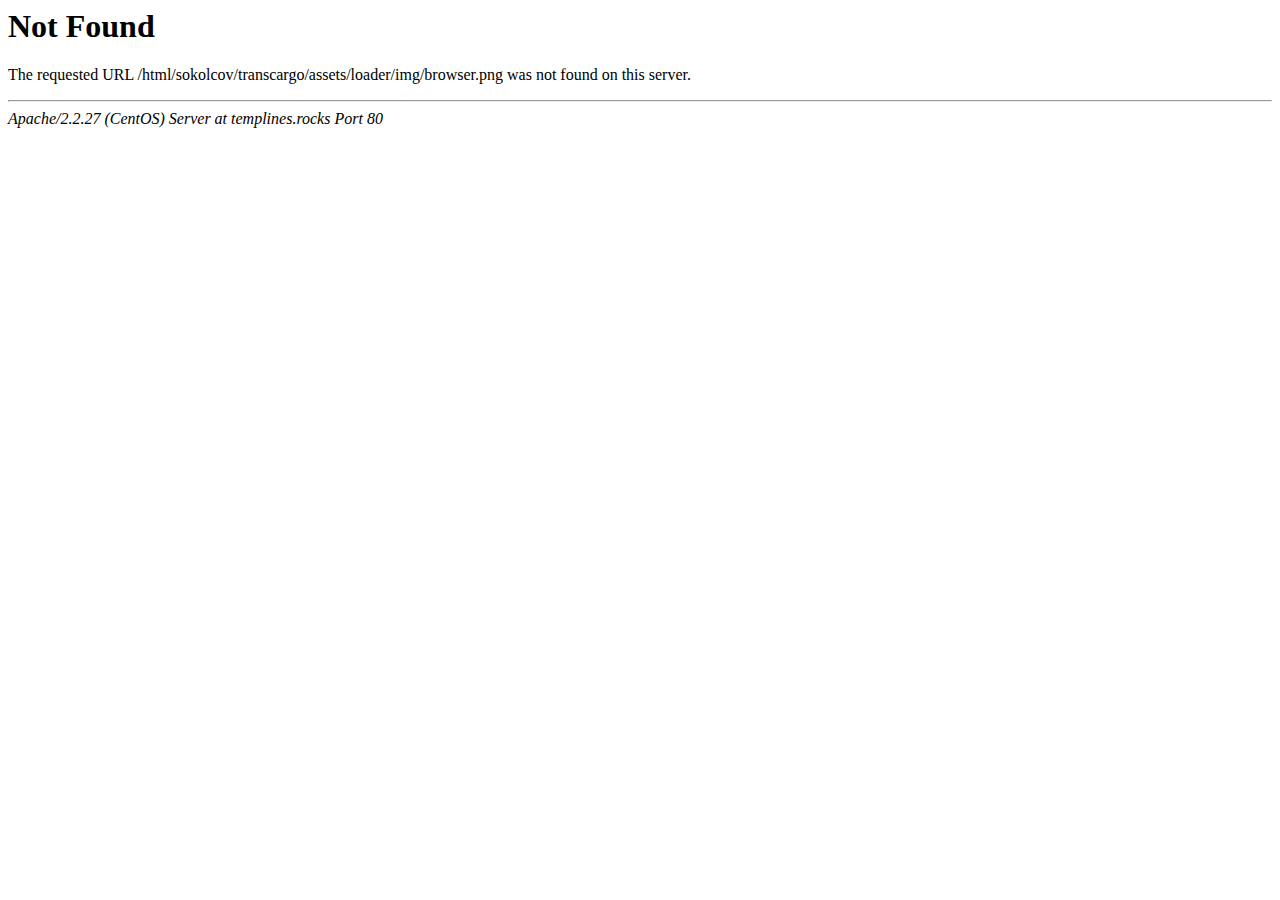
<file: assets/loader/img/browser.html>
<!DOCTYPE HTML PUBLIC "-//IETF//DTD HTML 2.0//EN">
<html><head>
<title>404 Not Found</title>
</head><body>
<h1>Not Found</h1>
<p>The requested URL /html/sokolcov/transcargo/assets/loader/img/browser.png was not found on this server.</p>
<hr>
<address>Apache/2.2.27 (CentOS) Server at templines.rocks Port 80</address>
</body></html>
</file>
<file: css/master.css>
/*------------------------------------------------------------------
[Master Stylesheet]

- MAIN CSS
- FONTS
- PLUGIN CSS

Author:     Andrey Sokoltsov
Profile:    http://themeforest.net/user/andreysokoltsov
-------------------------------------------------------------------*/

/* MAIN CSS */
@import url('bootstrap.min.css');
@import url('skin-bootstrap.css');
@import url('font-awesome.min.css');
@import url('theme.css');
@import url('responsive.css');
@import url('animate.css');
@import url('color.css');



/* FONTS */
@import url(http://fonts.googleapis.com/css?family=Roboto:400,700,300,900,700italic,400italic,500,500italic,300italic);
@import url(http://fonts.googleapis.com/css?family=Montserrat:400,700);
@import url(../fonts/flaticon/flaticon.css);
/* @import url('~font-awesome/css/font-awesome.min.css'); */





/* PLUGIN CSS */
@import url('../assets/loader/css/loader.css');
@import url('../assets/owl-carousel/owl.carousel.css');
@import url('../assets/owl-carousel/owl.theme.css');
@import url('../assets/isotope/isotope.css');
</file>
<file: assets/switcher/css/switcher.css>
.styleswitch.layoutswitch{
	background:none repeat scroll 0 0 #f4f4f4;
	border: medium none !important;
	color:#fff !important;
	display: inline-block;
	height: auto;
	margin: 3px 0;
	padding: 2px;
	text-align: center;
	text-transform: uppercase;
	width: 100%;
	text-decoration:none !important;
	-webkit-transition: all .3s ease-out;
	-moz-transition: all .3s ease-out;
	-ms-transition: all .3s ease-out;
	-o-transition: all .3s ease-out;
	transition: all .3s ease-out;
}
.styleswitch.layoutswitch:hover{
	background:#000 !important;
}
.styleswitch {
	background-color: #e425e9;
	border: 4px solid #ddd;
	display: inline-block;
	height: 28px;
	margin: 4px 10px;
	width: 28px;
}
#switcher-body .container {
	background: #fff;
	margin: 50px auto;
	border: 1px solid #dedede;
	padding: 40px;
}
.demo_changer {
	z-index: 900;
	position: fixed;
	left: -70px;
	top: 80px;
	font-weight: 400 !important;
}
.purchase {
	text-decoration: underline;
	color: #4BACC6
}
.demoPanel {
	position: relative;
}
.evo-pop {
	z-index: 10000;
	width: 204px;
	padding: 3px 3px 0
}
.evo-pop-ie {
	z-index: 10000;
	width: 212px;
	padding: 3px
}
.evo-palette td {
	font-size: 1px;
	border: solid 1px #c0c0c0;
	padding: 7px;
	cursor: pointer
}
.evo-palette tr.top td {
	border-bottom: 0
}
.evo-palette tr.in td {
	border-top: 0;
	border-bottom: 0
}
.evo-palette tr.bottom td {
	border-top: 0
}
.evo-palette div.sep {
	height: 3px
}
.evo-palette, .evo-palette-ie {
	border-collapse: separate;
	border-spacing: 4px 0;
	*border-collapse:expression('separate', cellSpacing='2px')
}
.evo-palette th, .evo-palette-ie th {
	border: 0;
	padding: 5px 3px;
	text-align: left;
	font-weight: normal;
	background: transparent!important
}
.evo-palette-ie td {
	font-size: 1px;
	border: solid 1px #c0c0c0;
	padding: 7px;
	cursor: pointer
}
.evo-palette2, .evo-palette2-ie {
	margin: auto;
	border-collapse: collapse
}
.evo-palette2 td, .evo-palette2-ie td {
	font-size: 1px;
	cursor: pointer
}
.evo-palette2 td {
	padding: 6px 7px
}
.evo-palette2-ie td {
	padding: 5px
}
.evo-palcenter {
	padding: 5px;
	text-align: center
}
.evo-colorind, .evo-colorind-ie, .evo-colorind-ff {
	border: solid 1px #c3c3c3;
	width: 20px;
	height: 20px;
	float: right
}
.evo-colorind {
	position: relative;
	top: 2px
}
.evo-colorind-ie {
	position: relative;
	top: -23px
}
.evo-colorbox-ie {
	font-size: 8px;
	padding: 3px 9px!important
}
.evo-colortxt-ie {
	position: relative;
	top: -6px
}
.evo-pop:after, .evo-pop-ie:after, .evo-colorind:after, .evo-colorind-ie:after, .evo-colorind-ff:after, .evo-color span:after, .evo-cHist:after {
	content: ".";
	display: block;
	height: 0;
	clear: both;
	visibility: hidden;
	font-size: 0
}
.evo-color {
	width: 94px;
	padding: 1px 3px 0 4px
}
.evo-color div {
	border: solid 1px #808080;
	border-right: solid 1px #c0c0c0;
	border-bottom: solid 1px #c0c0c0;
	padding: 3px;
	margin-bottom: 5px;
	width: 10px;
	height: 10px;
	float: left
}
.evo-color span {
	font-size: 15px;
	margin: 1px 0 4px 3px;
	float: left
}
.evo-sep {
	height: 10px;
	font-size: 0
}
.evo-more {
	padding: 4px 5px 4px;
	font-size: smaller
}
.evo-cHist {
	padding: 3px
}
.evo-cHist div {
	cursor: pointer;
	border: solid 1px #c0c0c0;
	padding: 3px;
	margin: 5px;
	width: 10px;
	height: 10px;
	float: left
}
a.evo-hist {
	margin-left: 6px
}
.evo-pointer {
	cursor: pointer
}
.evo-pop {
	background: #FFFFFF;
	border: 1px solid #DEDEDE;
	padding: 10px !important;
	width: 225px !important;
	z-index: 10000;
}
.evo-colorind, .evo-colorind-ie, .evo-colorind-ff {
	border: 1px solid #C3C3C3;
	height: 20px;
	position: absolute;
	top: 11px;
	right: 5px;
	width: 20px;
}
.demo_changer p {
	margin: 10px 0;
}
.demo_changer .dropdown-menu > li > a:hover, .dropdown-menu > li > a:focus {
	background: #fff;
}
.demo_changer h4 {
	color: #545454 !important;
	margin: 10px 0 !important;
	text-transform: uppercase;
}
.demo_changer select:active, .demo_changer select:focus, .demo_changer select:hover, .demo_changer .button:active, .demo_changer .button:focus, .demo_changer .button:hover, .demo_changer .btn:active, .demo_changer .btn:focus, .demo_changer .btn:hover, .demo_changer .button:active, .demo_changer .button:focus, .demo_changer .button:hover {
	box-shadow: none !important;
}
.demo_changer .button {
	-moz-user-select: none;
	background-image: none;
	border: 1px solid #ddd;
	border-radius: 3px;
	cursor: pointer;
	display: inline-block;
	font-size: 14px;
	font-weight: normal;
	background: #fff;
	line-height: 1.42857;
	margin-bottom: 0;
	width: 145px !important;
	padding: 6px 12px;
	text-align: center;
	vertical-align: middle;
	white-space: nowrap;
}
.demo_changer .img-thumbnail {
	height: 35px;
	background-color: #fff;
	border: 1px solid #ddd;
	margin-bottom: 5px;
	width: 46% !important;
	padding: 2px;
}
.demo_changer img {
	border: 4px solid #E1E1E1;
	height: 32px;
	margin: 2px !important;
	width: 32px !important;
}
.demo_changer hr {
	border-color: #E0E0E0;
}
.demo_changer, .demo_changer p {
	color: #545454 !important;
}
.demo_changer h4 {
	color: #212121 !important;
	font-size: 12px;
	padding-bottom: 0;
	text-align: center;
}
.demo_changer i {
	color: #fff;
	font-size: 21px;
}
.demo_changer .btn {
	margin-top: 10px;
}
.demo_changer .demo-icon {
	border-style: solid solid solid none;
	border-width: 1px 1px 1px 0px;
	border-color: #ddd;
	cursor: pointer;
	text-align: center;
	padding: 2px;
	float: right;
	height:40px;
	line-height: 40px;
	width: 40px;
}
.demo_changer .form_holder {
	background: #ffffff;
	border: 1px solid #ddd;
	border-radius: 0;
	cursor: pointer;
	float: right;
	font-size: 12px;
	padding: 6px;
	width: 71px;
}
.demo_changer .form_holder p {
	font-size: 12px;
}
.color_display_2 {
	clear: both;
	color: #FFFFFF;
	display: inline-block;
	font-size: 12px;
	width: 31px !important;
	height: 31px;
	margin-bottom: 7px;
	padding: 4px 10px;
	text-align: center;
	text-shadow: 0 -1px 0 rgba(0, 0, 0, 0.3);
	text-transform: uppercase;
	box-shadow: 0 1px 0 rgba(255, 255, 255, 0.3) inset, 0 0 2px rgba(255, 255, 255, 0.3) inset, 0 1px 2px rgba(0, 0, 0, 0.29);
}
.color_display_2 a {
	color: #fff;
	text-decoration: none;
}
.color_display_2 a:focus, .color_display_2 a:hover {
	color: #ededed !important;
	text-decoration: none;
}
.demoPanel {
	margin: 0;
	padding: 0;
	width: 125px;
}
.predefined_styles {
	padding: 0 5px;
}

@media only screen and (max-width: 768px) {
	.demo_changer {
	display: none;
}
}
.demo_changer .btn {
	width: 165px !important;
}
.bootstrap-select.show-menu-arrow.open > .btn {
	z-index: 2051;
}
.bootstrap-select .btn:focus {
	outline: thin dotted #333333 !important;
	outline: 5px auto -webkit-focus-ring-color !important;
	outline-offset: -2px;
}
.bootstrap-select.btn-group .btn .filter-option {
	overflow: hidden;
	position: absolute;
	left: 12px;
	right: 25px;
	text-align: left;
}
.bootstrap-select.btn-group .btn .caret {
	position: absolute;
	top: 50%;
	right: 12px;
	margin-top: -2px;
	vertical-align: middle;
}
.bootstrap-select.btn-group > .disabled, .bootstrap-select.btn-group .dropdown-menu li.disabled > a {
	cursor: not-allowed;
}
.bootstrap-select.btn-group > .disabled:focus {
	outline: none !important;
}
.bootstrap-select.btn-group[class*="span"] .btn {
	width: 100%;
}
.bootstrap-select.btn-group .dropdown-menu {
	min-width: 100%;
	-moz-box-sizing: border-box;
	-webkit-box-sizing: border-box;
	box-sizing: border-box;
}
.bootstrap-select.btn-group .dropdown-menu.inner {
	position: static;
	border: 0;
	padding: 0;
	margin: 0;
	-webkit-border-radius: 0;
	-moz-border-radius: 0;
	border-radius: 0;
	-webkit-box-shadow: none;
	-moz-box-shadow: none;
	box-shadow: none;
}
.bootstrap-select.btn-group .dropdown-menu dt {
	display: block;
	padding: 3px 20px;
	cursor: default;
}
.bootstrap-select.btn-group .div-contain {
	overflow: hidden;
}
.bootstrap-select.btn-group .dropdown-menu li {
	position: relative;
}
.bootstrap-select.btn-group .dropdown-menu li > a.opt {
	position: relative;
	padding-left: 35px;
}
.bootstrap-select.btn-group .dropdown-menu li > a {
	cursor: pointer;
}
.bootstrap-select.btn-group .dropdown-menu li > dt small {
	font-weight: normal;
}
.bootstrap-select.btn-group.show-tick .dropdown-menu li.selected a i.check-mark {
	display: inline-block;
	position: absolute;
	right: 15px;
	margin-top: 2.5px;
}
.bootstrap-select.btn-group .dropdown-menu li a i.check-mark {
	display: none;
}
.bootstrap-select.btn-group.show-tick .dropdown-menu li a span.text {
	margin-right: 34px;
}
.bootstrap-select.btn-group .dropdown-menu li small {
	padding-left: 0.5em;
}
.bootstrap-select.btn-group .dropdown-menu li:not(.disabled) > a:hover small, .bootstrap-select.btn-group .dropdown-menu li:not(.disabled) > a:focus small, .bootstrap-select.btn-group .dropdown-menu li.active:not(.disabled) > a small {
	color: #64b1d8;
	color: rgba(255,255,255,0.4);
}
.bootstrap-select.btn-group .dropdown-menu li > dt small {
	font-weight: normal;
}
.bootstrap-select.show-menu-arrow .dropdown-toggle:before {
	content: '';
	display: inline-block;
	border-left: 7px solid transparent;
	border-right: 7px solid transparent;
	border-bottom: 7px solid #CCC;
	border-bottom-color: rgba(0, 0, 0, 0.2);
	position: absolute;
	bottom: -4px;
	left: 9px;
	display: none;
}
.bootstrap-select.show-menu-arrow .dropdown-toggle:after {
	content: '';
	display: inline-block;
	border-left: 6px solid transparent;
	border-right: 6px solid transparent;
	border-bottom: 6px solid white;
	position: absolute;
	bottom: -4px;
	left: 10px;
	display: none;
}
.bootstrap-select.show-menu-arrow.dropup .dropdown-toggle:before {
	bottom: auto;
	top: -3px;
	border-top: 7px solid #ccc;
	border-bottom: 0;
	border-top-color: rgba(0, 0, 0, 0.2);
}
.bootstrap-select.show-menu-arrow.dropup .dropdown-toggle:after {
	bottom: auto;
	top: -3px;
	border-top: 6px solid #ffffff;
	border-bottom: 0;
}
.bootstrap-select.show-menu-arrow.pull-right .dropdown-toggle:before {
	right: 12px;
	left: auto;
}
.bootstrap-select.show-menu-arrow.pull-right .dropdown-toggle:after {
	right: 13px;
	left: auto;
}
.bootstrap-select.show-menu-arrow.open > .dropdown-toggle:before, .bootstrap-select.show-menu-arrow.open > .dropdown-toggle:after {
	display: block;
}
.bootstrap-select.btn-group .no-results {
	padding: 3px;
	background: #f5f5f5;
	margin: 0 5px;
}
.mobile-device {
	position: absolute;
	top: 0;
	left: 0;
	display: block !important;
	width: 100%;
	height: 100% !important;
	opacity: 0;
}
.bootstrap-select.fit-width {
	width: auto !important;
}
.bootstrap-select.btn-group.fit-width .btn .filter-option {
	position: static;
}
.bootstrap-select.btn-group.fit-width .btn .caret {
	position: static;
	top: auto;
	margin-top: -1px;
}
.control-group.error .bootstrap-select .dropdown-toggle {
	border-color: #b94a48;
}
.bootstrap-select-searchbox {
	padding: 4px 8px;
}
.bootstrap-select-searchbox input {
	margin-bottom: 0;
}
</file>
<file: assets/switcher/css/color1.css>
/* Custom Colors */
</file>
<file: assets/switcher/css/color2.css>
#logo{
	background-image: url("logos/logo2.png");
}
/*---------- CHANGE COLOR ONE ----------*/
.why-us li, .stats > div > div, .stats > div > div:hover > span:first-child, #partners .owl-buttons div, #to-top:hover, .bg-image.blog-section h3, .bg-image.blog-section div div a, .bg-image.blog-section div div a:hover, .owl-theme .owl-controls .owl-buttons div, .adress-details > div > span, .comments > div > span.author, nav.pagination a, .tags a, .recent-posts div a, ul.blog-cats li a, .attachments li a, h1, h2, h3, h4, h5, h6, ul.styled li > ul > li > a, ul.styled > li > a, .nav-tabs > li > a, .default-inp i, .our-services div > a > span > i{
	color:#222127;
}
.why-us li span, .topmenu nav, .topmenu:before, footer, #to-top, .two-news > div div:last-child > div{
	background:#222127;
}
header, .topmenu nav:first-child:before{
	border-top-color:#222127;
}
.info-texts div > div > div:before{
	border-bottom-color:#222127;
}
@media screen and (max-width: 768px){
	.info-texts div > div > div p{
		background:#2e0000;
	}
}
/*---------------------------------------------*/

/*---------- CHANGE COLOR TWO ----------*/
.navbar-main > li > .dropdown-menu,
footer .color-part, .btn.btn-danger, .btn.btn-danger:hover, .btn.btn-danger, .btn.btn-danger:hover, .main-menu, .main-menu:before, #main-menu-bg, .stats > div > div:hover, .btn.btn-sm.btn-default:before, .big-hr.color-2, .our-services.styled div > a:hover:after, .adress-details > div > span:after, .comments > div > a.reply:hover, .comments > div > a.reply:after, nav.pagination a:hover, .tags a:hover, ul.blog-cats > li:hover, #menu-open, .main-menu section nav, .our-services div > a:hover > span, .testimonial-content span, .info-texts:after, .post-info:after, .customBgColor{
	background-color:#228dcb;
}
.stats > div > div:hover, .btn.btn-sm.btn-default:hover, .comments > div > a.reply:hover, nav.pagination a:hover, .tags a:hover, ul.blog-cats li:hover, .our-services div > a:hover > span, .testimonial-content span{
	border-color:#228dcb;
}
.big-hr.color-2:before, .big-hr.color-2:after, .info-texts div > div > div:last-child:before{
    border-top-color:#228dcb; 
}
.our-services div > a:hover > span:before, .our-services div > a:hover > span:after, .testimonial-content span:before, .testimonial-content span:after{
	border-bottom-color: #228dcb; 
}
.stats span:first-child, footer .copy a, .twitter-feeds div span, .recent-posts div a:hover{
	color:#228dcb;
}
@media screen and (max-width: 768px){
	.info-texts div > div > div:last-child p{
		background:#228dcb;
	}
	#menu-close,.main-menu a:hover{
		color:#228dcb;
	}
}
.ip-header .ip-loader svg path.ip-loader-circle {
	stroke: #228dcb;
}
/*---------------------------------------------*/


/*---------- CHANGE COLOR THERE ----------*/
h1.color-1, h2.color-1, h3.color-1, h4.color-1, h5.color-1, h6.color-1, .twitter-feeds div i,
.navbar-main .open > a,
.navbar-main .open > a:focus, 
.navbar-main .open > a:hover,
.navbar-main > li > a:focus,
.navbar-main > li > a:hover,
.navbar-main > li > .dropdown-menu > li > a:focus,
.navbar-main > li > .dropdown-menu > li > a:hover{
	color:#f48929;
}
.btn.btn-sm.btn-success:hover, nav.pagination a.active, .nav-tabs > li.active{
	border-color:#f48929;
}
.stats > div > div:hover, .info-texts div > div > div:first-child:before, ul.styled li > ul{
	border-bottom-color:#f48929;
}
.big-hr.color-1:before, .big-hr.color-1:after, .info-texts div > div > div:first-child:before{
    border-top-color:#f48929; 
}
.btn.btn-success, .btn-success:hover, .big-hr.color-1, .one-news > div > div, .btn.btn-sm.btn-success:before, .our-services div > a:hover:after, nav.pagination a.active, ul.styled > li.active, .nav-tabs > li.active > a, .nav-tabs > li.active > a:focus, .nav-tabs > li.active > a:hover, .info-texts:before, ul.blog-cats > li:before, ul.blog-cats li > ul{
	background-color:#f48929;
}
@media screen and (max-width: 768px){
	.info-texts div > div > div:first-child p{
		background:#f48929;
	}
}
/*---------------------------------------------*/
</file>
<file: assets/switcher/css/color3.css>
#logo{
	background-image: url("logos/logo3.png");
}
/*---------- CHANGE COLOR ONE ----------*/
.why-us li, .stats > div > div, .stats > div > div:hover > span:first-child, #partners .owl-buttons div, #to-top:hover, .bg-image.blog-section h3, .bg-image.blog-section div div a, .bg-image.blog-section div div a:hover, .owl-theme .owl-controls .owl-buttons div, .adress-details > div > span, .comments > div > span.author, nav.pagination a, .tags a, .recent-posts div a, ul.blog-cats li a, .attachments li a, h1, h2, h3, h4, h5, h6, ul.styled li > ul > li > a, ul.styled > li > a, .nav-tabs > li > a, .default-inp i, .our-services div > a > span > i{
	color:#292c31;
}
.why-us li span, .topmenu nav, .topmenu:before, footer, #to-top, .two-news > div div:last-child > div{
	background:#292c31;
}
header, .topmenu nav:first-child:before{
	border-top-color:#292c31;
}
.info-texts div > div > div:before{
	border-bottom-color:#292c31;
}
@media screen and (max-width: 768px){
	.info-texts div > div > div p{
		background:#2e0000;
	}
}
/*---------------------------------------------*/

/*---------- CHANGE COLOR TWO ----------*/
.navbar-main > li > .dropdown-menu,
footer .color-part, .btn.btn-danger, .btn.btn-danger:hover, .btn.btn-danger, .btn.btn-danger:hover, .main-menu, .main-menu:before, #main-menu-bg, .stats > div > div:hover, .btn.btn-sm.btn-default:before, .big-hr.color-2, .our-services.styled div > a:hover:after, .adress-details > div > span:after, .comments > div > a.reply:hover, .comments > div > a.reply:after, nav.pagination a:hover, .tags a:hover, ul.blog-cats > li:hover, #menu-open, .main-menu section nav, .our-services div > a:hover > span, .testimonial-content span, .info-texts:after, .post-info:after, .customBgColor{
	background-color:#00bff3;
}
.stats > div > div:hover, .btn.btn-sm.btn-default:hover, .comments > div > a.reply:hover, nav.pagination a:hover, .tags a:hover, ul.blog-cats li:hover, .our-services div > a:hover > span, .testimonial-content span{
	border-color:#00bff3;
}
.big-hr.color-2:before, .big-hr.color-2:after, .info-texts div > div > div:last-child:before{
    border-top-color:#00bff3; 
}
.our-services div > a:hover > span:before, .our-services div > a:hover > span:after, .testimonial-content span:before, .testimonial-content span:after{
	border-bottom-color: #00bff3; 
}
.stats span:first-child, footer .copy a, .twitter-feeds div span, .recent-posts div a:hover{
	color:#00bff3;
}
@media screen and (max-width: 768px){
	.info-texts div > div > div:last-child p{
		background:#00bff3;
	}
	#menu-close,.main-menu a:hover{
		color:#00bff3;
	}
}
.ip-header .ip-loader svg path.ip-loader-circle {
	stroke: #00bff3;
}
/*---------------------------------------------*/


/*---------- CHANGE COLOR THERE ----------*/
h1.color-1, h2.color-1, h3.color-1, h4.color-1, h5.color-1, h6.color-1, .twitter-feeds div i,
.navbar-main .open > a,
.navbar-main .open > a:focus, 
.navbar-main .open > a:hover,
.navbar-main > li > a:focus,
.navbar-main > li > a:hover,
.navbar-main > li > .dropdown-menu > li > a:focus,
.navbar-main > li > .dropdown-menu > li > a:hover{
	color:#f04d4e;
}
.btn.btn-sm.btn-success:hover, nav.pagination a.active, .nav-tabs > li.active{
	border-color:#f04d4e;
}
.stats > div > div:hover, .info-texts div > div > div:first-child:before, ul.styled li > ul{
	border-bottom-color:#f04d4e;
}
.big-hr.color-1:before, .big-hr.color-1:after, .info-texts div > div > div:first-child:before{
    border-top-color:#f04d4e; 
}
.btn.btn-success, .btn-success:hover, .big-hr.color-1, .one-news > div > div, .btn.btn-sm.btn-success:before, .our-services div > a:hover:after, nav.pagination a.active, ul.styled > li.active, .nav-tabs > li.active > a, .nav-tabs > li.active > a:focus, .nav-tabs > li.active > a:hover, .info-texts:before, ul.blog-cats > li:before, ul.blog-cats li > ul{
	background-color:#f04d4e;
}
@media screen and (max-width: 768px){
	.info-texts div > div > div:first-child p{
		background:#f04d4e;
	}
}
/*---------------------------------------------*/
</file>
<file: assets/switcher/css/color4.css>
#logo{
	background-image: url("logos/logo4.png");
}
/*---------- CHANGE COLOR ONE ----------*/
.why-us li, .stats > div > div, .stats > div > div:hover > span:first-child, #partners .owl-buttons div, #to-top:hover, .bg-image.blog-section h3, .bg-image.blog-section div div a, .bg-image.blog-section div div a:hover, .owl-theme .owl-controls .owl-buttons div, .adress-details > div > span, .comments > div > span.author, nav.pagination a, .tags a, .recent-posts div a, ul.blog-cats li a, .attachments li a, h1, h2, h3, h4, h5, h6, ul.styled li > ul > li > a, ul.styled > li > a, .nav-tabs > li > a, .default-inp i, .our-services div > a > span > i{
	color:#333;
}
.why-us li span, .topmenu nav, .topmenu:before, footer, #to-top, .two-news > div div:last-child > div{
	background:#333;
}
header, .topmenu nav:first-child:before{
	border-top-color:#333;
}
.info-texts div > div > div:before{
	border-bottom-color:#333;
}
@media screen and (max-width: 768px){
	.info-texts div > div > div p{
		background:#2e0000;
	}
}
/*---------------------------------------------*/

/*---------- CHANGE COLOR TWO ----------*/
.navbar-main > li > .dropdown-menu,
footer .color-part, .btn.btn-danger, .btn.btn-danger:hover, .btn.btn-danger, .btn.btn-danger:hover, .main-menu, .main-menu:before, #main-menu-bg, .stats > div > div:hover, .btn.btn-sm.btn-default:before, .big-hr.color-2, .our-services.styled div > a:hover:after, .adress-details > div > span:after, .comments > div > a.reply:hover, .comments > div > a.reply:after, nav.pagination a:hover, .tags a:hover, ul.blog-cats > li:hover, #menu-open, .main-menu section nav, .our-services div > a:hover > span, .testimonial-content span, .info-texts:after, .post-info:after, .customBgColor{
	background-color:#ff9600;
}
.stats > div > div:hover, .btn.btn-sm.btn-default:hover, .comments > div > a.reply:hover, nav.pagination a:hover, .tags a:hover, ul.blog-cats li:hover, .our-services div > a:hover > span, .testimonial-content span{
	border-color:#ff9600;
}
.big-hr.color-2:before, .big-hr.color-2:after, .info-texts div > div > div:last-child:before{
    border-top-color:#ff9600; 
}
.our-services div > a:hover > span:before, .our-services div > a:hover > span:after, .testimonial-content span:before, .testimonial-content span:after{
	border-bottom-color: #ff9600; 
}
.stats span:first-child, footer .copy a, .twitter-feeds div span, .recent-posts div a:hover{
	color:#ff9600;
}
@media screen and (max-width: 768px){
	.info-texts div > div > div:last-child p{
		background:#ff9600;
	}
	#menu-close,.main-menu a:hover{
		color:#ff9600;
	}
}
.ip-header .ip-loader svg path.ip-loader-circle {
	stroke: #ff9600;
}
/*---------------------------------------------*/


/*---------- CHANGE COLOR THERE ----------*/
h1.color-1, h2.color-1, h3.color-1, h4.color-1, h5.color-1, h6.color-1, .twitter-feeds div i,
.navbar-main .open > a,
.navbar-main .open > a:focus, 
.navbar-main .open > a:hover,
.navbar-main > li > a:focus,
.navbar-main > li > a:hover,
.navbar-main > li > .dropdown-menu > li > a:focus,
.navbar-main > li > .dropdown-menu > li > a:hover{
	color:#09397a;
}
.btn.btn-sm.btn-success:hover, nav.pagination a.active, .nav-tabs > li.active{
	border-color:#09397a;
}
.stats > div > div:hover, .info-texts div > div > div:first-child:before, ul.styled li > ul{
	border-bottom-color:#09397a;
}
.big-hr.color-1:before, .big-hr.color-1:after, .info-texts div > div > div:first-child:before{
    border-top-color:#09397a; 
}
.btn.btn-success, .btn-success:hover, .big-hr.color-1, .one-news > div > div, .btn.btn-sm.btn-success:before, .our-services div > a:hover:after, nav.pagination a.active, ul.styled > li.active, .nav-tabs > li.active > a, .nav-tabs > li.active > a:focus, .nav-tabs > li.active > a:hover, .info-texts:before, ul.blog-cats > li:before, ul.blog-cats li > ul{
	background-color:#09397a;
}
@media screen and (max-width: 768px){
	.info-texts div > div > div:first-child p{
		background:#09397a;
	}
}
/*---------------------------------------------*/
</file>
<file: assets/switcher/css/color5.css>
#logo{
	background-image: url("logos/logo5.png");
}
/*---------- CHANGE COLOR ONE ----------*/
.why-us li, .stats > div > div, .stats > div > div:hover > span:first-child, #partners .owl-buttons div, #to-top:hover, .bg-image.blog-section h3, .bg-image.blog-section div div a, .bg-image.blog-section div div a:hover, .owl-theme .owl-controls .owl-buttons div, .adress-details > div > span, .comments > div > span.author, nav.pagination a, .tags a, .recent-posts div a, ul.blog-cats li a, .attachments li a, h1, h2, h3, h4, h5, h6, ul.styled li > ul > li > a, ul.styled > li > a, .nav-tabs > li > a, .default-inp i, .our-services div > a > span > i{
	color:#333;
}
.why-us li span, .topmenu nav, .topmenu:before, footer, #to-top, .two-news > div div:last-child > div{
	background:#333;
}
header, .topmenu nav:first-child:before{
	border-top-color:#333;
}
.info-texts div > div > div:before{
	border-bottom-color:#333;
}
@media screen and (max-width: 768px){
	.info-texts div > div > div p{
		background:#2e0000;
	}
}
/*---------------------------------------------*/

/*---------- CHANGE COLOR TWO ----------*/
.navbar-main > li > .dropdown-menu,
footer .color-part, .btn.btn-danger, .btn.btn-danger:hover, .btn.btn-danger, .btn.btn-danger:hover, .main-menu, .main-menu:before, #main-menu-bg, .stats > div > div:hover, .btn.btn-sm.btn-default:before, .big-hr.color-2, .our-services.styled div > a:hover:after, .adress-details > div > span:after, .comments > div > a.reply:hover, .comments > div > a.reply:after, nav.pagination a:hover, .tags a:hover, ul.blog-cats > li:hover, #menu-open, .main-menu section nav, .our-services div > a:hover > span, .testimonial-content span, .info-texts:after, .post-info:after, .customBgColor{
	background-color:#2dcc70;
}
.stats > div > div:hover, .btn.btn-sm.btn-default:hover, .comments > div > a.reply:hover, nav.pagination a:hover, .tags a:hover, ul.blog-cats li:hover, .our-services div > a:hover > span, .testimonial-content span{
	border-color:#2dcc70;
}
.big-hr.color-2:before, .big-hr.color-2:after, .info-texts div > div > div:last-child:before{
    border-top-color:#2dcc70; 
}
.our-services div > a:hover > span:before, .our-services div > a:hover > span:after, .testimonial-content span:before, .testimonial-content span:after{
	border-bottom-color: #2dcc70; 
}
.stats span:first-child, footer .copy a, .twitter-feeds div span, .recent-posts div a:hover{
	color:#2dcc70;
}
@media screen and (max-width: 768px){
	.info-texts div > div > div:last-child p{
		background:#2dcc70;
	}
	#menu-close,.main-menu a:hover{
		color:#2dcc70;
	}
}
.ip-header .ip-loader svg path.ip-loader-circle {
	stroke: #2dcc70;
}
/*---------------------------------------------*/


/*---------- CHANGE COLOR THERE ----------*/
h1.color-1, h2.color-1, h3.color-1, h4.color-1, h5.color-1, h6.color-1, .twitter-feeds div i,
.navbar-main .open > a,
.navbar-main .open > a:focus, 
.navbar-main .open > a:hover,
.navbar-main > li > a:focus,
.navbar-main > li > a:hover,
.navbar-main > li > .dropdown-menu > li > a:focus,
.navbar-main > li > .dropdown-menu > li > a:hover{
	color:#f28e35;
}
.btn.btn-sm.btn-success:hover, nav.pagination a.active, .nav-tabs > li.active{
	border-color:#f28e35;
}
.stats > div > div:hover, .info-texts div > div > div:first-child:before, ul.styled li > ul{
	border-bottom-color:#f28e35;
}
.big-hr.color-1:before, .big-hr.color-1:after, .info-texts div > div > div:first-child:before{
    border-top-color:#f28e35; 
}
.btn.btn-success, .btn-success:hover, .big-hr.color-1, .one-news > div > div, .btn.btn-sm.btn-success:before, .our-services div > a:hover:after, nav.pagination a.active, ul.styled > li.active, .nav-tabs > li.active > a, .nav-tabs > li.active > a:focus, .nav-tabs > li.active > a:hover, .info-texts:before, ul.blog-cats > li:before, ul.blog-cats li > ul{
	background-color:#f28e35;
}
@media screen and (max-width: 768px){
	.info-texts div > div > div:first-child p{
		background:#f28e35;
	}
}
/*---------------------------------------------*/
</file>
<file: assets/switcher/css/color6.css>
#logo{
	background-image: url("logos/logo6.png");
}
/*---------- CHANGE COLOR ONE ----------*/
.why-us li, .stats > div > div, .stats > div > div:hover > span:first-child, #partners .owl-buttons div, #to-top:hover, .bg-image.blog-section h3, .bg-image.blog-section div div a, .bg-image.blog-section div div a:hover, .owl-theme .owl-controls .owl-buttons div, .adress-details > div > span, .comments > div > span.author, nav.pagination a, .tags a, .recent-posts div a, ul.blog-cats li a, .attachments li a, h1, h2, h3, h4, h5, h6, ul.styled li > ul > li > a, ul.styled > li > a, .nav-tabs > li > a, .default-inp i, .our-services div > a > span > i{
	color:#333;
}
.why-us li span, .topmenu nav, .topmenu:before, footer, #to-top, .two-news > div div:last-child > div{
	background:#333;
}
header, .topmenu nav:first-child:before{
	border-top-color:#333;
}
.info-texts div > div > div:before{
	border-bottom-color:#333;
}
@media screen and (max-width: 768px){
	.info-texts div > div > div p{
		background:#2e0000;
	}
}
/*---------------------------------------------*/

/*---------- CHANGE COLOR TWO ----------*/
.navbar-main > li > .dropdown-menu,
footer .color-part, .btn.btn-danger, .btn.btn-danger:hover, .btn.btn-danger, .btn.btn-danger:hover, .main-menu, .main-menu:before, #main-menu-bg, .stats > div > div:hover, .btn.btn-sm.btn-default:before, .big-hr.color-2, .our-services.styled div > a:hover:after, .adress-details > div > span:after, .comments > div > a.reply:hover, .comments > div > a.reply:after, nav.pagination a:hover, .tags a:hover, ul.blog-cats > li:hover, #menu-open, .main-menu section nav, .our-services div > a:hover > span, .testimonial-content span, .info-texts:after, .post-info:after, .customBgColor{
	background-color:#6054c2;
}
.stats > div > div:hover, .btn.btn-sm.btn-default:hover, .comments > div > a.reply:hover, nav.pagination a:hover, .tags a:hover, ul.blog-cats li:hover, .our-services div > a:hover > span, .testimonial-content span{
	border-color:#6054c2;
}
.big-hr.color-2:before, .big-hr.color-2:after, .info-texts div > div > div:last-child:before{
    border-top-color:#6054c2; 
}
.our-services div > a:hover > span:before, .our-services div > a:hover > span:after, .testimonial-content span:before, .testimonial-content span:after{
	border-bottom-color: #6054c2; 
}
.stats span:first-child, footer .copy a, .twitter-feeds div span, .recent-posts div a:hover{
	color:#6054c2;
}
@media screen and (max-width: 768px){
	.info-texts div > div > div:last-child p{
		background:#6054c2;
	}
	#menu-close,.main-menu a:hover{
		color:#6054c2;
	}
}
.ip-header .ip-loader svg path.ip-loader-circle {
	stroke: #6054c2;
}
/*---------------------------------------------*/


/*---------- CHANGE COLOR THERE ----------*/
h1.color-1, h2.color-1, h3.color-1, h4.color-1, h5.color-1, h6.color-1, .twitter-feeds div i,
.navbar-main .open > a,
.navbar-main .open > a:focus, 
.navbar-main .open > a:hover,
.navbar-main > li > a:focus,
.navbar-main > li > a:hover,
.navbar-main > li > .dropdown-menu > li > a:focus,
.navbar-main > li > .dropdown-menu > li > a:hover{
	color:#e85d5d;
}
.btn.btn-sm.btn-success:hover, nav.pagination a.active, .nav-tabs > li.active{
	border-color:#e85d5d;
}
.stats > div > div:hover, .info-texts div > div > div:first-child:before, ul.styled li > ul{
	border-bottom-color:#e85d5d;
}
.big-hr.color-1:before, .big-hr.color-1:after, .info-texts div > div > div:first-child:before{
    border-top-color:#e85d5d; 
}
.btn.btn-success, .btn-success:hover, .big-hr.color-1, .one-news > div > div, .btn.btn-sm.btn-success:before, .our-services div > a:hover:after, nav.pagination a.active, ul.styled > li.active, .nav-tabs > li.active > a, .nav-tabs > li.active > a:focus, .nav-tabs > li.active > a:hover, .info-texts:before, ul.blog-cats > li:before, ul.blog-cats li > ul{
	background-color:#e85d5d;
}
@media screen and (max-width: 768px){
	.info-texts div > div > div:first-child p{
		background:#e85d5d;
	}
}
/*---------------------------------------------*/
</file>
